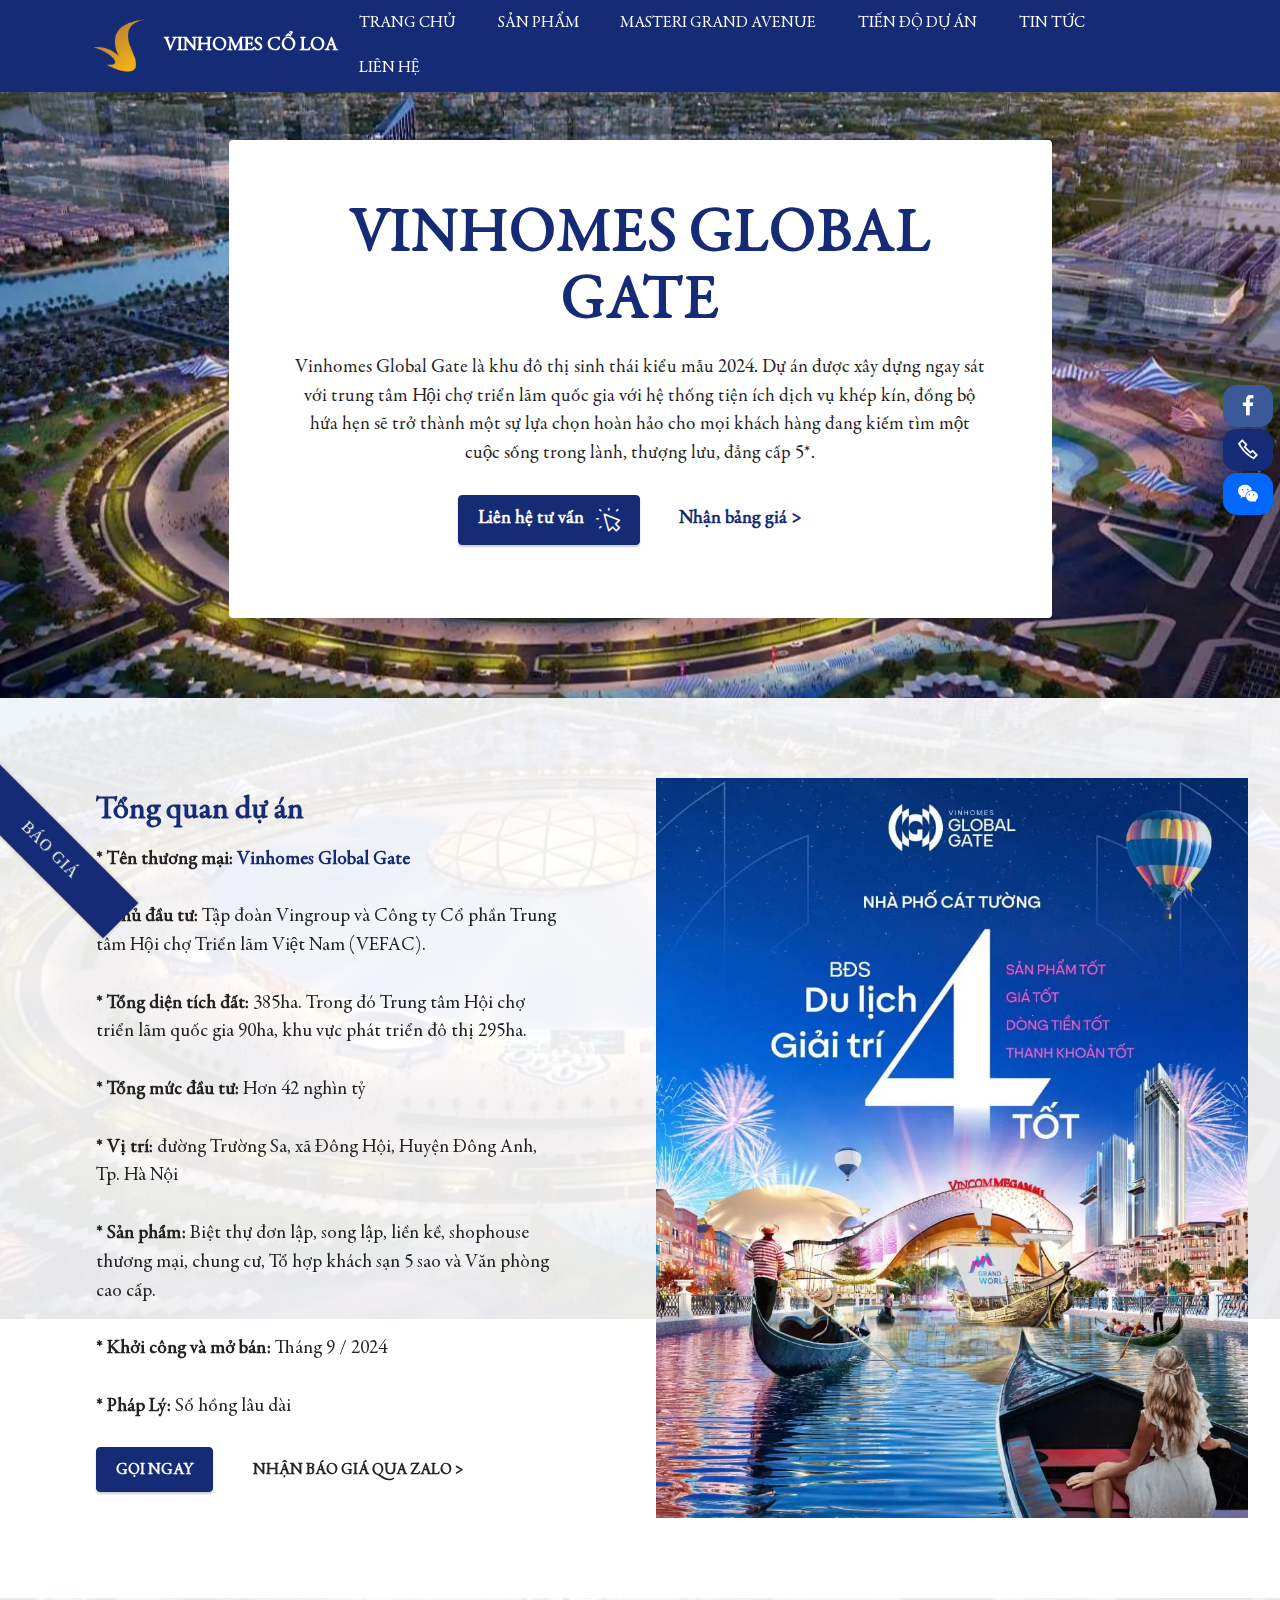
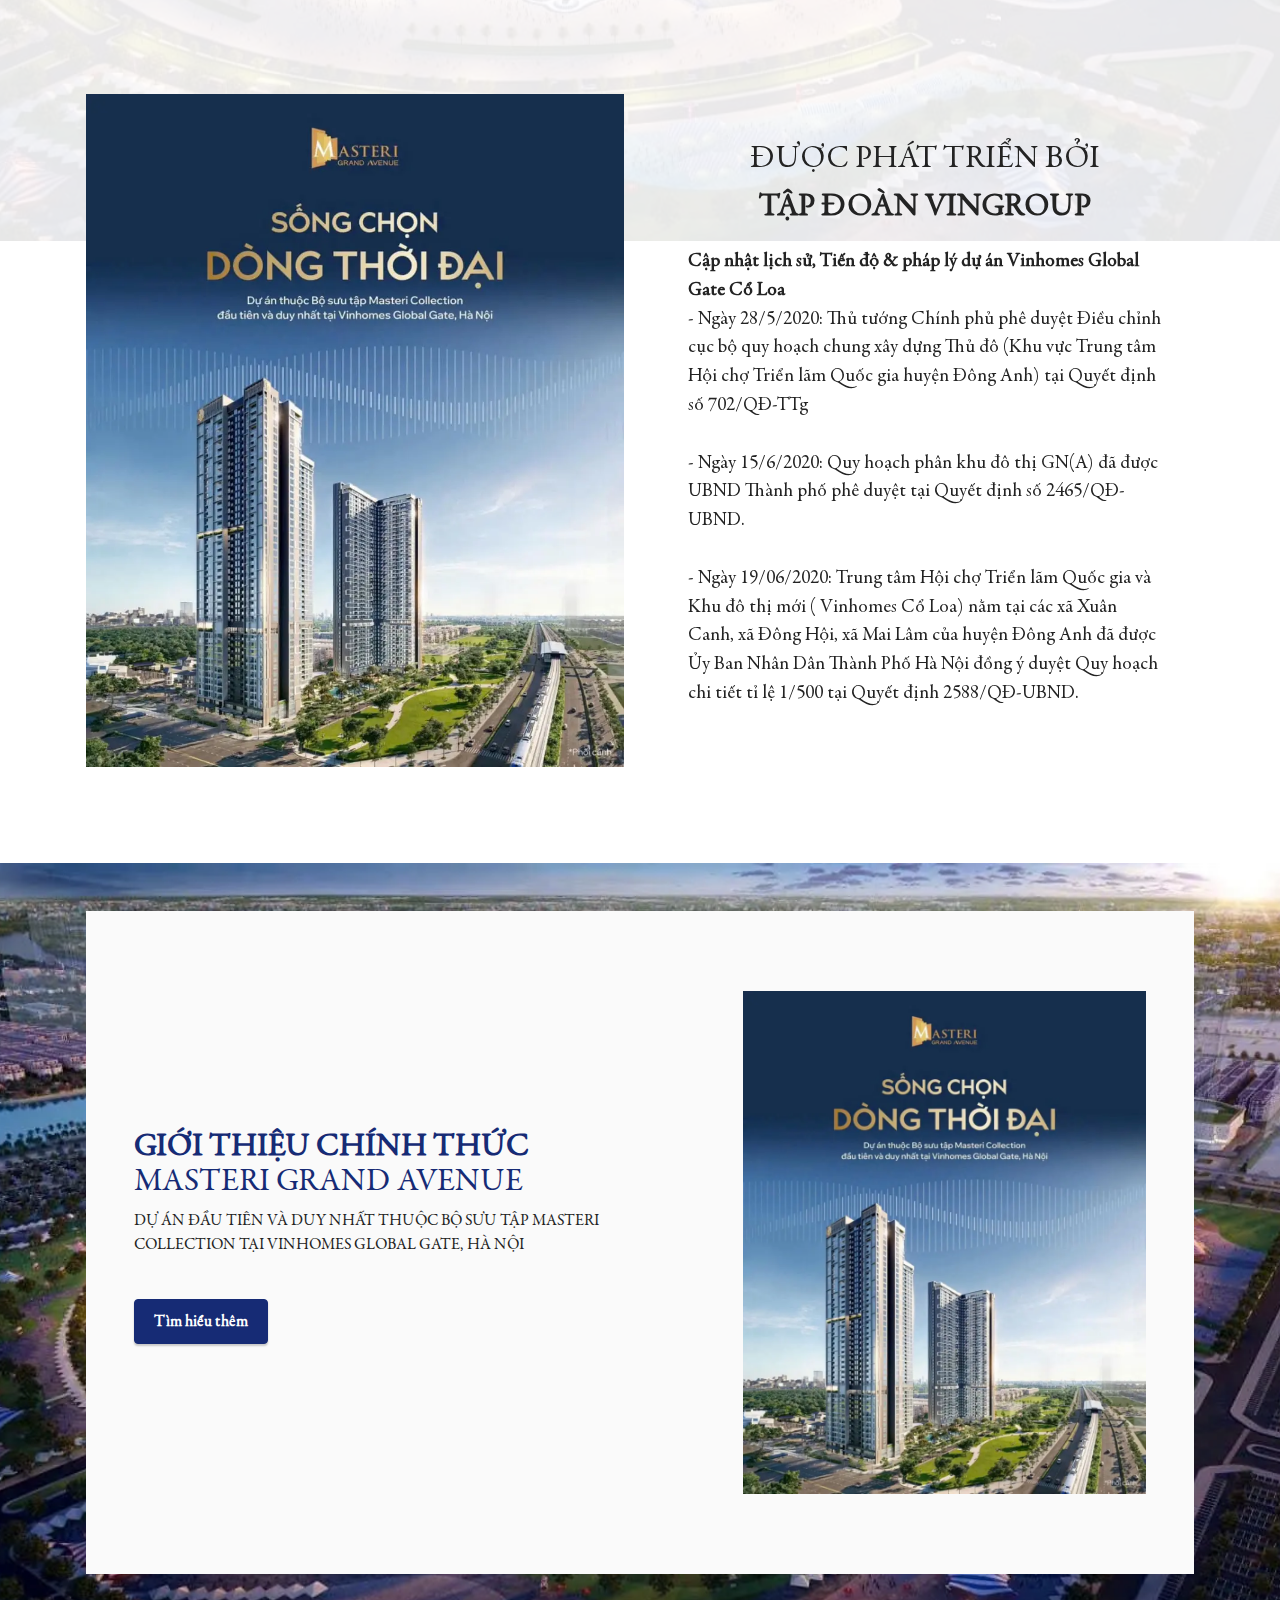
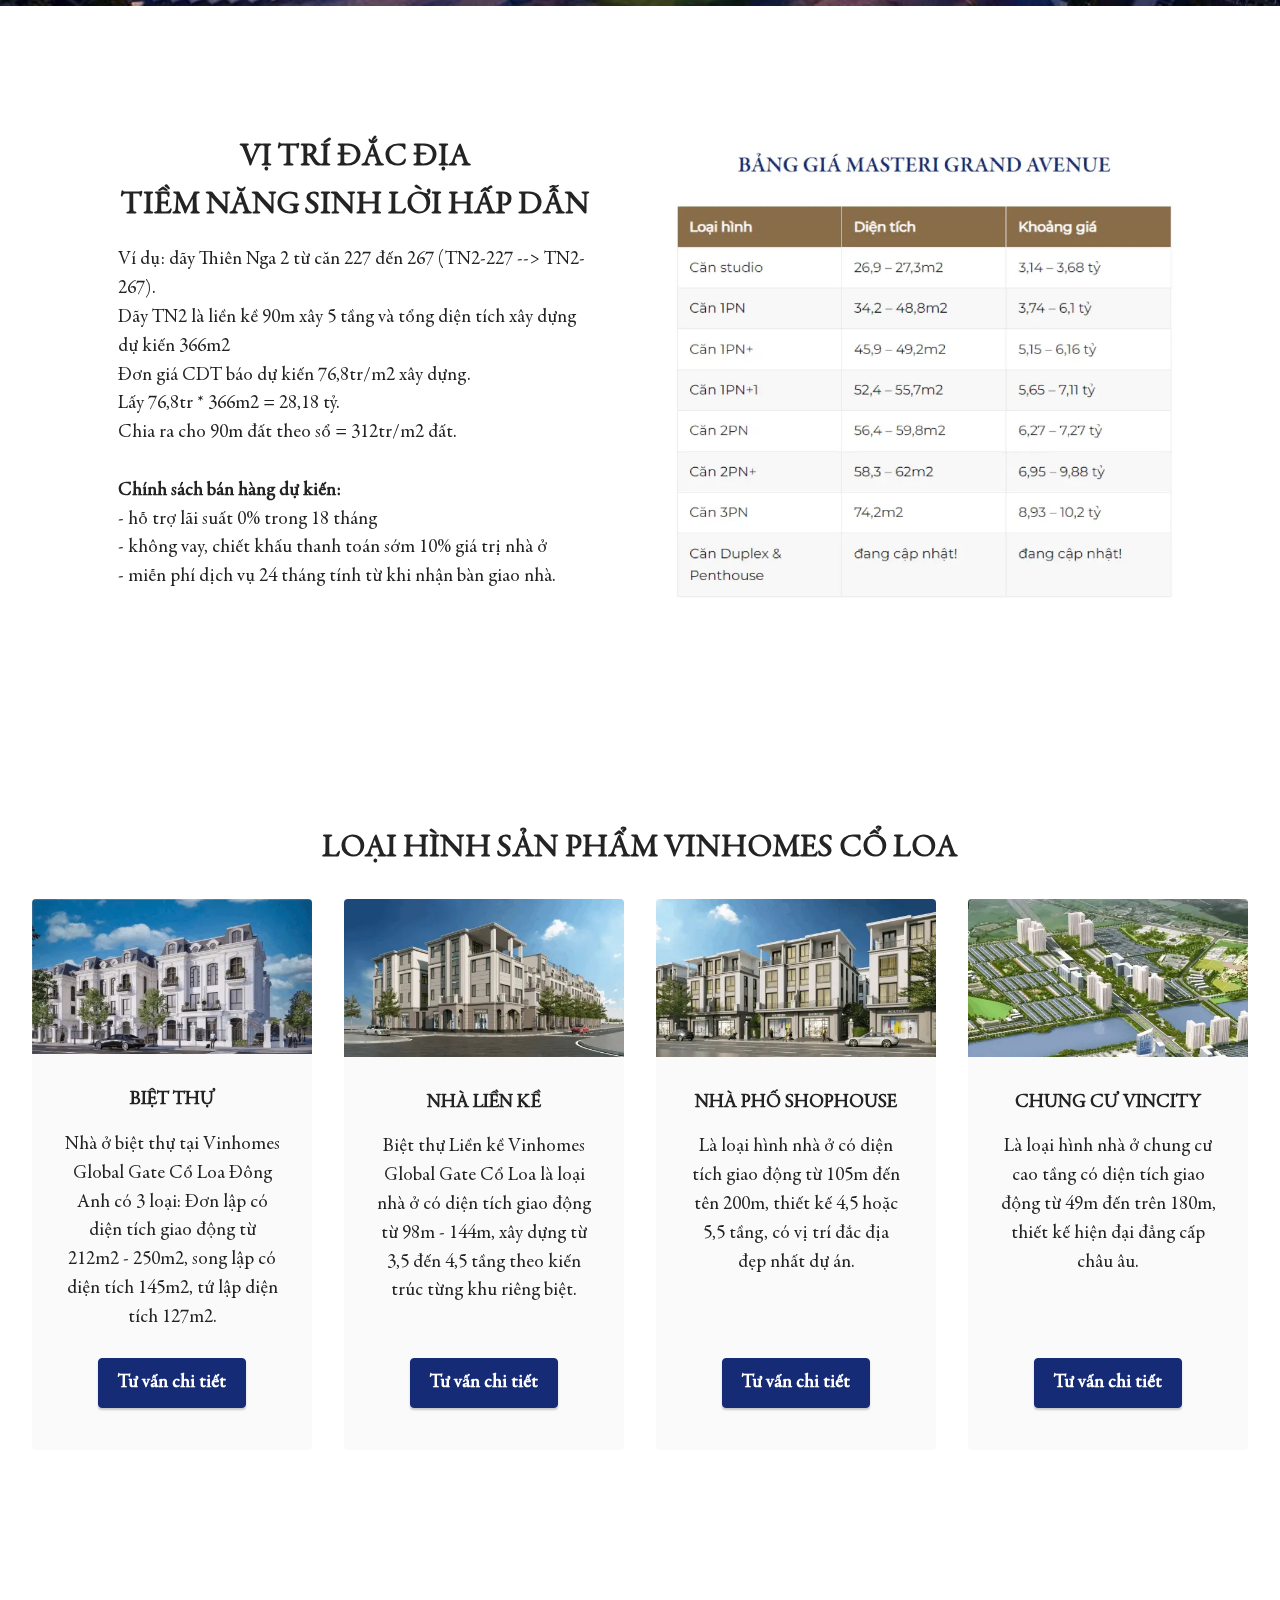
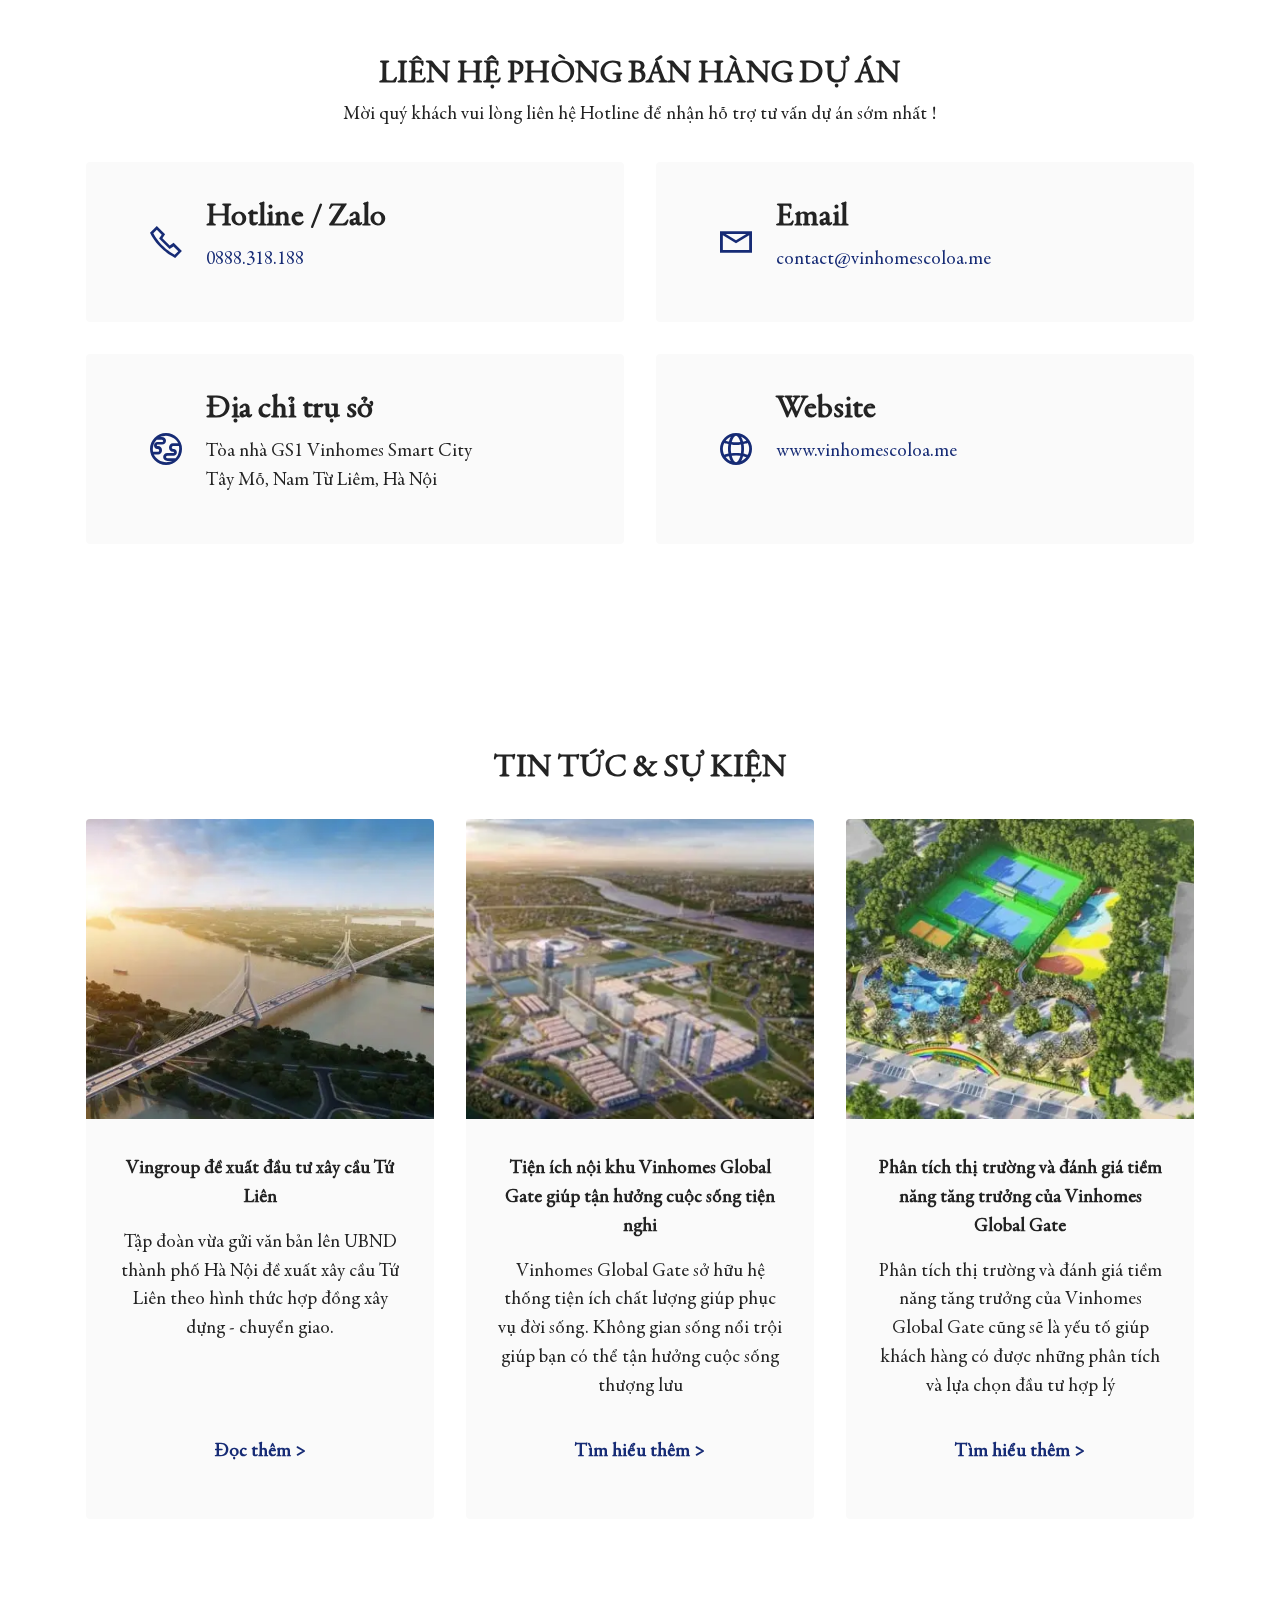
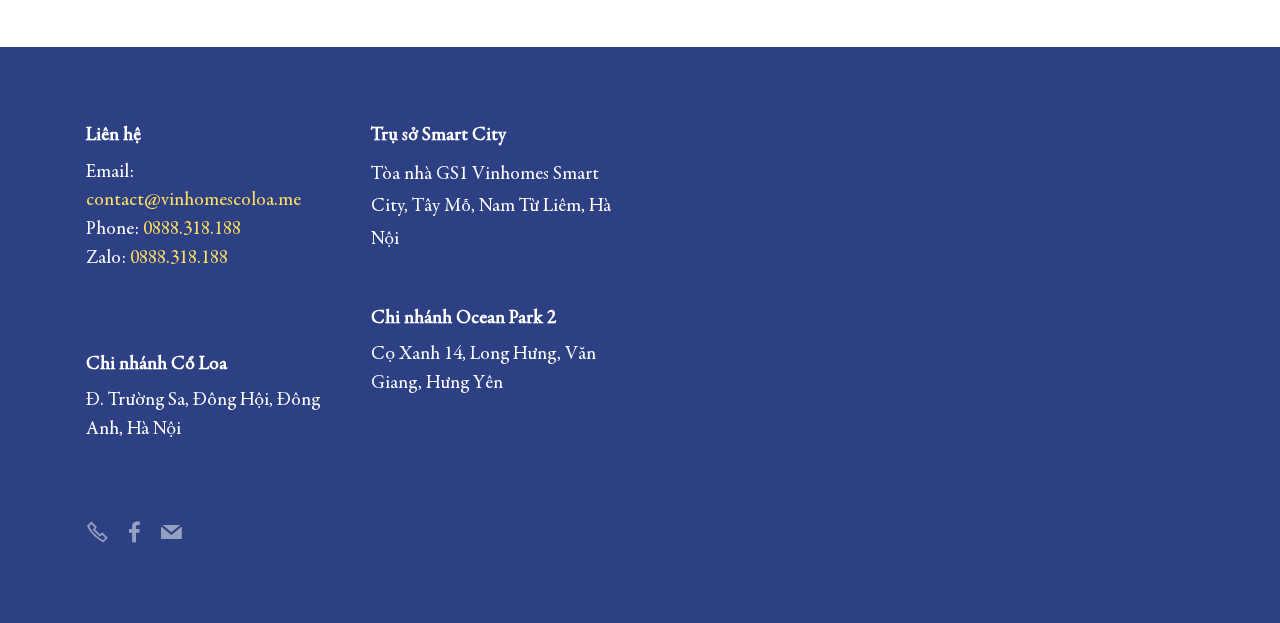
<file: index.html>
<!DOCTYPE html>
<html  >
<head>
  <!-- Site made with Mobirise Website Builder v5.9.18, https://mobirise.com -->
  <meta charset="UTF-8">
  <meta http-equiv="X-UA-Compatible" content="IE=edge">
  <meta name="generator" content="Mobirise v5.9.18, mobirise.com">
  <meta name="viewport" content="width=device-width, initial-scale=1, minimum-scale=1">
  <link rel="shortcut icon" href="assets/images/logo-vinhomes-128x128.png" type="image/x-icon">
  <meta name="description" content="Vinhomes Cổ Loa chính thức có tên thương mại là Vinhomes Global Gate - một KĐT sinh thái đẳng cấp mang thương hiệu Vingroup tại huyện Đông Anh, Hà Nội. Cập nhật Tiến độ mở bán, bảng giá, chính sách tại 0888.315.188">
  
  
  <title>Vinhomes Cổ Loa Đông Anh | Vinhomes Global Gate Cổ Loa Đông Anh</title>
  <link rel="stylesheet" href="assets/web/assets/mobirise-icons-bold/mobirise-icons-bold.css">
  <link rel="stylesheet" href="assets/web/assets/mobirise-icons2/mobirise2.css">
  <link rel="stylesheet" href="assets/bootstrap/css/bootstrap.min.css">
  <link rel="stylesheet" href="assets/bootstrap/css/bootstrap-grid.min.css">
  <link rel="stylesheet" href="assets/bootstrap/css/bootstrap-reboot.min.css">
  <link rel="stylesheet" href="assets/parallax/jarallax.css">
  <link rel="stylesheet" href="assets/dropdown/css/style.css">
  <link rel="stylesheet" href="assets/socicon/css/styles.css">
  <link rel="stylesheet" href="assets/theme/css/style.css">
  <link href="assets/fonts/style.css" rel="stylesheet">
  <link rel="preload" as="style" href="assets/mobirise/css/mbr-additional.css?v=mQwUPe"><link rel="stylesheet" href="assets/mobirise/css/mbr-additional.css?v=mQwUPe" type="text/css">

  
  
  
</head>
<body>
  
  <section data-bs-version="5.1" class="menu menu1 cid-urZJHfUalf" once="menu" id="menu1-0">
    

    <nav class="navbar navbar-dropdown navbar-fixed-top navbar-expand-lg">
        <div class="container">
            <div class="navbar-brand">
                <span class="navbar-logo">
                    <a href="index.html#top">
                        <img src="assets/images/logo-vinhomes-96x96.webp" alt="Vinhomes Cổ Loa Đông Anh" style="height: 4.1rem;">
                    </a>
                </span>
                <span class="navbar-caption-wrap"><a class="navbar-caption text-danger text-primary display-7" href="index.html#top">VINHOMES CỔ LOA</a></span>
            </div>
            <button class="navbar-toggler" type="button" data-toggle="collapse" data-bs-toggle="collapse" data-target="#navbarSupportedContent" data-bs-target="#navbarSupportedContent" aria-controls="navbarNavAltMarkup" aria-expanded="false" aria-label="Toggle navigation">
                <div class="hamburger">
                    <span></span>
                    <span></span>
                    <span></span>
                    <span></span>
                </div>
            </button>
            <div class="collapse navbar-collapse" id="navbarSupportedContent">
                <ul class="navbar-nav nav-dropdown nav-right" data-app-modern-menu="true"><li class="nav-item"><a class="nav-link link text-danger text-primary display-4" href="index.html#top">TRANG CHỦ</a></li>
                    
                    <li class="nav-item"><a class="nav-link link text-danger text-primary display-4" href="index.html#header14-3">SẢN PHẨM</a>
                    </li><li class="nav-item"><a class="nav-link link text-danger text-primary display-4" href="Masteri-Grand-Avenue.html#header2-r">MASTERI GRAND AVENUE</a></li><li class="nav-item"><a class="nav-link link text-danger text-primary display-4" href="index.html#image2-5">TIẾN ĐỘ DỰ ÁN</a></li><li class="nav-item"><a class="nav-link link text-danger text-primary display-4" href="index.html#content3-8">TIN TỨC</a></li><li class="nav-item"><a class="nav-link link text-danger text-primary display-4" href="index.html#contacts2-7">LIÊN HỆ</a></li></ul>
                
                
            </div>
        </div>
    </nav>
</section>

<section data-bs-version="5.1" class="header12 cid-urZO6vj61q mbr-parallax-background" id="header12-2">

    

    
    
    <div class="container">
        <div class="row justify-content-center">
            <div class="card col-12 col-md-12 col-lg-9">
                <div class="card-wrapper">
                    <div class="card-box align-center">
                        <h1 class="card-title mbr-fonts-style mb-3 display-1"><strong>VINHOMES GLOBAL GATE</strong></h1>
                        <p class="mbr-text mbr-fonts-style display-7">Vinhomes Global Gate là khu đô thị sinh thái kiểu mẫu 2024. Dự án được xây dựng ngay sát với trung tâm Hội chợ triển lãm quốc gia với hệ thống tiện ích dịch vụ khép kín, đồng bộ hứa hẹn sẽ trở thành một sự lựa chọn hoàn hảo cho mọi khách hàng đang kiếm tìm một cuộc sống trong lành, thượng lưu, đẳng cấp 5*.</p>
                        <div class="mbr-section-btn mt-3"><a class="btn btn-primary display-7" href="tel:0888315188"><span class="mbrib-cursor-click mbr-iconfont mbr-iconfont-btn"></span>Liên hệ tư vấn&nbsp;</a> <a class="btn btn-primary-outline display-7" href="https://zalo.me/0888315188" target="_blank">Nhận bảng giá &gt;</a></div>
                    </div>
                </div>
            </div>
        </div>
    </div>
</section>

<section data-bs-version="5.1" class="header14 cid-urZOTN01ry mbr-fullscreen mbr-parallax-background" id="header14-3">

    

    
    <div class="mbr-overlay" style="opacity: 0.9; background-color: rgb(255, 255, 255);"></div>

    <div class="container-fluid">
        <div class="row justify-content-center align-items-center">
            <div class="col-12 col-md-6 image-wrapper">
                <img src="assets/images/1729044768-vinhomes-coloa-896x1120.webp" alt="Vinhomes Global Gate">
            </div>
            <div class="col-12 col-md">
                <div class="text-wrapper">
                    <h1 class="mbr-section-title mbr-fonts-style mb-3 display-2"><strong>Tổng quan dự án</strong></h1>
                    <p class="mbr-text mbr-fonts-style display-7"><strong>* Tên thương mại:</strong> <strong><a href="https://www.facebook.com/profile.php?id=100007634023154" class="text-primary"><b>Vinhomes Global Gate</b></a>
</strong><br>
<br><strong>* Chủ đầu tư:</strong> Tập đoàn Vingroup và Công ty Cổ phần Trung tâm Hội chợ Triển lãm Việt Nam (VEFAC). 
<br>
<br><strong>* Tổng diện tích đất:</strong> 385ha. Trong đó Trung tâm Hội chợ triển lãm quốc gia 90ha, khu vực phát triển đô thị 295ha.
<br>
<br><strong>* Tổng mức đầu tư:</strong> Hơn 42 nghìn tỷ
<br>
<br><strong>* Vị trí:</strong> đường Trường Sa, xã Đông Hội, Huyện Đông Anh, Tp. Hà Nội
<br>
<br><strong>* Sản phẩm:</strong> Biệt thự đơn lập, song lập, liền kề, shophouse thương mại, chung cư, Tổ hợp khách sạn 5 sao và Văn phòng cao cấp.
<br>
<br><strong>* Khởi công và mở bán:</strong> Tháng 9 / 2024
<br>
<br><strong>* Pháp Lý:</strong> Sổ hồng lâu dài</p>
                    <div class="mbr-section-btn mt-3"><a class="btn btn-secondary display-4" href="tel:0888315188">GỌI NGAY</a>
                        <a class="btn btn-black-outline display-4" href="https://zalo.me/0888315188" target="_blank">NHẬN BÁO GIÁ QUA ZALO &gt;</a></div>
                </div>
            </div>
        </div>
    </div>
</section>

<section data-bs-version="5.1" class="image1 cid-urZQzd00Qx mbr-parallax-background" id="image1-4">
    

    
    <div class="mbr-overlay" style="opacity: 0.9; background-color: rgb(255, 255, 255);">
    </div>

    <div class="container">
        <div class="row align-items-center">
            <div class="col-12 col-lg-6">
                <div class="image-wrapper">
                    <img src="assets/images/masteri-grand-avenue-1-896x1120.webp" alt="Mobirise Website Builder">
                    
                </div>
            </div>
            <div class="col-12 col-lg">
                <div class="text-wrapper">
                    <h3 class="mbr-section-title mbr-fonts-style mb-3 display-5">ĐƯỢC PHÁT TRIỂN BỞI<br><strong>TẬP ĐOÀN VINGROUP</strong></h3>
                    <p class="mbr-text mbr-fonts-style display-7"><strong>Cập nhật lịch sử, Tiến độ &amp; pháp lý dự án Vinhomes Global Gate Cổ Loa
</strong><br>- Ngày 28/5/2020: Thủ tướng Chính phủ phê duyệt Điều chỉnh cục bộ quy hoạch chung xây dựng Thủ đô (Khu vực Trung tâm Hội chợ Triển lãm Quốc gia huyện Đông Anh) tại Quyết định số 702/QĐ-TTg<br> 
<br>- Ngày 15/6/2020: Quy hoạch phân khu đô thị GN(A) đã được UBND Thành phố phê duyệt tại Quyết định số 2465/QĐ-UBND.<br>
<br>- Ngày 19/06/2020: Trung tâm Hội chợ Triển lãm Quốc gia và Khu đô thị mới ( Vinhomes Cổ Loa) nằm tại các xã Xuân Canh, xã Đông Hội, xã Mai Lâm của huyện Đông Anh đã được Ủy Ban Nhân Dân Thành Phố Hà Nội đồng ý duyệt Quy hoạch chi tiết tỉ lệ 1/500 tại Quyết định 2588/QĐ-UBND.</p>
                </div>
            </div>
        </div>
    </div>
</section>

<section data-bs-version="5.1" class="features16 cid-uscjn3eeL4" id="features16-12">

    

    
    
    <div class="container">
        <div class="content-wrapper">
            <div class="row align-items-center">
                <div class="col-12 col-lg">
                    <div class="text-wrapper">
                        <h6 class="card-title mbr-fonts-style display-2"><strong>GIỚI THIỆU CHÍNH THỨC</strong><br><strong> <a href="Masteri-Grand-Avenue.html#header2-r" class="text-primary">MASTERI GRAND AVENUE</a></strong></h6>
                        <p class="mbr-text mbr-fonts-style mb-4 display-4">
                            DỰ ÁN ĐẦU TIÊN VÀ DUY NHẤT THUỘC BỘ SƯU TẬP MASTERI COLLECTION TẠI VINHOMES GLOBAL GATE, HÀ NỘI</p>
                        <div class="mbr-section-btn mt-3"><a class="btn btn-primary display-4" href="Masteri-Grand-Avenue.html">Tìm hiểu thêm</a></div>
                    </div>
                </div>
                <div class="col-12 col-lg-5">
                    <div class="image-wrapper">
                        <a href="Masteri-Grand-Avenue.html#header2-r"><img src="assets/images/masteri-grand-avenue-1-896x1120.webp" alt="Masteri Grand Avenue"></a>
                    </div>
                </div>
            </div>
        </div>
    </div>
</section>

<section data-bs-version="5.1" class="image2 cid-urZRxBb1qW" id="image2-5">
    

    
    

    <div class="container">
        <div class="row align-items-center">
            <div class="col-12 col-lg-6">
                <div class="image-wrapper">
                    <img src="assets/images/bang-gia-masteri-grand-avenue-896x802.webp" alt="Mobirise Website Builder">
                    
                </div>
            </div>
            <div class="col-12 col-lg">
                <div class="text-wrapper">
                    <h3 class="mbr-section-title mbr-fonts-style mb-3 display-5"><strong>VỊ TRÍ ĐẮC ĐỊA</strong><br><strong>TIỀM NĂNG SINH LỜI HẤP DẪN</strong></h3>
                    <p class="mbr-text mbr-fonts-style display-7">Ví dụ: dãy Thiên Nga 2 từ căn 227 đến 267 (TN2-227 --&gt; TN2-267).<br>Dãy TN2 là liền kề 90m xây 5 tầng và tổng diện tích xây dựng dự kiến 366m2<br>Đơn giá CDT báo dự kiến 76,8tr/m2 xây dựng.<br>Lấy 76,8tr * 366m2 = 28,18 tỷ.<br>Chia ra cho 90m đất theo sổ = 312tr/m2 đất.<br><br><strong>Chính sách bán hàng dự kiến:</strong><br>- hỗ trợ lãi suất 0% trong 18 tháng<br>- không vay, chiết khấu thanh toán sớm 10% giá trị nhà ở<br>- miễn phí dịch vụ 24 tháng tính từ khi nhận bàn giao nhà.<br></p>
                </div>
            </div>
        </div>
    </div>
</section>

<section data-bs-version="5.1" class="gallery3 cid-urZUfgMMvC" id="gallery3-6">
    
    
    <div class="container-fluid">
        <div class="mbr-section-head">
            <h4 class="mbr-section-title mbr-fonts-style align-center mb-0 display-2"><strong>LOẠI HÌNH SẢN PHẨM VINHOMES CỔ LOA</strong></h4>
            
        </div>
        <div class="row mt-4">
            <div class="item features-image сol-12 col-md-6 col-lg-3">
                <div class="item-wrapper">
                    <div class="item-img">
                        <img src="assets/images/asset-4vinhome-co-loa-dong-anh-466x258.webp" alt="Mobirise Website Builder">
                    </div>
                    <div class="item-content">
                        <h5 class="item-title mbr-fonts-style display-7"><strong>BIỆT THỰ</strong></h5>
                        
                        <p class="mbr-text mbr-fonts-style mt-3 display-7">Nhà ở biệt thự tại Vinhomes Global Gate Cổ Loa Đông Anh có 3 loại: Đơn lập có diện tích giao động từ 212m2 - 250m2, song lập có diện tích 145m2, tứ lập diện tích 127m2.<br></p>
                    </div>
                    <div class="mbr-section-btn item-footer mt-2"><a href="https://zalo.me/0888315188" class="btn btn-primary item-btn display-7" target="_blank">Tư vấn chi tiết</a></div>
                </div>
            </div>
            <div class="item features-image сol-12 col-md-6 col-lg-3">
                <div class="item-wrapper">
                    <div class="item-img">
                        <img src="assets/images/asset-6vinhome-co-loa-dong-anh-466x262.webp" alt="Mobirise Website Builder">
                    </div>
                    <div class="item-content">
                        <h5 class="item-title mbr-fonts-style display-7"><strong>NHÀ LIỀN KỀ</strong></h5>
                        
                        <p class="mbr-text mbr-fonts-style mt-3 display-7">Biệt thự Liền kề Vinhomes Global Gate Cổ Loa là loại nhà ở có diện tích giao động từ 98m - 144m, xây dựng từ 3,5 đến 4,5 tầng theo kiến trúc từng khu riêng biệt.<br></p>
                    </div>
                    <div class="mbr-section-btn item-footer mt-2"><a href="https://zalo.me/0888315188" class="btn btn-primary item-btn display-7" target="_blank">Tư vấn chi tiết</a></div>
                </div>
            </div>
            <div class="item features-image сol-12 col-md-6 col-lg-3">
                <div class="item-wrapper">
                    <div class="item-img">
                        <img src="assets/images/asset-5vinhome-co-loa-dong-anh-466x262.webp" alt="Mobirise Website Builder">
                    </div>
                    <div class="item-content">
                        <h5 class="item-title mbr-fonts-style display-7"><strong>NHÀ PHỐ SHOPHOUSE</strong></h5>
                        
                        <p class="mbr-text mbr-fonts-style mt-3 display-7">Là loại hình nhà ở có diện tích giao động từ 105m đến tên 200m, thiết kế 4,5 hoặc 5,5 tầng, có vị trí đắc địa đẹp nhất dự án.<br></p>
                    </div>
                    <div class="mbr-section-btn item-footer mt-2"><a href="https://zalo.me/0888315188" class="btn btn-primary item-btn display-7" target="_blank">Tư vấn chi tiết</a></div>
                </div>
            </div>
            <div class="item features-image сol-12 col-md-6 col-lg-3">
                <div class="item-wrapper">
                    <div class="item-img">
                        <img src="assets/images/asset-7vinhome-co-loa-dong-anh-466x262.webp" alt="Mobirise Website Builder" title="">
                    </div>
                    <div class="item-content">
                        <h5 class="item-title mbr-fonts-style display-7"><strong>CHUNG CƯ VINCITY</strong></h5>
                        
                        <p class="mbr-text mbr-fonts-style mt-3 display-7">Là loại hình nhà ở chung cư cao tầng có diện tích giao động từ 49m đến trên 180m, thiết kế hiện đại đẳng cấp châu âu.<br></p>
                    </div>
                    <div class="mbr-section-btn item-footer mt-2"><a href="https://zalo.me/0888315188" class="btn btn-primary item-btn display-7" target="_blank">Tư vấn chi tiết</a></div>
                </div>
            </div>
        </div>
    </div>
</section>

<section data-bs-version="5.1" class="contacts2 cid-urZVUaUWBj" id="contacts2-7">
    <!---->
    

    
    
    <div class="container">
        <div class="mbr-section-head">
            <h3 class="mbr-section-title mbr-fonts-style align-center mb-0 display-2"><strong>LIÊN HỆ PHÒNG BÁN HÀNG DỰ ÁN</strong></h3>
            <h4 class="mbr-section-subtitle mbr-fonts-style align-center mb-0 mt-2 display-7">Mời quý khách vui lòng liên hệ Hotline để nhận hỗ trợ tư vấn dự án sớm nhất !</h4>
        </div>
        <div class="row justify-content-center mt-4">
            <div class="card col-12 col-md-6">
                <div class="card-wrapper">
                    <div class="image-wrapper">
                        <span class="mbr-iconfont mobi-mbri-phone mobi-mbri"></span>
                    </div>
                    <div class="text-wrapper">
                        <h6 class="card-title mbr-fonts-style mb-1 display-5"><strong>Hotline / Zalo</strong></h6>
                        <p class="mbr-text mbr-fonts-style display-7"><a href="tel:0888315188" class="text-primary">0888.318.188</a></p>
                    </div>
                </div>
            </div>
            <div class="card col-12 col-md-6">
                <div class="card-wrapper">
                    <div class="image-wrapper">
                        <span class="mbr-iconfont mobi-mbri-letter mobi-mbri"></span>
                    </div>
                    <div class="text-wrapper">
                        <h6 class="card-title mbr-fonts-style mb-1 display-5">
                            <strong>Email</strong>
                        </h6>
                        <p class="mbr-text mbr-fonts-style display-7">
                            <a href="mailto:contact@vinhomescoloa.me" class="text-primary">contact@vinhomescoloa.me</a></p>
                    </div>
                </div>
            </div>
            <div class="card col-12 col-md-6">
                <div class="card-wrapper">
                    <div class="image-wrapper">
                        <span class="mbr-iconfont mobi-mbri-globe mobi-mbri"></span>
                    </div>
                    <div class="text-wrapper">
                        <h6 class="card-title mbr-fonts-style mb-1 display-5"><strong>Địa chỉ trụ sở</strong></h6>
                        <p class="mbr-text mbr-fonts-style display-7">
                            Tòa nhà&nbsp;GS1 Vinhomes Smart City<br>Tây Mỗ, Nam Từ Liêm, Hà Nội</p>
                    </div>
                </div>
            </div>
            <div class="card col-12 col-md-6">
                <div class="card-wrapper">
                    <div class="image-wrapper">
                        <span class="mbr-iconfont mobi-mbri-globe-2 mobi-mbri"></span>
                    </div>
                    <div class="text-wrapper">
                        <h6 class="card-title mbr-fonts-style mb-1 display-5">
                            <strong>Website</strong>
                        </h6>
                        <p class="mbr-text mbr-fonts-style display-7"><a href="https://www.vinhomescoloa.me" class="text-primary">www.vinhomescoloa.me</a></p>
                    </div>
                </div>
            </div>
        </div>
    </div>
</section>

<section data-bs-version="5.1" class="content3 cid-urZWX3p5HI" id="content3-8">
    
    
    <div class="container">
        <div class="mbr-section-head">
            <h4 class="mbr-section-title mbr-fonts-style align-center mb-0 display-2"><strong>TIN TỨC &amp; SỰ KIỆN</strong></h4>
            
        </div>
        <div class="row mt-4">
            <div class="item features-image сol-12 col-md-6 col-lg-4">
                <div class="item-wrapper">
                    <div class="item-img">
                        <img src="assets/images/original-f4862d7a-bf60-4530-ab-5690-8483-1729181277-680x383.webp" alt="Vinhomes Global Gate" title="">
                    </div>
                    <div class="item-content">
                        
                        <h6 class="item-subtitle mbr-fonts-style mt-1 display-7"><strong>Vingroup đề xuất đầu tư xây cầu Tứ Liên</strong></h6>
                        <p class="mbr-text mbr-fonts-style mt-3 display-7">Tập đoàn vừa gửi văn bản lên UBND thành phố Hà Nội đề xuất xây cầu Tứ Liên theo hình thức hợp đồng xây dựng - chuyển giao.</p>
                    </div>
                    <div class="mbr-section-btn item-footer mt-2"><a href="vingroup-de-xuat-dau-tu-xay-cau-tu-lien.html#content4-h" class="btn item-btn btn-primary-outline display-7">Đọc thêm &gt;</a></div>
                </div>
            </div>
            <div class="item features-image сol-12 col-md-6 col-lg-4">
                <div class="item-wrapper">
                    <div class="item-img">
                        <img src="assets/images/vinhomes-global-gate-27-575x323.webp" alt="Vinhomes Global Gate" title="">
                    </div>
                    <div class="item-content">
                        
                        <h6 class="item-subtitle mbr-fonts-style mt-1 display-7"><strong>Tiện ích nội khu Vinhomes Global Gate giúp tận hưởng cuộc sống tiện nghi</strong></h6>
                        <p class="mbr-text mbr-fonts-style mt-3 display-7">Vinhomes Global Gate sở hữu hệ thống tiện ích chất lượng giúp phục vụ đời sống. Không gian sống nổi trội giúp bạn có thể tận hưởng cuộc sống thượng lưu <br>
                        </p>
                    </div>
                    <div class="mbr-section-btn item-footer mt-2"><a href="https://zalo.me/0888315188" class="btn item-btn btn-primary-outline display-7" target="_blank">Tìm hiểu thêm &gt;</a></div>
                </div>
            </div>
            <div class="item features-image сol-12 col-md-6 col-lg-4">
                <div class="item-wrapper">
                    <div class="item-img">
                        <img src="assets/images/phan-tich-thi-truong-va-danh-gia-tiem-nang-tang-truong-cua-vinhomes-global-gate-1-575x324.webp" alt="Vinhomes Global Gate" title="">
                    </div>
                    <div class="item-content">
                        
                        <h6 class="item-subtitle mbr-fonts-style mt-1 display-7"><strong>Phân tích thị trường và đánh giá tiềm năng tăng trưởng của Vinhomes Global Gate</strong></h6>
                        <p class="mbr-text mbr-fonts-style mt-3 display-7">Phân tích thị trường và đánh giá tiềm năng tăng trưởng của Vinhomes Global Gate cũng sẽ là yếu tố giúp khách hàng có được những phân tích và lựa chọn đầu tư hợp lý</p>
                    </div>
                    <div class="mbr-section-btn item-footer mt-2"><a href="https://zalo.me/0888315188" class="btn item-btn btn-primary-outline display-7" target="_blank">Tìm hiểu thêm &gt;</a></div>
                </div>
            </div>

        </div>
    </div>
</section>

<section data-bs-version="5.1" class="footer6 cid-urZYeQ3nKp mbr-parallax-background" once="footers" id="footer6-9">

    

    <div class="mbr-overlay" style="opacity: 0.9; background-color: rgb(22, 43, 117);"></div>

    <div class="container">
        <div class="row content mbr-white">
            <div class="col-12 col-md-3 mbr-fonts-style display-7">
                <h5 class="mbr-section-subtitle mbr-fonts-style mb-2 display-7"><strong>Liên hệ</strong></h5>
                <p class="mbr-text mbr-fonts-style display-7">Email: <a href="mailto:contact@vinhomescoloa.me" class="text-warning">contact@vinhomescoloa.me</a>
<br>Phone: <a href="tel:0888318188" class="text-warning">0888.318.188</a>
<br>Zalo: <a href="https://zalo.me/0888315188" class="text-warning" target="_blank">0888.318.188</a></p> <br>
                <h5 class="mbr-section-subtitle mbr-fonts-style mb-2 mt-4 display-7"><strong>Chi nhánh Cổ Loa</strong></h5>
                <p class="mbr-text mbr-fonts-style mb-4 display-7">Đ. Trường Sa, Đông Hội, Đông Anh, Hà Nội<br></p>
            </div>
            <div class="col-12 col-md-3 mbr-fonts-style display-7">
                <h5 class="mbr-section-subtitle mbr-fonts-style mb-2 display-7"><strong>Trụ sở Smart City</strong></h5>
                <ul class="list mbr-fonts-style mb-4 display-7">
                    <li class="mbr-text item-wrap">Tòa nhà GS1 Vinhomes Smart City, Tây Mỗ, Nam Từ Liêm, Hà Nội</li>
                </ul>
                <h5 class="mbr-section-subtitle mbr-fonts-style mb-2 mt-5 display-7"><strong>Chi nhánh Ocean Park 2</strong></h5>
                <p class="mbr-text mbr-fonts-style mb-4 display-7">Cọ Xanh 14, Long Hưng, Văn Giang, Hưng Yên</p>
            </div>
            <div class="col-12 col-md-6">
                <div class="google-map"><iframe frameborder="0" style="border:0" src="https://www.google.com/maps/embed?pb=!1m14!1m8!1m3!1d11736.626066680017!2d105.7373963!3d21.0054074!3m2!1i1024!2i768!4f13.1!3m3!1m2!1s0x313453d236c98291%3A0x98a38e9786cb1d08!2zSOG7k25nIERp4buFbSBWaW5ob21lcw!5e1!3m2!1sen!2s!4v1729675629421!5m2!1sen!2s" allowfullscreen=""></iframe></div>
            </div>
            <div class="col-md-6">
                <div class="social-list align-left">
                    <div class="soc-item">
                        <a href="tel:0888318188">
                            <span class="mbr-iconfont mbr-iconfont-social mobi-mbri-phone mobi-mbri"></span>
                        </a>
                    </div>
                    <div class="soc-item">
                        <a href="https://www.facebook.com/profile.php?id=100007634023154" target="_blank">
                            <span class="mbr-iconfont mbr-iconfont-social socicon-facebook socicon"></span>
                        </a>
                    </div>
                    <div class="soc-item">
                        <a href="mailto:contact@vinhomescoloa.me">
                            <span class="mbr-iconfont mbr-iconfont-social socicon-mail socicon"></span>
                        </a>
                    </div>
                    
                    
                    
                </div>
            </div>
        </div>
        
    </div>
</section>

<section data-bs-version="5.1" class="_customHTML cid-us15DgpEpX" id="social-c">
 
  
     
  
  
<div>
  <div class="corner-ribbon effetover top-zen"><ov><strong><a href="https://zalo.me/0888315188" class="text-danger" target="_blank">BÁO GIÁ</a></strong></ov></div>
</div>              
      

<div class="icon-bar">
  <a class="facebook" href="https://www.facebook.com/profile.php?id=100007634023154"><z class="mbr-iconfont socicon-facebook socicon"></z></a> 
   
   
  
   
   
  <a href="tel:0888315188" class="custom1"><z><span class="mbr-iconfont mobi-mbri-phone mobi-mbri" style="font-size: 20px; color: rgb(255, 255, 255); fill: rgb(255, 255, 255);"></span></z></a>
  <a href="https://zalo.me/0888315188" class="custom2" target="_blank"><z><span class="mbr-iconfont socicon-wechat socicon" style="font-size: 20px; color: rgb(255, 255, 255); fill: rgb(255, 255, 255);"></span></z></a>
 </div>  

  <div style="padding:1rem; background: linear-gradient( #807e7f, #f1f1f1, #807e7f);" class="hidden">
   <div class="align-center">
              <h10> <br><br><br><br><br><br>Floating Social Menu and Ribbons<br>
<br>Version 0.2.3<br>
        Click the "gear" icon to change the layout of the flags bar. This text/logo will be removed on preview/publish.<br><br><br><div class="imgtest"></div><br><br></h10>
    </div></div>
</section><section hidden="true" class="display-7" style="padding: 0;align-items: center;justify-content: center;flex-wrap: wrap;    align-content: center;display: flex;position: relative;height: 4rem;"><a href="https://mobiri.se/1262827" style="flex: 1 1;height: 4rem;position: absolute;width: 100%;z-index: 1;"><img alt="" style="height: 4rem;" src="[data-uri]"></a><p style="margin: 0;text-align: center;" class="display-7">&#8204;</p><a style="z-index:1" href="https://mobirise.com/builder/no-code-website-builder.html">No Code Website Builder</a></section><script src="assets/bootstrap/js/bootstrap.bundle.min.js"></script>  <script src="assets/parallax/jarallax.js"></script>  <script src="assets/smoothscroll/smooth-scroll.js"></script>  <script src="assets/ytplayer/index.js"></script>  <script src="assets/dropdown/js/navbar-dropdown.js"></script>  <script src="assets/theme/js/script.js"></script>  
  
  
</body>
</html>
</file>
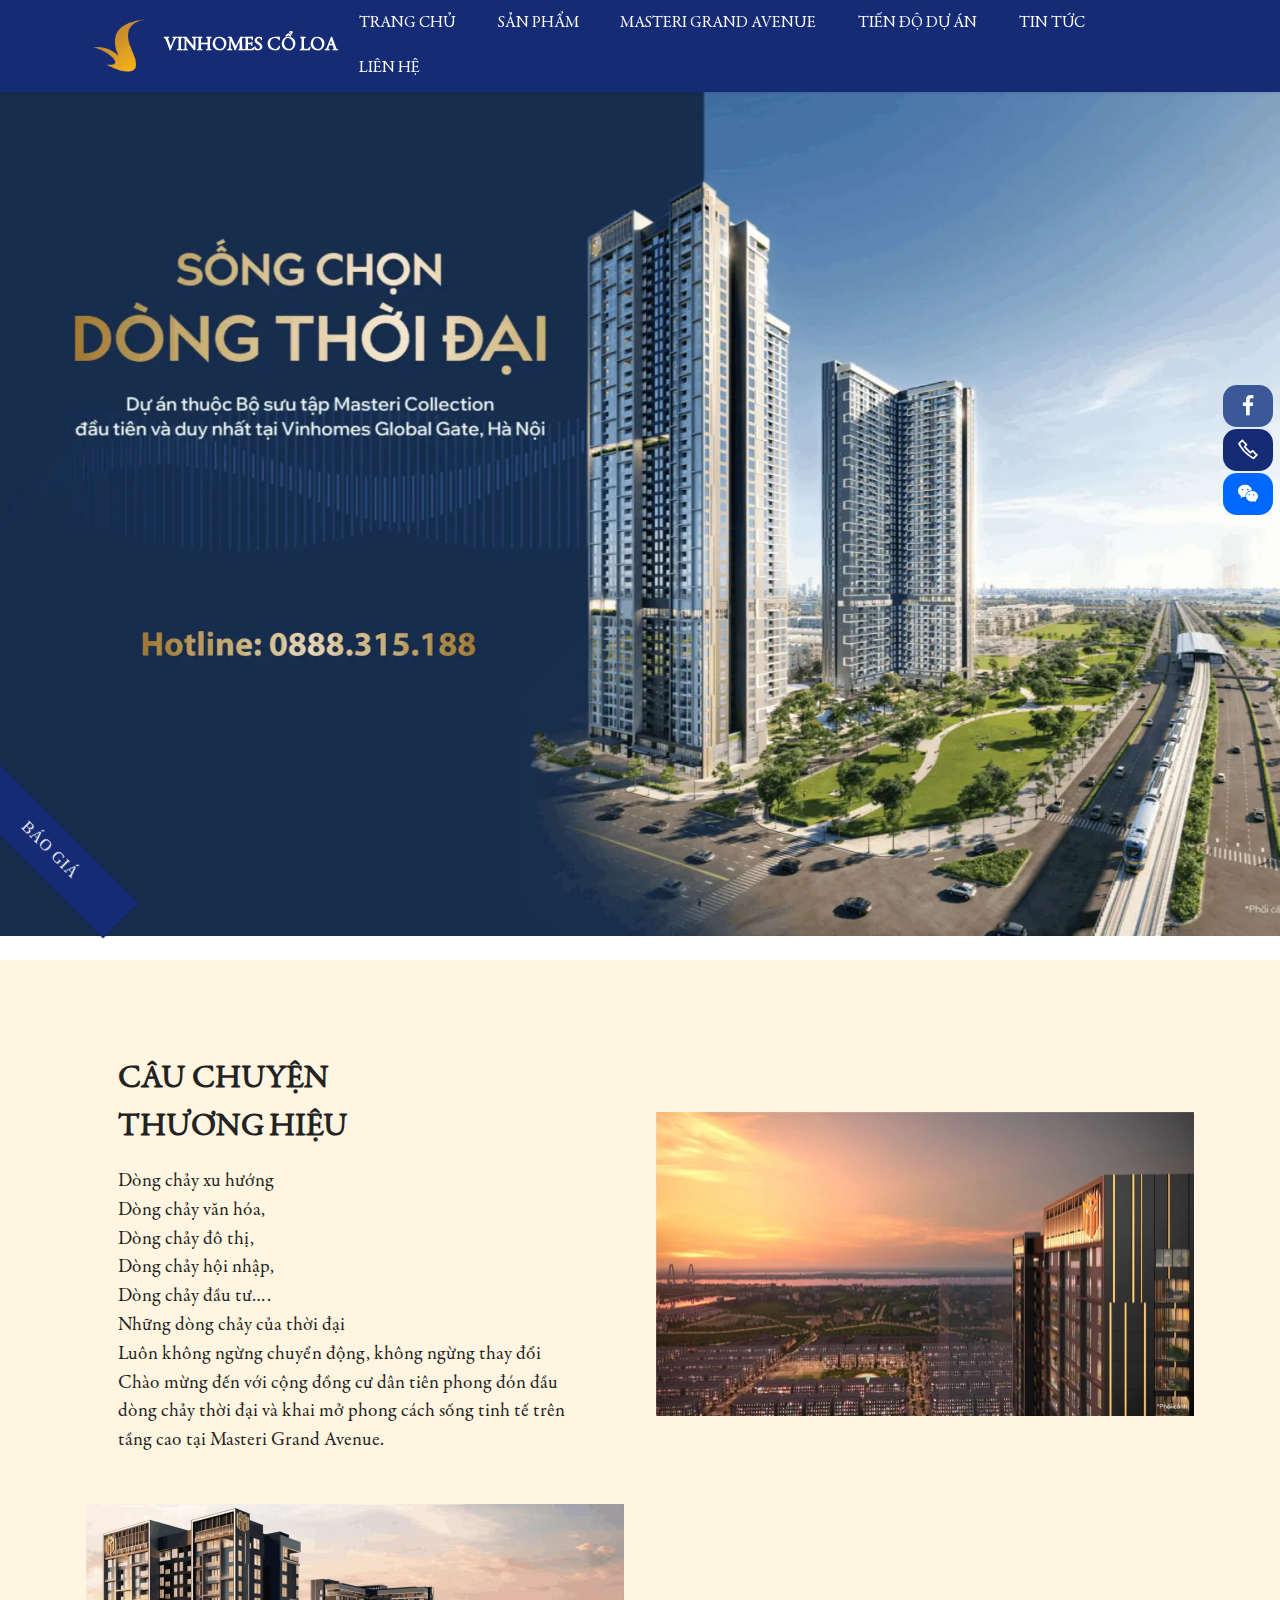
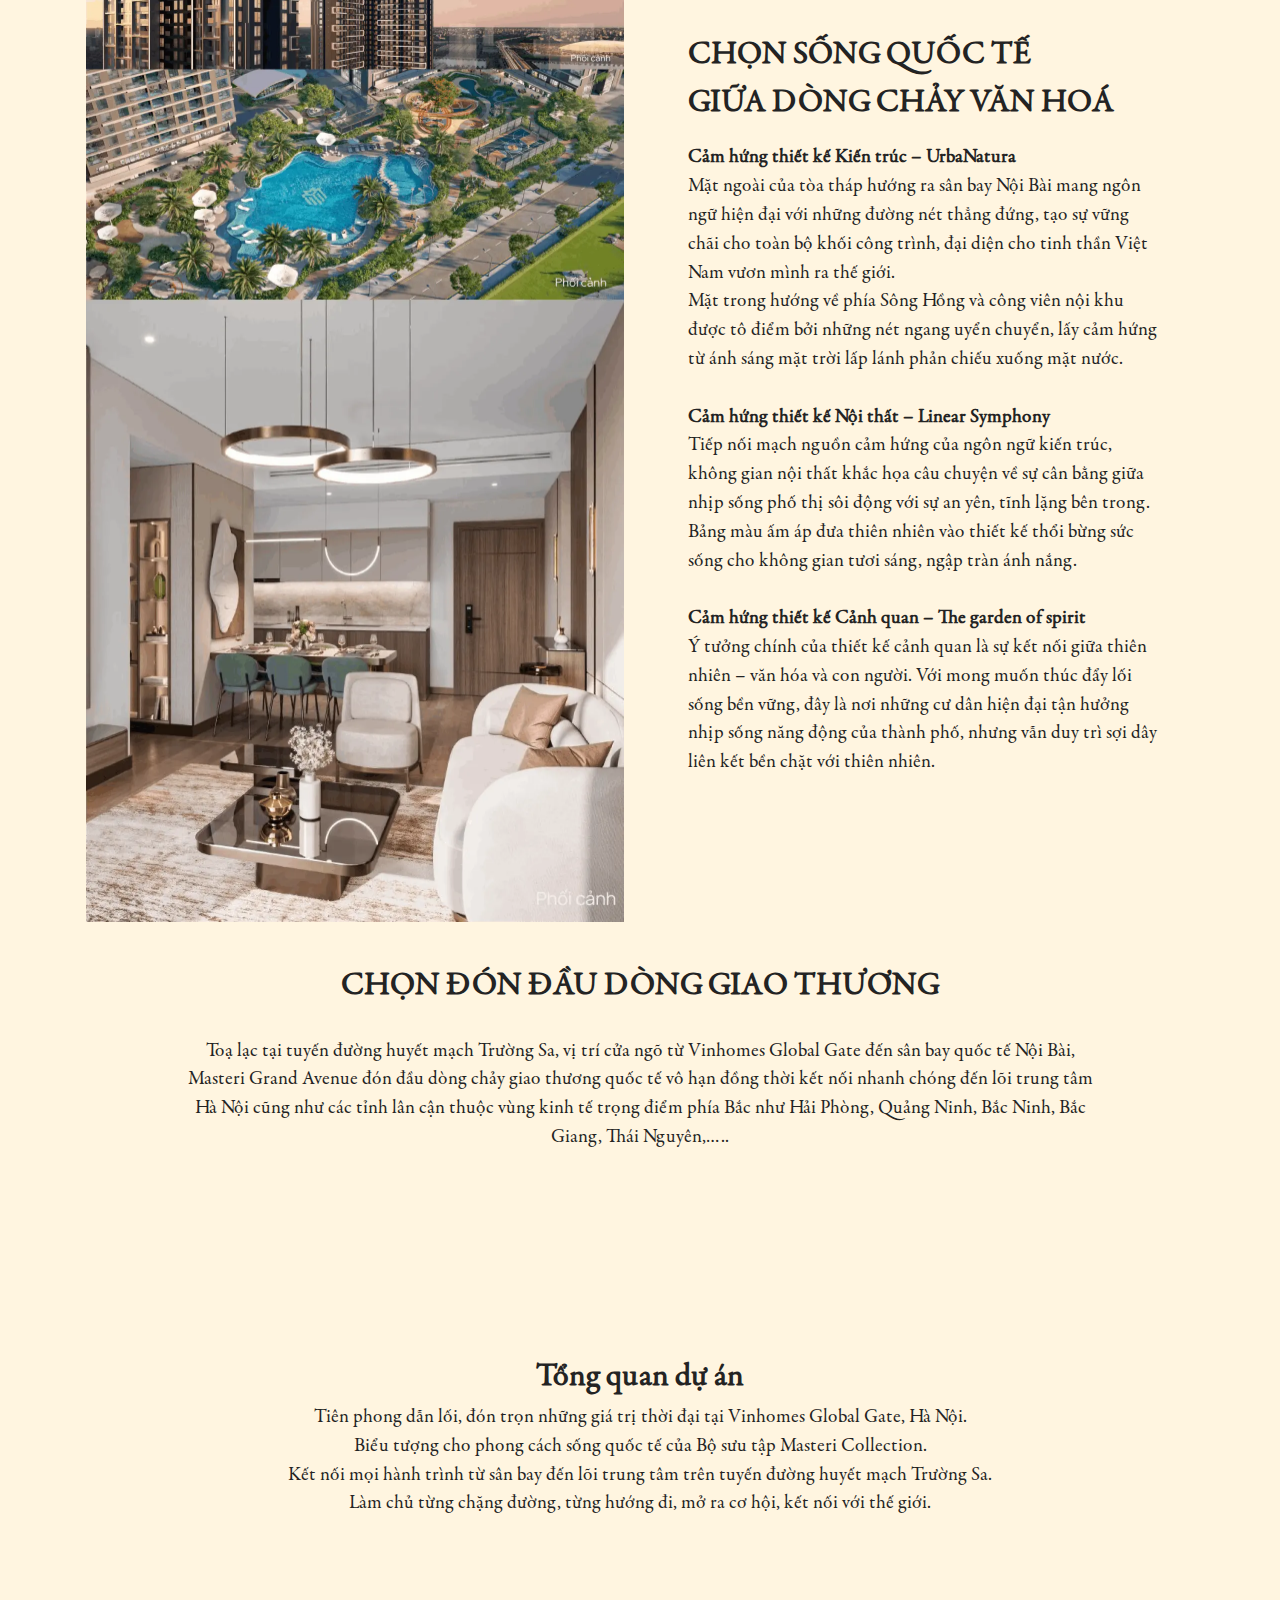
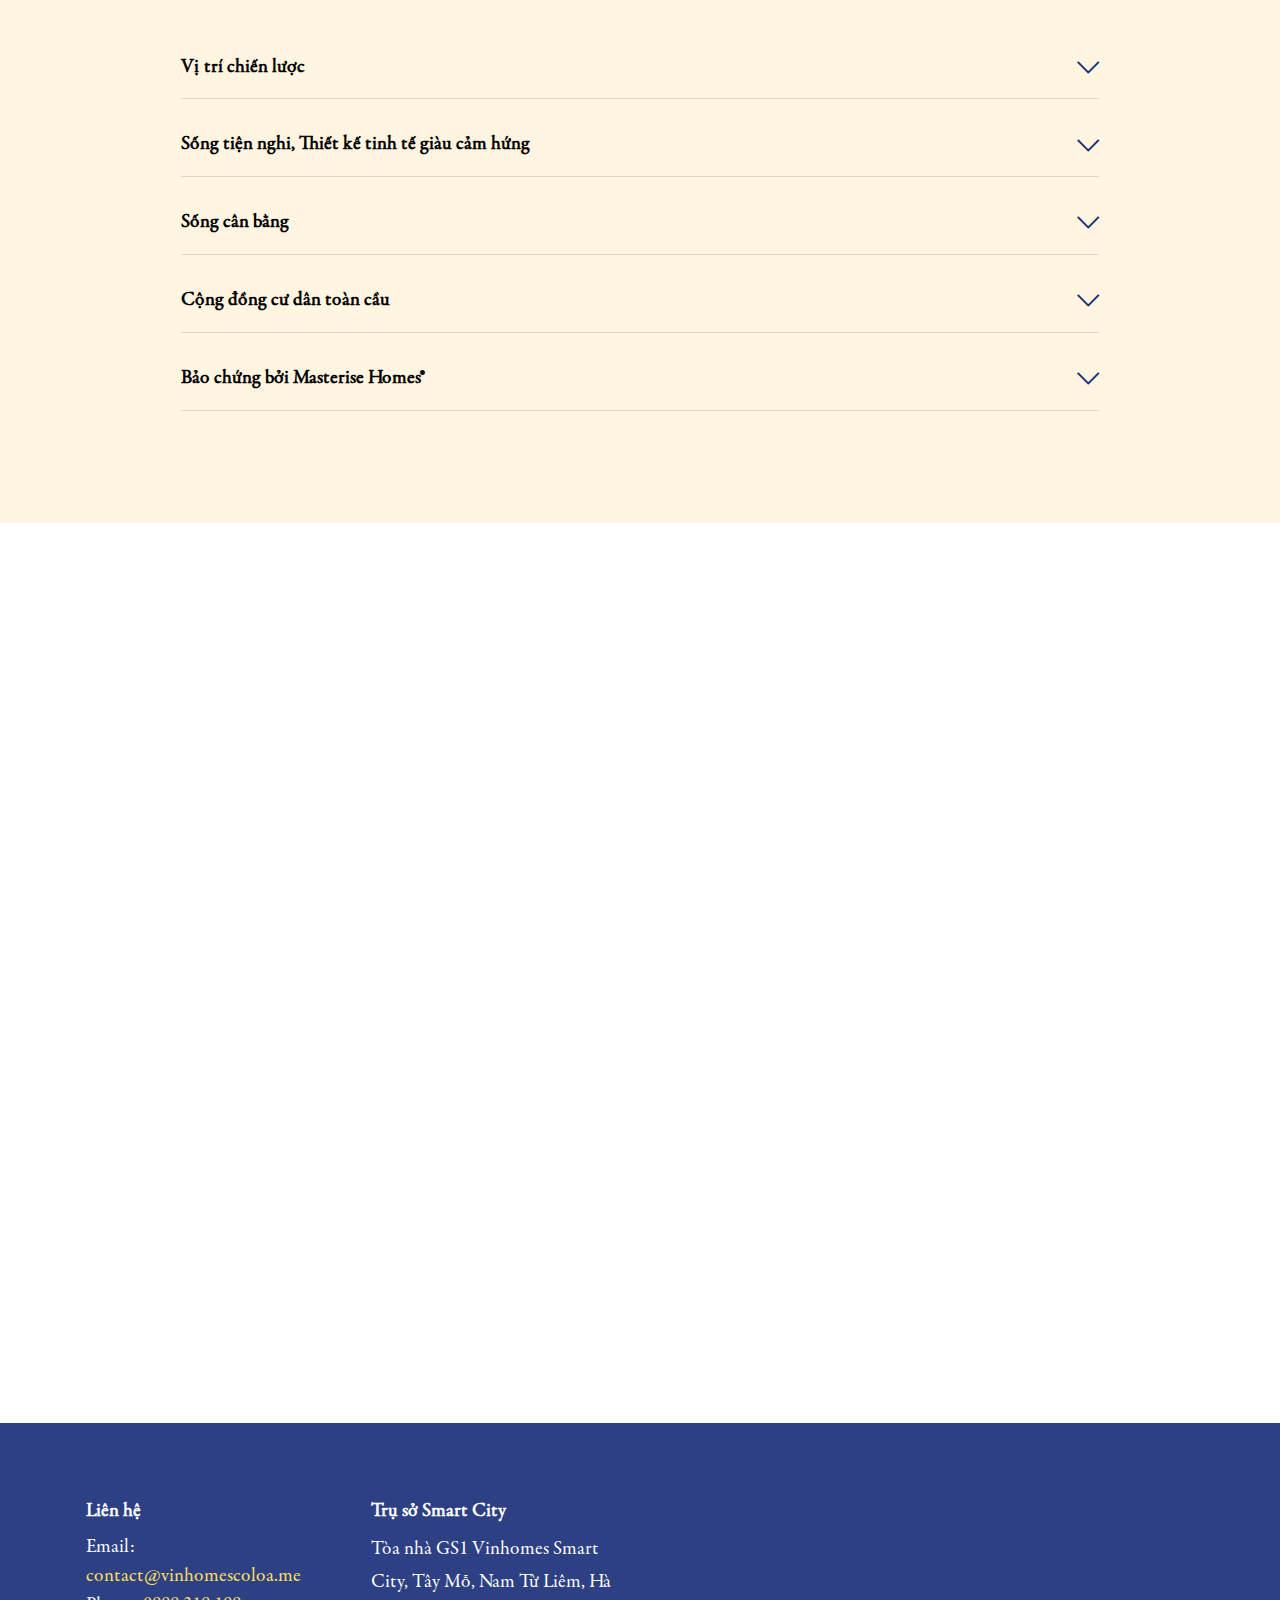
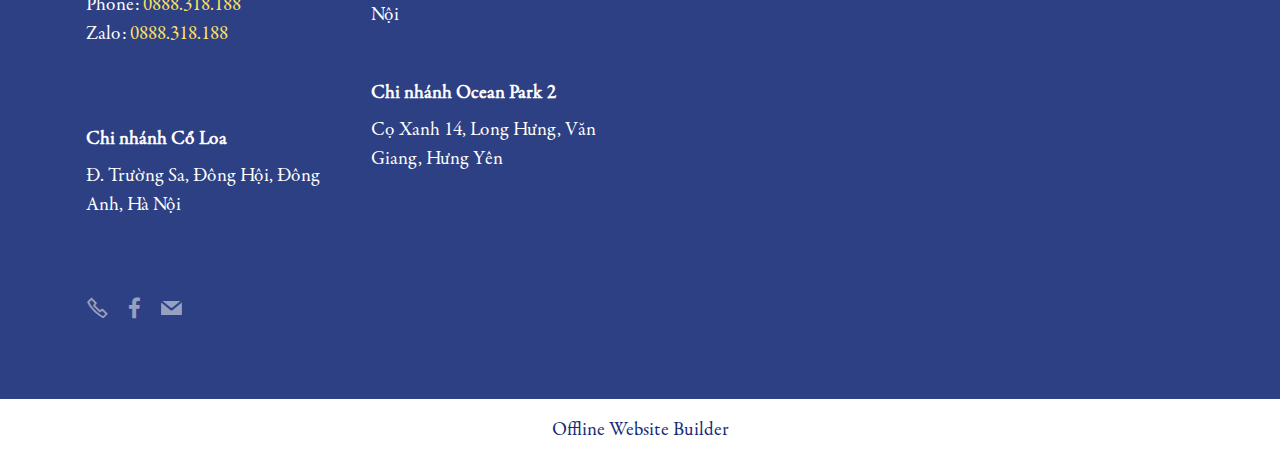
<file: Masteri-Grand-Avenue.html>
<!DOCTYPE html>
<html  >
<head>
  <!-- Site made with Mobirise Website Builder v5.9.18, https://mobirise.com -->
  <meta charset="UTF-8">
  <meta http-equiv="X-UA-Compatible" content="IE=edge">
  <meta name="generator" content="Mobirise v5.9.18, mobirise.com">
  <meta name="viewport" content="width=device-width, initial-scale=1, minimum-scale=1">
  <link rel="shortcut icon" href="assets/images/logo-vinhomes-128x128.png" type="image/x-icon">
  <meta name="description" content="Dự án đầu tiên và duy nhất thuộc Bộ sưu tập Masteri Collection tại Global Gate, Hà Nội">
  
  
  <title>MASTERI GRAND AVENUE | Vinhomes Global Gate Cổ Loa Đông Anh</title>
  <link rel="stylesheet" href="assets/web/assets/mobirise-icons2/mobirise2.css">
  <link rel="stylesheet" href="assets/web/assets/mobirise-icons/mobirise-icons.css">
  <link rel="stylesheet" href="assets/bootstrap/css/bootstrap.min.css">
  <link rel="stylesheet" href="assets/bootstrap/css/bootstrap-grid.min.css">
  <link rel="stylesheet" href="assets/bootstrap/css/bootstrap-reboot.min.css">
  <link rel="stylesheet" href="assets/parallax/jarallax.css">
  <link rel="stylesheet" href="assets/dropdown/css/style.css">
  <link rel="stylesheet" href="assets/socicon/css/styles.css">
  <link rel="stylesheet" href="assets/theme/css/style.css">
  <link href="assets/fonts/style.css" rel="stylesheet">
  <link rel="preload" as="style" href="assets/mobirise/css/mbr-additional.css?v=4w5FHE"><link rel="stylesheet" href="assets/mobirise/css/mbr-additional.css?v=4w5FHE" type="text/css">

  
  
  
</head>
<body>
  
  <section data-bs-version="5.1" class="menu menu1 cid-urZJHfUalf" once="menu" id="menu1-n">
    

    <nav class="navbar navbar-dropdown navbar-fixed-top navbar-expand-lg">
        <div class="container">
            <div class="navbar-brand">
                <span class="navbar-logo">
                    <a href="index.html#top">
                        <img src="assets/images/logo-vinhomes-96x96.webp" alt="Vinhomes Cổ Loa Đông Anh" style="height: 4.1rem;">
                    </a>
                </span>
                <span class="navbar-caption-wrap"><a class="navbar-caption text-danger text-primary display-7" href="index.html#top">VINHOMES CỔ LOA</a></span>
            </div>
            <button class="navbar-toggler" type="button" data-toggle="collapse" data-bs-toggle="collapse" data-target="#navbarSupportedContent" data-bs-target="#navbarSupportedContent" aria-controls="navbarNavAltMarkup" aria-expanded="false" aria-label="Toggle navigation">
                <div class="hamburger">
                    <span></span>
                    <span></span>
                    <span></span>
                    <span></span>
                </div>
            </button>
            <div class="collapse navbar-collapse" id="navbarSupportedContent">
                <ul class="navbar-nav nav-dropdown nav-right" data-app-modern-menu="true"><li class="nav-item"><a class="nav-link link text-danger text-primary display-4" href="index.html#top">TRANG CHỦ</a></li>
                    
                    <li class="nav-item"><a class="nav-link link text-danger text-primary display-4" href="index.html#header14-3">SẢN PHẨM</a>
                    </li><li class="nav-item"><a class="nav-link link text-danger text-primary display-4" href="Masteri-Grand-Avenue.html#header2-r">MASTERI GRAND AVENUE</a></li><li class="nav-item"><a class="nav-link link text-danger text-primary display-4" href="index.html#image2-5">TIẾN ĐỘ DỰ ÁN</a></li><li class="nav-item"><a class="nav-link link text-danger text-primary display-4" href="index.html#content3-8">TIN TỨC</a></li><li class="nav-item"><a class="nav-link link text-danger text-primary display-4" href="index.html#contacts2-7">LIÊN HỆ</a></li></ul>
                
                
            </div>
        </div>
    </nav>
</section>

<section data-bs-version="5.1" class="header2 cid-usb9emDD5B mbr-fullscreen mbr-parallax-background" id="header2-r">

    

    
    

    <div class="container">
        <div class="row justify-content-center">
            <div class="col-12 col-lg-4">
                
                
                
                
            </div>
        </div>
    </div>
</section>

<section data-bs-version="5.1" class="image2 cid-usb9O8q7Mk" id="image2-s">
    

    
    

    <div class="container">
        <div class="row align-items-center">
            <div class="col-12 col-lg-6">
                <div class="image-wrapper">
                    <img src="assets/images/mth-mst-co-loa-view-15-c03-1076x609.webp" alt="Mobirise Website Builder">
                    
                </div>
            </div>
            <div class="col-12 col-lg">
                <div class="text-wrapper">
                    <h3 class="mbr-section-title mbr-fonts-style mb-3 display-5"><strong>CÂU CHUYỆN
</strong><div><strong>THƯƠNG HIỆU</strong></div></h3>
                    <p class="mbr-text mbr-fonts-style display-7">Dòng chảy xu hướng
<br>Dòng chảy văn hóa,
<br>Dòng chảy đô thị,
<br>Dòng chảy hội nhập,
<br>Dòng chảy đầu tư….
<br>Những dòng chảy của thời đại
<br>Luôn không ngừng chuyển động, không ngừng thay đổi
<br>Chào mừng đến với cộng đồng cư dân tiên phong đón đầu dòng chảy thời đại và khai mở phong cách sống tinh tế trên tầng cao tại Masteri Grand Avenue.</p>
                </div>
            </div>
        </div>
    </div>
</section>

<section data-bs-version="5.1" class="image1 cid-usbar7q9Oh" id="image1-t">
    

    
    

    <div class="container">
        <div class="row align-items-center">
            <div class="col-12 col-lg-6">
                <div class="image-wrapper">
                    <img src="assets/images/asset-4vinhome-co-loa-dong-anh-1076x2037.webp" alt="Cảm hứng thiết kế Nội thất –  Linear Symphony">
                    
                </div>
            </div>
            <div class="col-12 col-lg">
                <div class="text-wrapper">
                    <h3 class="mbr-section-title mbr-fonts-style mb-3 display-5"><strong>CHỌN SỐNG QUỐC TẾ
</strong><div><strong>GIỮA DÒNG CHẢY VĂN HOÁ</strong></div></h3>
                    <p class="mbr-text mbr-fonts-style display-7"><strong>
                        Cảm hứng thiết kế Kiến trúc – UrbaNatura</strong><br>Mặt ngoài của tòa tháp hướng ra sân bay Nội Bài mang ngôn ngữ hiện đại với những đường nét thẳng đứng, tạo sự vững chãi cho toàn bộ khối công trình, đại diện cho tinh thần Việt Nam vươn mình ra thế giới.
<br>Mặt trong hướng về phía Sông Hồng và công viên nội khu được tô điểm bởi những nét ngang uyển chuyển, lấy cảm hứng từ ánh sáng mặt trời lấp lánh phản chiếu xuống mặt nước.<br><br><strong>Cảm hứng thiết kế Nội thất – Linear Symphony</strong><br>Tiếp nối mạch nguồn cảm hứng của ngôn ngữ kiến trúc, không gian nội thất khắc họa câu chuyện về sự cân bằng giữa nhịp sống phố thị sôi động với sự an yên, tĩnh lặng bên trong. Bảng màu ấm áp đưa thiên nhiên vào thiết kế thổi bừng sức sống cho không gian tươi sáng, ngập tràn ánh nắng.<br><br><strong>Cảm hứng thiết kế Cảnh quan – The garden of spirit<br></strong>Ý tưởng chính của thiết kế cảnh quan là sự kết nối giữa thiên nhiên – văn hóa và con người. Với mong muốn thúc đẩy lối sống bền vững, đây là nơi những cư dân hiện đại tận hưởng nhịp sống năng động của thành phố, nhưng vẫn duy trì sợi dây liên kết bền chặt với thiên nhiên.<br></p>
                </div>
            </div>
        </div>
    </div>
</section>

<section data-bs-version="5.1" class="content4 cid-usbdo3sPd8" id="content4-y">
    

    
    
    <div class="container">
        <div class="row justify-content-center">
            <div class="title col-md-12 col-lg-10">
                <h3 class="mbr-section-title mbr-fonts-style align-center mb-4 display-2"><strong>CHỌN ĐÓN ĐẦU DÒNG GIAO THƯƠNG</strong></h3>
                <h4 class="mbr-section-subtitle align-center mbr-fonts-style mb-4 display-7">Toạ lạc tại tuyến đường huyết mạch Trường Sa, vị trí cửa ngõ từ Vinhomes Global Gate đến sân bay quốc tế Nội Bài, Masteri Grand Avenue đón đầu dòng chảy giao thương quốc tế vô hạn đồng thời kết nối nhanh chóng đến lõi trung tâm Hà Nội cũng như các tỉnh lân cận thuộc vùng kinh tế trọng điểm phía Bắc như Hải Phòng, Quảng Ninh, Bắc Ninh, Bắc Giang, Thái Nguyên,…..</h4>
                
            </div>
        </div>
    </div>
</section>

<section data-bs-version="5.1" class="content17 cid-usbdJco2qa" id="content17-z">

    

    
    
    
    <div class="container">
        
            <div class="row justify-content-center">
                <div class="col-12 col-md-10">
                    <div class="section-head align-center mb-4">
                        <h3 class="mbr-section-title mb-0 mbr-fonts-style display-2"><strong>Tổng quan dự án</strong></h3>
                        <h4 class="mbr-section-subtitle mt-2 mb-0 mbr-fonts-style display-7">Tiên phong dẫn lối, đón trọn những giá trị thời đại tại Vinhomes Global Gate, Hà Nội.
<div>Biểu tượng cho phong cách sống quốc tế của Bộ sưu tập Masteri Collection. 
</div><div>Kết nối mọi hành trình từ sân bay đến lõi trung tâm trên tuyến đường huyết mạch Trường Sa.
</div><div>Làm chủ từng chặng đường, từng hướng đi, mở ra cơ hội, kết nối với thế giới.</div><br><br><div><br></div></h4>
                    </div>
                    
                    <div id="bootstrap-toggle" class="toggle-panel accordionStyles tab-content">
                        <div class="card mb-3">
                            <div class="card-header" role="tab" id="headingOne">
                                <a role="button" class="collapsed panel-title text-black" data-toggle="collapse" data-bs-toggle="collapse" data-core="" href="#collapse1_5" aria-expanded="false" aria-controls="collapse1">
                                    <h6 class="panel-title-edit mbr-fonts-style mb-0 display-7"><strong>Vị trí chiến lược</strong></h6>
                                    <span class="sign mbr-iconfont mbri-arrow-down"></span>
                                </a>
                            </div>
                            <div id="collapse1_5" class="panel-collapse noScroll collapse" role="tabpanel" aria-labelledby="headingOne">
                                <div class="panel-body">
                                    <p class="mbr-fonts-style panel-text display-7">Tâm điểm kết nối sân bay Nội Bài, lõi trung tâm Thủ đô và các tỉnh Đông Bắc.&nbsp;<br></p>
                                </div>
                            </div>
                        </div>
                        <div class="card mb-3">
                            <div class="card-header" role="tab" id="headingTwo">
                                <a role="button" class="collapsed panel-title text-black" data-toggle="collapse" data-bs-toggle="collapse" data-core="" href="#collapse2_5" aria-expanded="false" aria-controls="collapse2">
                                    <h6 class="panel-title-edit mbr-fonts-style mb-0 display-7"><strong>Sống tiện nghi, Thiết kế tinh tế giàu cảm hứng</strong></h6>
                                    <span class="sign mbr-iconfont mbri-arrow-down"></span>
                                </a>

                            </div>
                            <div id="collapse2_5" class="panel-collapse noScroll collapse" role="tabpanel" aria-labelledby="headingTwo">
                                <div class="panel-body">
                                    <p class="mbr-fonts-style panel-text display-7">Thừa hưởng toàn bộ hệ giá trị của thành phố giao thương quốc tế Global Gate. Nơi đây là sự giao thoa giữa giá trị truyền thống và ngôn ngữ hiện đại.&nbsp;<br></p>
                                </div>
                            </div>
                        </div>
                        <div class="card mb-3">
                            <div class="card-header" role="tab" id="headingThree">
                                <a role="button" class="collapsed panel-title text-black" data-toggle="collapse" data-bs-toggle="collapse" data-core="" href="#collapse3_5" aria-expanded="false" aria-controls="collapse3">
                                    <h6 class="panel-title-edit mbr-fonts-style mb-0 display-7"><strong>Sống cân bằng</strong></h6>
                                    <span class="sign mbr-iconfont mbri-arrow-down"></span>
                                </a>
                            </div>
                            <div id="collapse3_5" class="panel-collapse noScroll collapse" role="tabpanel" aria-labelledby="headingThree">
                                <div class="panel-body">
                                    <p class="mbr-fonts-style panel-text display-7">Trải nghiệm một phong cách sống Urban-living cân bằng và hài hòa với hệ tiện ích nội khu phong phú.&nbsp;<br></p>
                                </div>
                            </div>
                        </div>
                        <div class="card mb-3">
                            <div class="card-header" role="tab" id="headingThree">
                                <a role="button" class="collapsed panel-title text-black" data-toggle="collapse" data-bs-toggle="collapse" data-core="" href="#collapse4_5" aria-expanded="false" aria-controls="collapse4">
                                    <h6 class="panel-title-edit mbr-fonts-style mb-0 display-7"><strong>Cộng đồng cư dân toàn cầu</strong></h6>
                                    <span class="sign mbr-iconfont mbri-arrow-down"></span>
                                </a>
                            </div>
                            <div id="collapse4_5" class="panel-collapse noScroll collapse" role="tabpanel" aria-labelledby="headingThree">
                                <div class="panel-body">
                                    <p class="mbr-fonts-style panel-text display-7">Trở thành một phần của cộng đồng cư dân quốc tế Masterise Homes® những người bản lĩnh cùng đam mê và chí hướng.&nbsp;<br></p>
                                </div>
                            </div>
                        </div>
                        <div class="card mb-3">
                            <div class="card-header" role="tab" id="headingThree">
                                <a role="button" class="collapsed panel-title text-black" data-toggle="collapse" data-bs-toggle="collapse" data-core="" href="#collapse5_5" aria-expanded="false" aria-controls="collapse5">
                                   <h6 class="panel-title-edit mbr-fonts-style mb-0 display-7"><strong>Bảo chứng bởi Masterise Homes®</strong></h6>
                                        <span class="mbr-iconfont mobi-mbri-arrow-down mobi-mbri"></span>
                                </a>
                            </div>
                            <div id="collapse5_5" class="panel-collapse noScroll collapse" role="tabpanel" aria-labelledby="headingThree">
                                <div class="panel-body">
                                    <p class="mbr-fonts-style panel-text display-7">Chất lượng được chứng minh qua các dự án của nhà phát triển bất động sản quốc tế Masterise Homes®.&nbsp;<br></p>
                                </div>
                            </div>
                        </div>
                        
                    </div>
                </div>
            </div>
        </div>
</section>

<section data-bs-version="5.1" class="header3 cid-usbeeJcwUV mbr-fullscreen mbr-parallax-background" id="header3-10">

    

    
    

    <div class="align-center container">
        <div class="row justify-content-end">
            <div class="col-12 col-lg-6">
                
                
                
                
            </div>
        </div>
    </div>
</section>

<section data-bs-version="5.1" class="footer6 cid-urZYeQ3nKp mbr-parallax-background" once="footers" id="footer6-o">

    

    <div class="mbr-overlay" style="opacity: 0.9; background-color: rgb(22, 43, 117);"></div>

    <div class="container">
        <div class="row content mbr-white">
            <div class="col-12 col-md-3 mbr-fonts-style display-7">
                <h5 class="mbr-section-subtitle mbr-fonts-style mb-2 display-7"><strong>Liên hệ</strong></h5>
                <p class="mbr-text mbr-fonts-style display-7">Email: <a href="mailto:contact@vinhomescoloa.me" class="text-warning">contact@vinhomescoloa.me</a>
<br>Phone: <a href="tel:0888318188" class="text-warning">0888.318.188</a>
<br>Zalo: <a href="https://zalo.me/0888315188" class="text-warning" target="_blank">0888.318.188</a></p> <br>
                <h5 class="mbr-section-subtitle mbr-fonts-style mb-2 mt-4 display-7"><strong>Chi nhánh Cổ Loa</strong></h5>
                <p class="mbr-text mbr-fonts-style mb-4 display-7">Đ. Trường Sa, Đông Hội, Đông Anh, Hà Nội<br></p>
            </div>
            <div class="col-12 col-md-3 mbr-fonts-style display-7">
                <h5 class="mbr-section-subtitle mbr-fonts-style mb-2 display-7"><strong>Trụ sở Smart City</strong></h5>
                <ul class="list mbr-fonts-style mb-4 display-7">
                    <li class="mbr-text item-wrap">Tòa nhà GS1 Vinhomes Smart City, Tây Mỗ, Nam Từ Liêm, Hà Nội</li>
                </ul>
                <h5 class="mbr-section-subtitle mbr-fonts-style mb-2 mt-5 display-7"><strong>Chi nhánh Ocean Park 2</strong></h5>
                <p class="mbr-text mbr-fonts-style mb-4 display-7">Cọ Xanh 14, Long Hưng, Văn Giang, Hưng Yên</p>
            </div>
            <div class="col-12 col-md-6">
                <div class="google-map"><iframe frameborder="0" style="border:0" src="https://www.google.com/maps/embed?pb=!1m14!1m8!1m3!1d11736.626066680017!2d105.7373963!3d21.0054074!3m2!1i1024!2i768!4f13.1!3m3!1m2!1s0x313453d236c98291%3A0x98a38e9786cb1d08!2zSOG7k25nIERp4buFbSBWaW5ob21lcw!5e1!3m2!1sen!2s!4v1729675629421!5m2!1sen!2s" allowfullscreen=""></iframe></div>
            </div>
            <div class="col-md-6">
                <div class="social-list align-left">
                    <div class="soc-item">
                        <a href="tel:0888318188">
                            <span class="mbr-iconfont mbr-iconfont-social mobi-mbri-phone mobi-mbri"></span>
                        </a>
                    </div>
                    <div class="soc-item">
                        <a href="https://www.facebook.com/profile.php?id=100007634023154" target="_blank">
                            <span class="mbr-iconfont mbr-iconfont-social socicon-facebook socicon"></span>
                        </a>
                    </div>
                    <div class="soc-item">
                        <a href="mailto:contact@vinhomescoloa.me">
                            <span class="mbr-iconfont mbr-iconfont-social socicon-mail socicon"></span>
                        </a>
                    </div>
                    
                    
                    
                </div>
            </div>
        </div>
        
    </div>
</section>

<section data-bs-version="5.1" class="_customHTML cid-uscqXDTtlO" id="social-13">
 
  
     
  
  
<div>
  <div class="corner-ribbon effetover top-zen"><ov><strong><a href="https://zalo.me/0888315188" class="text-danger" target="_blank">BÁO GIÁ</a></strong></ov></div>
</div>              
      

<div class="icon-bar">
  <a class="facebook" href="https://www.facebook.com/profile.php?id=100007634023154"><z class="mbr-iconfont socicon-facebook socicon"></z></a> 
   
   
  
   
   
  <a href="tel:0888315188" class="custom1"><z><span class="mbr-iconfont mobi-mbri-phone mobi-mbri" style="font-size: 20px; color: rgb(255, 255, 255); fill: rgb(255, 255, 255);"></span></z></a>
  <a href="https://zalo.me/0888315188" class="custom2" target="_blank"><z><span class="mbr-iconfont socicon-wechat socicon" style="font-size: 20px; color: rgb(255, 255, 255); fill: rgb(255, 255, 255);"></span></z></a>
 </div>  

  <div style="padding:1rem; background: linear-gradient( #807e7f, #f1f1f1, #807e7f);" class="hidden">
   <div class="align-center">
              <h10> <br><br><br><br><br><br>Floating Social Menu and Ribbons<br>
<br>Version 0.2.3<br>
        Click the "gear" icon to change the layout of the flags bar. This text/logo will be removed on preview/publish.<br><br><br><div class="imgtest"></div><br><br></h10>
    </div></div>
</section><section class="display-7" style="padding: 0;align-items: center;justify-content: center;flex-wrap: wrap;    align-content: center;display: flex;position: relative;height: 4rem;"><a href="https://mobiri.se/1262827" style="flex: 1 1;height: 4rem;position: absolute;width: 100%;z-index: 1;"><img alt="" style="height: 4rem;" src="[data-uri]"></a><p style="margin: 0;text-align: center;" class="display-7">&#8204;</p><a style="z-index:1" href="https://mobirise.com/offline-website-builder.html">Offline Website Builder</a></section><script src="assets/bootstrap/js/bootstrap.bundle.min.js"></script>  <script src="assets/parallax/jarallax.js"></script>  <script src="assets/smoothscroll/smooth-scroll.js"></script>  <script src="assets/ytplayer/index.js"></script>  <script src="assets/dropdown/js/navbar-dropdown.js"></script>  <script src="assets/mbr-switch-arrow/mbr-switch-arrow.js"></script>  <script src="assets/theme/js/script.js"></script>  
  
  
</body>
</html>
</file>
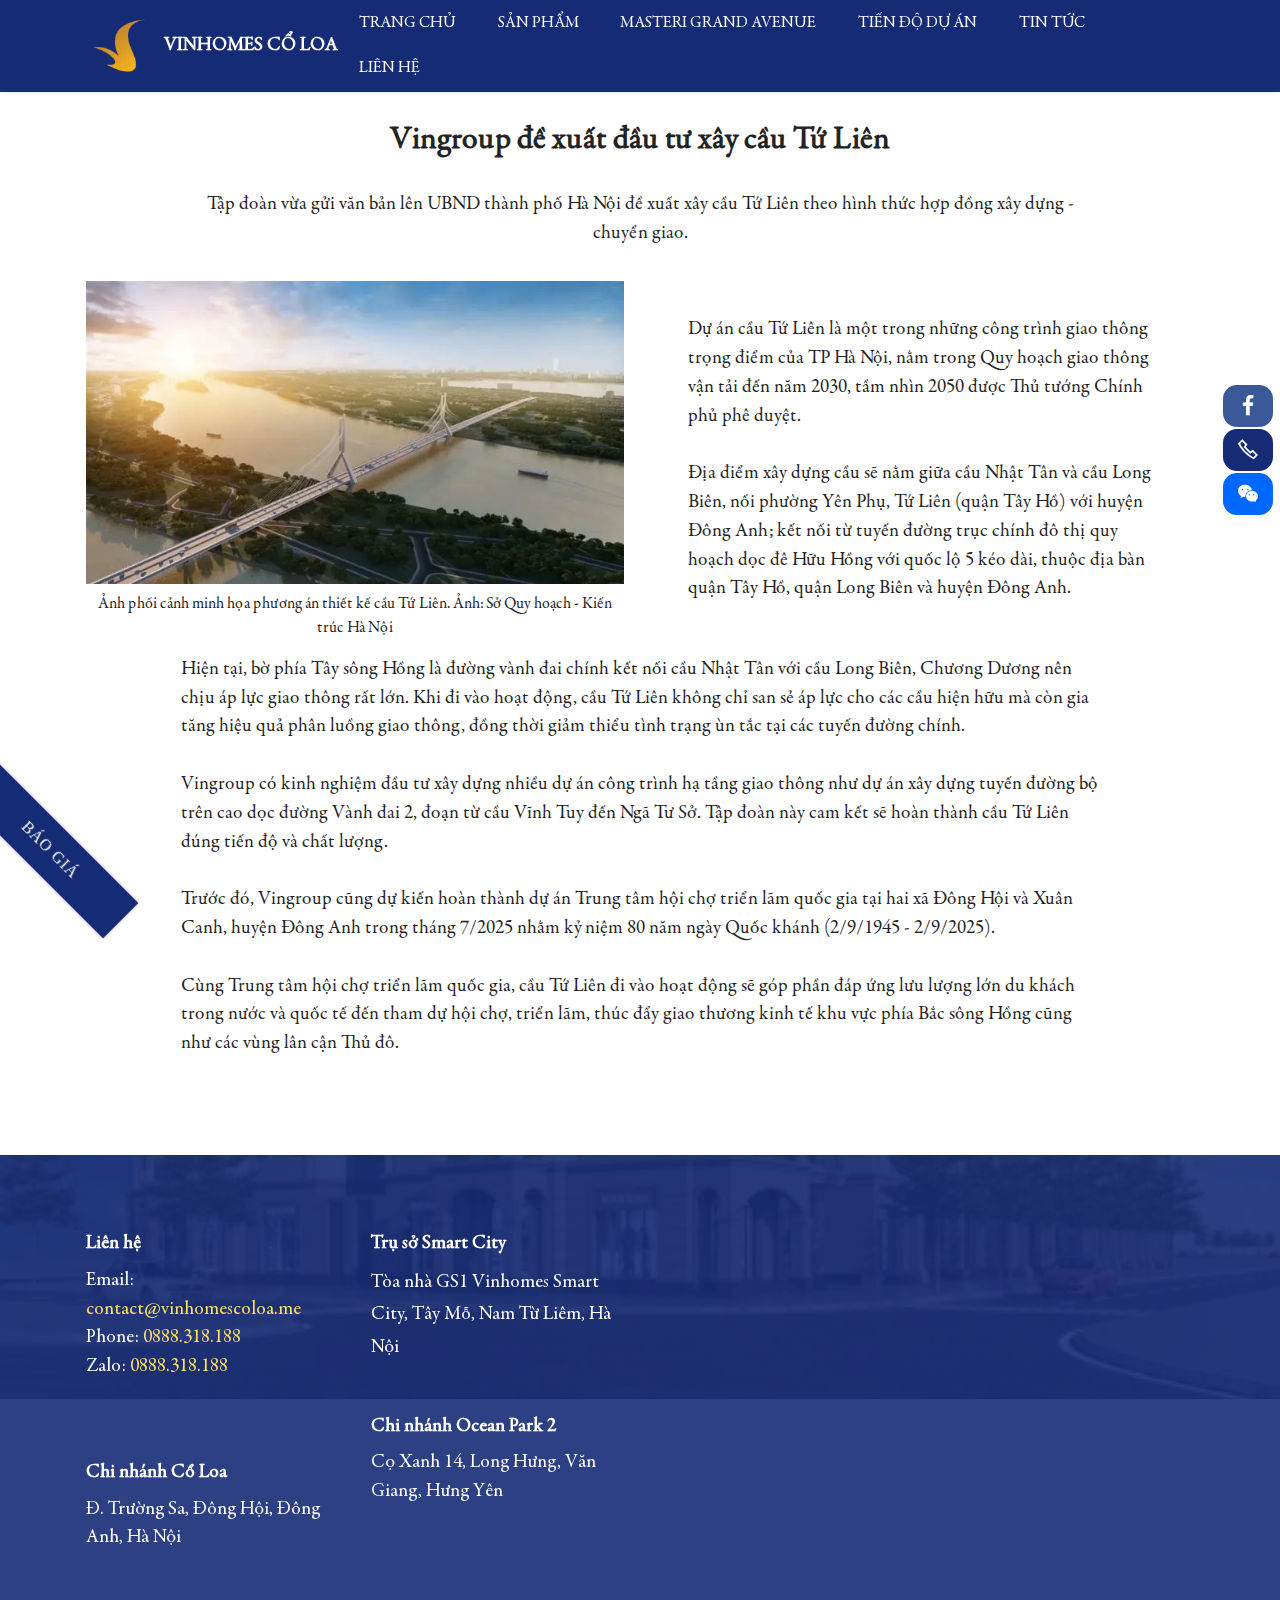
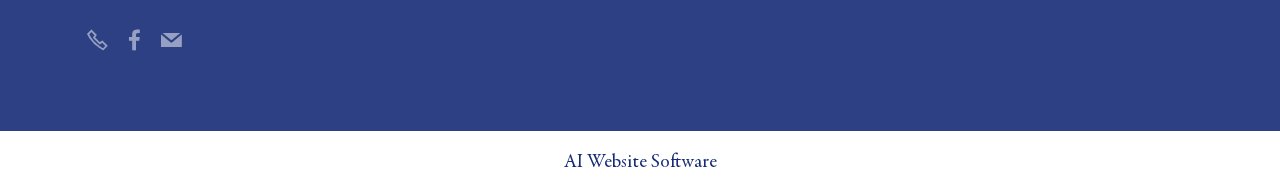
<file: vingroup-de-xuat-dau-tu-xay-cau-tu-lien.html>
<!DOCTYPE html>
<html  >
<head>
  <!-- Site made with Mobirise Website Builder v5.9.18, https://mobirise.com -->
  <meta charset="UTF-8">
  <meta http-equiv="X-UA-Compatible" content="IE=edge">
  <meta name="generator" content="Mobirise v5.9.18, mobirise.com">
  <meta name="viewport" content="width=device-width, initial-scale=1, minimum-scale=1">
  <link rel="shortcut icon" href="assets/images/logo-vinhomes-128x128.png" type="image/x-icon">
  <meta name="description" content="Vinhomes Cổ Loa chính thức có tên thương mại là Vinhomes Global Gate - một KĐT sinh thái đẳng cấp mang thương hiệu Vingroup tại huyện Đông Anh, Hà Nội. Cập nhật Tiến độ mở bán, bảng giá, chính sách tại 0888.315.188">
  
  
  <title>Vingroup đề xuất đầu tư xây cầu Tứ Liên | Vinhomes Global Gate Cổ Loa Đông Anh</title>
  <link rel="stylesheet" href="assets/web/assets/mobirise-icons2/mobirise2.css">
  <link rel="stylesheet" href="assets/bootstrap/css/bootstrap.min.css">
  <link rel="stylesheet" href="assets/bootstrap/css/bootstrap-grid.min.css">
  <link rel="stylesheet" href="assets/bootstrap/css/bootstrap-reboot.min.css">
  <link rel="stylesheet" href="assets/parallax/jarallax.css">
  <link rel="stylesheet" href="assets/dropdown/css/style.css">
  <link rel="stylesheet" href="assets/socicon/css/styles.css">
  <link rel="stylesheet" href="assets/theme/css/style.css">
  <link href="assets/fonts/style.css" rel="stylesheet">
  <link rel="preload" as="style" href="assets/mobirise/css/mbr-additional.css?v=rJaEM1"><link rel="stylesheet" href="assets/mobirise/css/mbr-additional.css?v=rJaEM1" type="text/css">

  
  
  
</head>
<body>
  
  <section data-bs-version="5.1" class="menu menu1 cid-urZJHfUalf" once="menu" id="menu1-d">
    

    <nav class="navbar navbar-dropdown navbar-fixed-top navbar-expand-lg">
        <div class="container">
            <div class="navbar-brand">
                <span class="navbar-logo">
                    <a href="index.html#top">
                        <img src="assets/images/logo-vinhomes-96x96.webp" alt="Vinhomes Cổ Loa Đông Anh" style="height: 4.1rem;">
                    </a>
                </span>
                <span class="navbar-caption-wrap"><a class="navbar-caption text-danger text-primary display-7" href="index.html#top">VINHOMES CỔ LOA</a></span>
            </div>
            <button class="navbar-toggler" type="button" data-toggle="collapse" data-bs-toggle="collapse" data-target="#navbarSupportedContent" data-bs-target="#navbarSupportedContent" aria-controls="navbarNavAltMarkup" aria-expanded="false" aria-label="Toggle navigation">
                <div class="hamburger">
                    <span></span>
                    <span></span>
                    <span></span>
                    <span></span>
                </div>
            </button>
            <div class="collapse navbar-collapse" id="navbarSupportedContent">
                <ul class="navbar-nav nav-dropdown nav-right" data-app-modern-menu="true"><li class="nav-item"><a class="nav-link link text-danger text-primary display-4" href="index.html#top">TRANG CHỦ</a></li>
                    
                    <li class="nav-item"><a class="nav-link link text-danger text-primary display-4" href="index.html#header14-3">SẢN PHẨM</a>
                    </li><li class="nav-item"><a class="nav-link link text-danger text-primary display-4" href="Masteri-Grand-Avenue.html#header2-r">MASTERI GRAND AVENUE</a></li><li class="nav-item"><a class="nav-link link text-danger text-primary display-4" href="index.html#image2-5">TIẾN ĐỘ DỰ ÁN</a></li><li class="nav-item"><a class="nav-link link text-danger text-primary display-4" href="index.html#content3-8">TIN TỨC</a></li><li class="nav-item"><a class="nav-link link text-danger text-primary display-4" href="index.html#contacts2-7">LIÊN HỆ</a></li></ul>
                
                
            </div>
        </div>
    </nav>
</section>

<section data-bs-version="5.1" class="content4 cid-us6kvPzcA3" id="content4-h">
    

    
    
    <div class="container">
        <div class="row justify-content-center">
            <div class="title col-md-12 col-lg-10">
                <h3 class="mbr-section-title mbr-fonts-style align-center mb-4 display-2"><strong>Vingroup đề xuất đầu tư xây cầu Tứ Liên</strong></h3>
                <h4 class="mbr-section-subtitle align-center mbr-fonts-style mb-4 display-7">Tập đoàn vừa gửi văn bản lên UBND thành phố Hà Nội đề xuất xây cầu Tứ Liên theo hình thức hợp đồng xây dựng - chuyển giao.</h4>
                
            </div>
        </div>
    </div>
</section>

<section data-bs-version="5.1" class="image1 cid-us6kMID4OM" id="image1-i">
    

    
    

    <div class="container">
        <div class="row align-items-center">
            <div class="col-12 col-lg-6">
                <div class="image-wrapper">
                    <img src="assets/images/original-f4862d7a-bf60-4530-ab-5690-8483-1729181277-680x383.webp" alt="Mobirise Website Builder">
                    <p class="mbr-description mbr-fonts-style pt-2 align-center display-4">
                    Ảnh phối cảnh minh họa phương án thiết kế cầu Tứ Liên. Ảnh: Sở Quy hoạch - Kiến trúc Hà Nội</p>
                </div>
            </div>
            <div class="col-12 col-lg">
                <div class="text-wrapper">
                    
                    <p class="mbr-text mbr-fonts-style display-7">Dự án cầu Tứ Liên là một trong những công trình giao thông trọng điểm của TP Hà Nội, nằm trong Quy hoạch giao thông vận tải đến năm 2030, tầm nhìn 2050 được Thủ tướng Chính phủ phê duyệt.
<br>
<br>Địa điểm xây dựng cầu sẽ nằm giữa cầu Nhật Tân và cầu Long Biên, nối phường Yên Phụ, Tứ Liên (quận Tây Hồ) với huyện Đông Anh; kết nối từ tuyến đường trục chính đô thị quy hoạch dọc đê Hữu Hồng với quốc lộ 5 kéo dài, thuộc địa bàn quận Tây Hồ, quận Long Biên và huyện Đông Anh.</p>
                </div>
            </div>
        </div>
    </div>
</section>

<section data-bs-version="5.1" class="content5 cid-us6l0tfayw" id="content5-j">
    
    <div class="container">
        <div class="row justify-content-center">
            <div class="col-md-12 col-lg-10">
                
                
                <p class="mbr-text mbr-fonts-style display-7">
                    Hiện tại, bờ phía Tây sông Hồng là đường vành đai chính kết nối cầu Nhật Tân với cầu Long Biên, Chương Dương nên chịu áp lực giao thông rất lớn. Khi đi vào hoạt động, cầu Tứ Liên không chỉ san sẻ áp lực cho các cầu hiện hữu mà còn gia tăng hiệu quả phân luồng giao thông, đồng thời giảm thiểu tình trạng ùn tắc tại các tuyến đường chính.<br><br>Vingroup có kinh nghiệm đầu tư xây dựng nhiều dự án công trình hạ tầng giao thông như dự án xây dựng tuyến đường bộ trên cao dọc đường Vành đai 2, đoạn từ cầu Vĩnh Tuy đến Ngã Tư Sở. Tập đoàn này cam kết sẽ hoàn thành cầu Tứ Liên đúng tiến độ và chất lượng.
<br>
<br>Trước đó, Vingroup cũng dự kiến hoàn thành dự án Trung tâm hội chợ triển lãm quốc gia tại hai xã Đông Hội và Xuân Canh, huyện Đông Anh trong tháng 7/2025 nhằm kỷ niệm 80 năm ngày Quốc khánh (2/9/1945 - 2/9/2025).
<br>
<br>Cùng Trung tâm hội chợ triển lãm quốc gia, cầu Tứ Liên đi vào hoạt động sẽ góp phần đáp ứng lưu lượng lớn du khách trong nước và quốc tế đến tham dự hội chợ, triển lãm, thúc đẩy giao thương kinh tế khu vực phía Bắc sông Hồng cũng như các vùng lân cận Thủ đô.<br></p>
            </div>
        </div>
    </div>
</section>

<section data-bs-version="5.1" class="footer6 cid-urZYeQ3nKp mbr-parallax-background" once="footers" id="footer6-e">

    

    <div class="mbr-overlay" style="opacity: 0.9; background-color: rgb(22, 43, 117);"></div>

    <div class="container">
        <div class="row content mbr-white">
            <div class="col-12 col-md-3 mbr-fonts-style display-7">
                <h5 class="mbr-section-subtitle mbr-fonts-style mb-2 display-7"><strong>Liên hệ</strong></h5>
                <p class="mbr-text mbr-fonts-style display-7">Email: <a href="mailto:contact@vinhomescoloa.me" class="text-warning">contact@vinhomescoloa.me</a>
<br>Phone: <a href="tel:0888318188" class="text-warning">0888.318.188</a>
<br>Zalo: <a href="https://zalo.me/0888315188" class="text-warning" target="_blank">0888.318.188</a></p> <br>
                <h5 class="mbr-section-subtitle mbr-fonts-style mb-2 mt-4 display-7"><strong>Chi nhánh Cổ Loa</strong></h5>
                <p class="mbr-text mbr-fonts-style mb-4 display-7">Đ. Trường Sa, Đông Hội, Đông Anh, Hà Nội<br></p>
            </div>
            <div class="col-12 col-md-3 mbr-fonts-style display-7">
                <h5 class="mbr-section-subtitle mbr-fonts-style mb-2 display-7"><strong>Trụ sở Smart City</strong></h5>
                <ul class="list mbr-fonts-style mb-4 display-7">
                    <li class="mbr-text item-wrap">Tòa nhà GS1 Vinhomes Smart City, Tây Mỗ, Nam Từ Liêm, Hà Nội</li>
                </ul>
                <h5 class="mbr-section-subtitle mbr-fonts-style mb-2 mt-5 display-7"><strong>Chi nhánh Ocean Park 2</strong></h5>
                <p class="mbr-text mbr-fonts-style mb-4 display-7">Cọ Xanh 14, Long Hưng, Văn Giang, Hưng Yên</p>
            </div>
            <div class="col-12 col-md-6">
                <div class="google-map"><iframe frameborder="0" style="border:0" src="https://www.google.com/maps/embed?pb=!1m14!1m8!1m3!1d11736.626066680017!2d105.7373963!3d21.0054074!3m2!1i1024!2i768!4f13.1!3m3!1m2!1s0x313453d236c98291%3A0x98a38e9786cb1d08!2zSOG7k25nIERp4buFbSBWaW5ob21lcw!5e1!3m2!1sen!2s!4v1729675629421!5m2!1sen!2s" allowfullscreen=""></iframe></div>
            </div>
            <div class="col-md-6">
                <div class="social-list align-left">
                    <div class="soc-item">
                        <a href="tel:0888318188">
                            <span class="mbr-iconfont mbr-iconfont-social mobi-mbri-phone mobi-mbri"></span>
                        </a>
                    </div>
                    <div class="soc-item">
                        <a href="https://www.facebook.com/profile.php?id=100007634023154" target="_blank">
                            <span class="mbr-iconfont mbr-iconfont-social socicon-facebook socicon"></span>
                        </a>
                    </div>
                    <div class="soc-item">
                        <a href="mailto:contact@vinhomescoloa.me">
                            <span class="mbr-iconfont mbr-iconfont-social socicon-mail socicon"></span>
                        </a>
                    </div>
                    
                    
                    
                </div>
            </div>
        </div>
        
    </div>
</section>

<section data-bs-version="5.1" class="_customHTML cid-usb7ezJ9IO" id="social-m">
 
  
     
  
  
<div>
  <div class="corner-ribbon effetover top-zen"><ov><strong><a href="https://zalo.me/0888315188" class="text-danger" target="_blank">BÁO GIÁ</a></strong></ov></div>
</div>              
      

<div class="icon-bar">
  <a class="facebook" href="https://www.facebook.com/profile.php?id=100007634023154"><z class="mbr-iconfont socicon-facebook socicon"></z></a> 
   
   
  
   
   
  <a href="tel:0888315188" class="custom1"><z><span class="mbr-iconfont mobi-mbri-phone mobi-mbri" style="font-size: 20px; color: rgb(255, 255, 255); fill: rgb(255, 255, 255);"></span></z></a>
  <a href="https://zalo.me/0888315188" class="custom2" target="_blank"><z><span class="mbr-iconfont socicon-wechat socicon" style="font-size: 20px; color: rgb(255, 255, 255); fill: rgb(255, 255, 255);"></span></z></a>
 </div>  

  <div style="padding:1rem; background: linear-gradient( #807e7f, #f1f1f1, #807e7f);" class="hidden">
   <div class="align-center">
              <h10> <br><br><br><br><br><br>Floating Social Menu and Ribbons<br>
<br>Version 0.2.3<br>
        Click the "gear" icon to change the layout of the flags bar. This text/logo will be removed on preview/publish.<br><br><br><div class="imgtest"></div><br><br></h10>
    </div></div>
</section><section class="display-7" style="padding: 0;align-items: center;justify-content: center;flex-wrap: wrap;    align-content: center;display: flex;position: relative;height: 4rem;"><a href="https://mobiri.se/1262827" style="flex: 1 1;height: 4rem;position: absolute;width: 100%;z-index: 1;"><img alt="" style="height: 4rem;" src="[data-uri]"></a><p style="margin: 0;text-align: center;" class="display-7">&#8204;</p><a style="z-index:1" href="https://mobirise.com/builder/ai-website-builder.html">AI Website Software</a></section><script src="assets/bootstrap/js/bootstrap.bundle.min.js"></script>  <script src="assets/parallax/jarallax.js"></script>  <script src="assets/smoothscroll/smooth-scroll.js"></script>  <script src="assets/ytplayer/index.js"></script>  <script src="assets/dropdown/js/navbar-dropdown.js"></script>  <script src="assets/theme/js/script.js"></script>  
  
  
</body>
</html>
</file>
<file: assets/web/assets/mobirise-icons-bold/mobirise-icons-bold.css>
@font-face {
  font-family: 'mobirise-icons-bold';
  font-display: swap;
  src:  url('mobirise-icons-bold.eot?m1l4yr');
  src:  url('mobirise-icons-bold.eot?m1l4yr#iefix') format('embedded-opentype'),
    url('mobirise-icons-bold.ttf?m1l4yr') format('truetype'),
    url('mobirise-icons-bold.woff?m1l4yr') format('woff'),
    url('mobirise-icons-bold.svg?m1l4yr#mobirise-icons-bold') format('svg');
  font-weight: normal;
  font-style: normal;
}

[class^="mbrib-"], [class*="mbrib-"] {
  /* use !important to prevent issues with browser extensions that change fonts */
  font-family: 'mobirise-icons-bold' !important;
  speak: none;
  font-style: normal;
  font-weight: normal;
  font-variant: normal;
  text-transform: none;
  line-height: 1;

  /* Better Font Rendering =========== */
  -webkit-font-smoothing: antialiased;
  -moz-osx-font-smoothing: grayscale;
}

.mbrib-add-submenu:before {
  content: "\e900";
}
.mbrib-alert:before {
  content: "\e901";
}
.mbrib-align-center:before {
  content: "\e902";
}
.mbrib-align-justify:before {
  content: "\e903";
}
.mbrib-align-left:before {
  content: "\e904";
}
.mbrib-align-right:before {
  content: "\e905";
}
.mbrib-android:before {
  content: "\e906";
}
.mbrib-apple:before {
  content: "\e907";
}
.mbrib-arrow-down:before {
  content: "\e908";
}
.mbrib-arrow-next:before {
  content: "\e909";
}
.mbrib-arrow-prev:before {
  content: "\e90a";
}
.mbrib-arrow-up:before {
  content: "\e90b";
}
.mbrib-bold:before {
  content: "\e90c";
}
.mbrib-bookmark:before {
  content: "\e90d";
}
.mbrib-bootstrap:before {
  content: "\e90e";
}
.mbrib-briefcase:before {
  content: "\e90f";
}
.mbrib-browse:before {
  content: "\e910";
}
.mbrib-bulleted-list:before {
  content: "\e911";
}
.mbrib-calendar:before {
  content: "\e912";
}
.mbrib-camera:before {
  content: "\e913";
}
.mbrib-cart-add:before {
  content: "\e914";
}
.mbrib-cart-full:before {
  content: "\e915";
}
.mbrib-cash:before {
  content: "\e916";
}
.mbrib-change-style:before {
  content: "\e917";
}
.mbrib-chat:before {
  content: "\e918";
}
.mbrib-clock:before {
  content: "\e919";
}
.mbrib-close:before {
  content: "\e91a";
}
.mbrib-cloud:before {
  content: "\e91b";
}
.mbrib-code:before {
  content: "\e91c";
}
.mbrib-contact-form:before {
  content: "\e91d";
}
.mbrib-credit-card:before {
  content: "\e91e";
}
.mbrib-cursor-click:before {
  content: "\e91f";
}
.mbrib-cust-feedback:before {
  content: "\e920";
}
.mbrib-database:before {
  content: "\e921";
}
.mbrib-delivery:before {
  content: "\e922";
}
.mbrib-desktop:before {
  content: "\e923";
}
.mbrib-devices:before {
  content: "\e924";
}
.mbrib-down:before {
  content: "\e925";
}
.mbrib-download:before {
  content: "\e926";
}
.mbrib-drag-n-drop:before {
  content: "\e927";
}
.mbrib-drag-n-drop2:before {
  content: "\e928";
}
.mbrib-edit:before {
  content: "\e929";
}
.mbrib-edit2:before {
  content: "\e92a";
}
.mbrib-error:before {
  content: "\e92b";
}
.mbrib-extension:before {
  content: "\e92c";
}
.mbrib-features:before {
  content: "\e92d";
}
.mbrib-file:before {
  content: "\e92e";
}
.mbrib-flag:before {
  content: "\e92f";
}
.mbrib-folder:before {
  content: "\e930";
}
.mbrib-gift:before {
  content: "\e931";
}
.mbrib-github:before {
  content: "\e932";
}
.mbrib-globe-2:before {
  content: "\e933";
}
.mbrib-globe:before {
  content: "\e934";
}
.mbrib-growing-chart:before {
  content: "\e935";
}
.mbrib-hearth:before {
  content: "\e936";
}
.mbrib-help:before {
  content: "\e937";
}
.mbrib-home:before {
  content: "\e938";
}
.mbrib-hot-cup:before {
  content: "\e939";
}
.mbrib-idea:before {
  content: "\e93a";
}
.mbrib-image-gallery:before {
  content: "\e93b";
}
.mbrib-image-slider:before {
  content: "\e93c";
}
.mbrib-info:before {
  content: "\e93d";
}
.mbrib-italic:before {
  content: "\e93e";
}
.mbrib-key:before {
  content: "\e93f";
}
.mbrib-laptop:before {
  content: "\e940";
}
.mbrib-layers:before {
  content: "\e941";
}
.mbrib-left-right:before {
  content: "\e942";
}
.mbrib-left:before {
  content: "\e943";
}
.mbrib-letter:before {
  content: "\e944";
}
.mbrib-like:before {
  content: "\e945";
}
.mbrib-link:before {
  content: "\e946";
}
.mbrib-lock:before {
  content: "\e947";
}
.mbrib-login:before {
  content: "\e948";
}
.mbrib-logout:before {
  content: "\e949";
}
.mbrib-magic-stick:before {
  content: "\e94a";
}
.mbrib-map-pin:before {
  content: "\e94b";
}
.mbrib-menu:before {
  content: "\e94c";
}
.mbrib-mobile:before {
  content: "\e94d";
}
.mbrib-mobile2:before {
  content: "\e94e";
}
.mbrib-mobirise:before {
  content: "\e94f";
}
.mbrib-more-horizontal:before {
  content: "\e950";
}
.mbrib-more-vertical:before {
  content: "\e951";
}
.mbrib-music:before {
  content: "\e952";
}
.mbrib-new-file:before {
  content: "\e953";
}
.mbrib-numbered-list:before {
  content: "\e954";
}
.mbrib-opened-folder:before {
  content: "\e955";
}
.mbrib-pages:before {
  content: "\e956";
}
.mbrib-paper-plane:before {
  content: "\e957";
}
.mbrib-paperclip:before {
  content: "\e958";
}
.mbrib-photo:before {
  content: "\e959";
}
.mbrib-photos:before {
  content: "\e95a";
}
.mbrib-pin:before {
  content: "\e95b";
}
.mbrib-play:before {
  content: "\e95c";
}
.mbrib-plus:before {
  content: "\e95d";
}
.mbrib-preview:before {
  content: "\e95e";
}
.mbrib-print:before {
  content: "\e95f";
}
.mbrib-protect:before {
  content: "\e960";
}
.mbrib-question:before {
  content: "\e961";
}
.mbrib-quote-left:before {
  content: "\e962";
}
.mbrib-quote-right:before {
  content: "\e963";
}
.mbrib-redo:before {
  content: "\e964";
}
.mbrib-refresh:before {
  content: "\e965";
}
.mbrib-responsive:before {
  content: "\e966";
}
.mbrib-right:before {
  content: "\e967";
}
.mbrib-rocket:before {
  content: "\e968";
}
.mbrib-sad-face:before {
  content: "\e969";
}
.mbrib-sale:before {
  content: "\e96a";
}
.mbrib-save:before {
  content: "\e96b";
}
.mbrib-search:before {
  content: "\e96c";
}
.mbrib-setting:before {
  content: "\e96d";
}
.mbrib-setting2:before {
  content: "\e96e";
}
.mbrib-setting3:before {
  content: "\e96f";
}
.mbrib-share:before {
  content: "\e970";
}
.mbrib-shopping-bag:before {
  content: "\e971";
}
.mbrib-shopping-basket:before {
  content: "\e972";
}
.mbrib-shopping-cart:before {
  content: "\e973";
}
.mbrib-sites:before {
  content: "\e974";
}
.mbrib-smile-face:before {
  content: "\e975";
}
.mbrib-speed:before {
  content: "\e976";
}
.mbrib-star:before {
  content: "\e977";
}
.mbrib-success:before {
  content: "\e978";
}
.mbrib-sun:before {
  content: "\e979";
}
.mbrib-sun2:before {
  content: "\e97a";
}
.mbrib-tablet-vertical:before {
  content: "\e97b";
}
.mbrib-tablet:before {
  content: "\e97c";
}
.mbrib-target:before {
  content: "\e97d";
}
.mbrib-timer:before {
  content: "\e97e";
}
.mbrib-to-ftp:before {
  content: "\e97f";
}
.mbrib-to-local-drive:before {
  content: "\e980";
}
.mbrib-touch-swipe:before {
  content: "\e981";
}
.mbrib-touch:before {
  content: "\e982";
}
.mbrib-trash:before {
  content: "\e983";
}
.mbrib-underline:before {
  content: "\e984";
}
.mbrib-undo:before {
  content: "\e985";
}
.mbrib-unlink:before {
  content: "\e986";
}
.mbrib-unlock:before {
  content: "\e987";
}
.mbrib-up-down:before {
  content: "\e988";
}
.mbrib-up:before {
  content: "\e989";
}
.mbrib-update:before {
  content: "\e98a";
}
.mbrib-upload:before {
  content: "\e98b";
}
.mbrib-user:before {
  content: "\e98c";
}
.mbrib-user2:before {
  content: "\e98d";
}
.mbrib-users:before {
  content: "\e98e";
}
.mbrib-video-play:before {
  content: "\e98f";
}
.mbrib-video:before {
  content: "\e990";
}
.mbrib-watch:before {
  content: "\e991";
}
.mbrib-website-theme:before {
  content: "\e992";
}
.mbrib-wifi:before {
  content: "\e993";
}
.mbrib-windows:before {
  content: "\e994";
}
.mbrib-zoom-out:before {
  content: "\e995";
}
</file>
<file: assets/web/assets/mobirise-icons2/mobirise2.css>
@font-face {
  font-family: 'Moririse2';
  font-display: swap;
  src:  url('mobirise2.eot?f2bix4');
  src:  url('mobirise2.eot?f2bix4#iefix') format('embedded-opentype'),
    url('mobirise2.ttf?f2bix4') format('truetype'),
    url('mobirise2.woff?f2bix4') format('woff'),
    url('mobirise2.svg?f2bix4#mobirise2') format('svg');
  font-weight: normal;
  font-style: normal;
}

[class^="mobi-"], [class*=" mobi-"] {
  /* use !important to prevent issues with browser extensions that change fonts */
  font-family: 'Moririse2' !important;
  speak: none;
  font-style: normal;
  font-weight: normal;
  font-variant: normal;
  text-transform: none;
  line-height: 1;

  /* Better Font Rendering =========== */
  -webkit-font-smoothing: antialiased;
  -moz-osx-font-smoothing: grayscale;
}

.mobi-mbri-add-submenu:before {
  content: "\e900";
}
.mobi-mbri-alert:before {
  content: "\e901";
}
.mobi-mbri-align-center:before {
  content: "\e902";
}
.mobi-mbri-align-justify:before {
  content: "\e903";
}
.mobi-mbri-align-left:before {
  content: "\e904";
}
.mobi-mbri-align-right:before {
  content: "\e905";
}
.mobi-mbri-android:before {
  content: "\e906";
}
.mobi-mbri-apple:before {
  content: "\e907";
}
.mobi-mbri-arrow-down:before {
  content: "\e908";
}
.mobi-mbri-arrow-next:before {
  content: "\e909";
}
.mobi-mbri-arrow-prev:before {
  content: "\e90a";
}
.mobi-mbri-arrow-up:before {
  content: "\e90b";
}
.mobi-mbri-bold:before {
  content: "\e90c";
}
.mobi-mbri-bookmark:before {
  content: "\e90d";
}
.mobi-mbri-bootstrap:before {
  content: "\e90e";
}
.mobi-mbri-briefcase:before {
  content: "\e90f";
}
.mobi-mbri-browse:before {
  content: "\e910";
}
.mobi-mbri-bulleted-list:before {
  content: "\e911";
}
.mobi-mbri-calendar:before {
  content: "\e912";
}
.mobi-mbri-camera:before {
  content: "\e913";
}
.mobi-mbri-cart-add:before {
  content: "\e914";
}
.mobi-mbri-cart-full:before {
  content: "\e915";
}
.mobi-mbri-cash:before {
  content: "\e916";
}
.mobi-mbri-change-style:before {
  content: "\e917";
}
.mobi-mbri-chat:before {
  content: "\e918";
}
.mobi-mbri-clock:before {
  content: "\e919";
}
.mobi-mbri-close:before {
  content: "\e91a";
}
.mobi-mbri-cloud:before {
  content: "\e91b";
}
.mobi-mbri-code:before {
  content: "\e91c";
}
.mobi-mbri-contact-form:before {
  content: "\e91d";
}
.mobi-mbri-credit-card:before {
  content: "\e91e";
}
.mobi-mbri-cursor-click:before {
  content: "\e91f";
}
.mobi-mbri-cust-feedback:before {
  content: "\e920";
}
.mobi-mbri-database:before {
  content: "\e921";
}
.mobi-mbri-delivery:before {
  content: "\e922";
}
.mobi-mbri-desktop:before {
  content: "\e923";
}
.mobi-mbri-devices:before {
  content: "\e924";
}
.mobi-mbri-down:before {
  content: "\e925";
}
.mobi-mbri-download-2:before {
  content: "\e926";
}
.mobi-mbri-download:before {
  content: "\e927";
}
.mobi-mbri-drag-n-drop-2:before {
  content: "\e928";
}
.mobi-mbri-drag-n-drop:before {
  content: "\e929";
}
.mobi-mbri-edit-2:before {
  content: "\e92a";
}
.mobi-mbri-edit:before {
  content: "\e92b";
}
.mobi-mbri-error:before {
  content: "\e92c";
}
.mobi-mbri-extension:before {
  content: "\e92d";
}
.mobi-mbri-features:before {
  content: "\e92e";
}
.mobi-mbri-file:before {
  content: "\e92f";
}
.mobi-mbri-flag:before {
  content: "\e930";
}
.mobi-mbri-folder:before {
  content: "\e931";
}
.mobi-mbri-gift:before {
  content: "\e932";
}
.mobi-mbri-github:before {
  content: "\e933";
}
.mobi-mbri-globe-2:before {
  content: "\e934";
}
.mobi-mbri-globe:before {
  content: "\e935";
}
.mobi-mbri-growing-chart:before {
  content: "\e936";
}
.mobi-mbri-hearth:before {
  content: "\e937";
}
.mobi-mbri-help:before {
  content: "\e938";
}
.mobi-mbri-home:before {
  content: "\e939";
}
.mobi-mbri-hot-cup:before {
  content: "\e93a";
}
.mobi-mbri-idea:before {
  content: "\e93b";
}
.mobi-mbri-image-gallery:before {
  content: "\e93c";
}
.mobi-mbri-image-slider:before {
  content: "\e93d";
}
.mobi-mbri-info:before {
  content: "\e93e";
}
.mobi-mbri-italic:before {
  content: "\e93f";
}
.mobi-mbri-key:before {
  content: "\e940";
}
.mobi-mbri-laptop:before {
  content: "\e941";
}
.mobi-mbri-layers:before {
  content: "\e942";
}
.mobi-mbri-left-right:before {
  content: "\e943";
}
.mobi-mbri-left:before {
  content: "\e944";
}
.mobi-mbri-letter:before {
  content: "\e945";
}
.mobi-mbri-like:before {
  content: "\e946";
}
.mobi-mbri-link:before {
  content: "\e947";
}
.mobi-mbri-lock:before {
  content: "\e948";
}
.mobi-mbri-login:before {
  content: "\e949";
}
.mobi-mbri-logout:before {
  content: "\e94a";
}
.mobi-mbri-magic-stick:before {
  content: "\e94b";
}
.mobi-mbri-map-pin:before {
  content: "\e94c";
}
.mobi-mbri-menu:before {
  content: "\e94d";
}
.mobi-mbri-mobile-2:before {
  content: "\e94e";
}
.mobi-mbri-mobile-horizontal:before {
  content: "\e94f";
}
.mobi-mbri-mobile:before {
  content: "\e950";
}
.mobi-mbri-mobirise:before {
  content: "\e951";
}
.mobi-mbri-more-horizontal:before {
  content: "\e952";
}
.mobi-mbri-more-vertical:before {
  content: "\e953";
}
.mobi-mbri-music:before {
  content: "\e954";
}
.mobi-mbri-new-file:before {
  content: "\e955";
}
.mobi-mbri-numbered-list:before {
  content: "\e956";
}
.mobi-mbri-opened-folder:before {
  content: "\e957";
}
.mobi-mbri-pages:before {
  content: "\e958";
}
.mobi-mbri-paper-plane:before {
  content: "\e959";
}
.mobi-mbri-paperclip:before {
  content: "\e95a";
}
.mobi-mbri-phone:before {
  content: "\e95b";
}
.mobi-mbri-photo:before {
  content: "\e95c";
}
.mobi-mbri-photos:before {
  content: "\e95d";
}
.mobi-mbri-pin:before {
  content: "\e95e";
}
.mobi-mbri-play:before {
  content: "\e95f";
}
.mobi-mbri-plus:before {
  content: "\e960";
}
.mobi-mbri-preview:before {
  content: "\e961";
}
.mobi-mbri-print:before {
  content: "\e962";
}
.mobi-mbri-protect:before {
  content: "\e963";
}
.mobi-mbri-question:before {
  content: "\e964";
}
.mobi-mbri-quote-left:before {
  content: "\e965";
}
.mobi-mbri-quote-right:before {
  content: "\e966";
}
.mobi-mbri-redo:before {
  content: "\e967";
}
.mobi-mbri-refresh:before {
  content: "\e968";
}
.mobi-mbri-responsive-2:before {
  content: "\e969";
}
.mobi-mbri-responsive:before {
  content: "\e96a";
}
.mobi-mbri-right:before {
  content: "\e96b";
}
.mobi-mbri-rocket:before {
  content: "\e96c";
}
.mobi-mbri-sad-face:before {
  content: "\e96d";
}
.mobi-mbri-sale:before {
  content: "\e96e";
}
.mobi-mbri-save:before {
  content: "\e96f";
}
.mobi-mbri-search:before {
  content: "\e970";
}
.mobi-mbri-setting-2:before {
  content: "\e971";
}
.mobi-mbri-setting-3:before {
  content: "\e972";
}
.mobi-mbri-setting:before {
  content: "\e973";
}
.mobi-mbri-share:before {
  content: "\e974";
}
.mobi-mbri-shopping-bag:before {
  content: "\e975";
}
.mobi-mbri-shopping-basket:before {
  content: "\e976";
}
.mobi-mbri-shopping-cart:before {
  content: "\e977";
}
.mobi-mbri-sites:before {
  content: "\e978";
}
.mobi-mbri-smile-face:before {
  content: "\e979";
}
.mobi-mbri-speed:before {
  content: "\e97a";
}
.mobi-mbri-star:before {
  content: "\e97b";
}
.mobi-mbri-success:before {
  content: "\e97c";
}
.mobi-mbri-sun:before {
  content: "\e97d";
}
.mobi-mbri-sun2:before {
  content: "\e97e";
}
.mobi-mbri-tablet-vertical:before {
  content: "\e97f";
}
.mobi-mbri-tablet:before {
  content: "\e980";
}
.mobi-mbri-target:before {
  content: "\e981";
}
.mobi-mbri-timer:before {
  content: "\e982";
}
.mobi-mbri-to-ftp:before {
  content: "\e983";
}
.mobi-mbri-to-local-drive:before {
  content: "\e984";
}
.mobi-mbri-touch-swipe:before {
  content: "\e985";
}
.mobi-mbri-touch:before {
  content: "\e986";
}
.mobi-mbri-trash:before {
  content: "\e987";
}
.mobi-mbri-underline:before {
  content: "\e988";
}
.mobi-mbri-undo:before {
  content: "\e989";
}
.mobi-mbri-unlink:before {
  content: "\e98a";
}
.mobi-mbri-unlock:before {
  content: "\e98b";
}
.mobi-mbri-up-down:before {
  content: "\e98c";
}
.mobi-mbri-up:before {
  content: "\e98d";
}
.mobi-mbri-update:before {
  content: "\e98e";
}
.mobi-mbri-upload-2:before {
  content: "\e98f";
}
.mobi-mbri-upload:before {
  content: "\e990";
}
.mobi-mbri-user-2:before {
  content: "\e991";
}
.mobi-mbri-user:before {
  content: "\e992";
}
.mobi-mbri-users:before {
  content: "\e993";
}
.mobi-mbri-video-play:before {
  content: "\e994";
}
.mobi-mbri-video:before {
  content: "\e995";
}
.mobi-mbri-watch:before {
  content: "\e996";
}
.mobi-mbri-website-theme-2:before {
  content: "\e997";
}
.mobi-mbri-website-theme:before {
  content: "\e998";
}
.mobi-mbri-wifi:before {
  content: "\e999";
}
.mobi-mbri-windows:before {
  content: "\e99a";
}
.mobi-mbri-zoom-in:before {
  content: "\e99b";
}
.mobi-mbri-zoom-out:before {
  content: "\e99c";
}
</file>
<file: assets/parallax/jarallax.css>
.jarallax {
    position: relative;
    z-index: 0;
}
.jarallax > .jarallax-img {
    position: absolute;
    object-fit: cover;
    /* support for plugin https://github.com/bfred-it/object-fit-images */
    font-family: 'object-fit: cover;';
    top: 0;
    left: 0;
    width: 100%;
    height: 100%;
    z-index: -1;
}
</file>
<file: assets/dropdown/css/style.css>
.navbar-dropdown {
  left: 0;
  padding: 0;
  position: absolute;
  right: 0;
  top: 0;
  transition: all 0.45s ease;
  z-index: 1030;
  background: #282828; }
  .navbar-dropdown .navbar-logo {
    margin-right: 0.8rem;
    transition: margin 0.3s ease-in-out;
    vertical-align: middle; }
    .navbar-dropdown .navbar-logo img {
      height: 3.125rem;
      transition: all 0.3s ease-in-out; }
    .navbar-dropdown .navbar-logo.mbr-iconfont {
      font-size: 3.125rem;
      line-height: 3.125rem; }
  .navbar-dropdown .navbar-caption {
    font-weight: 700;
    white-space: normal;
    vertical-align: -4px;
    line-height: 3.125rem !important; }
    .navbar-dropdown .navbar-caption, .navbar-dropdown .navbar-caption:hover {
      color: inherit;
      text-decoration: none; }
  .navbar-dropdown .mbr-iconfont + .navbar-caption {
    vertical-align: -1px; }
  .navbar-dropdown.navbar-fixed-top {
    position: fixed; }
  .navbar-dropdown .navbar-brand span {
    vertical-align: -4px; }
  .navbar-dropdown.bg-color.transparent {
    background: none; }
  .navbar-dropdown.navbar-short .navbar-brand {
    padding: 0.625rem 0; }
    .navbar-dropdown.navbar-short .navbar-brand span {
      vertical-align: -1px; }
  .navbar-dropdown.navbar-short .navbar-caption {
    line-height: 2.375rem !important;
    vertical-align: -2px; }
  .navbar-dropdown.navbar-short .navbar-logo {
    margin-right: 0.5rem; }
    .navbar-dropdown.navbar-short .navbar-logo img {
      height: 2.375rem; }
    .navbar-dropdown.navbar-short .navbar-logo.mbr-iconfont {
      font-size: 2.375rem;
      line-height: 2.375rem; }
  .navbar-dropdown.navbar-short .mbr-table-cell {
    height: 3.625rem; }
  .navbar-dropdown .navbar-close {
    left: 0.6875rem;
    position: fixed;
    top: 0.75rem;
    z-index: 1000; }
  .navbar-dropdown .hamburger-icon {
    content: "";
    display: inline-block;
    vertical-align: middle;
    width: 16px;
    -webkit-box-shadow: 0 -6px 0 1px #282828,0 0 0 1px #282828,0 6px 0 1px #282828;
    -moz-box-shadow: 0 -6px 0 1px #282828,0 0 0 1px #282828,0 6px 0 1px #282828;
    box-shadow: 0 -6px 0 1px #282828,0 0 0 1px #282828,0 6px 0 1px #282828; }

.dropdown-menu .dropdown-toggle[data-toggle="dropdown-submenu"]::after {
  border-bottom: 0.35em solid transparent;
  border-left: 0.35em solid;
  border-right: 0;
  border-top: 0.35em solid transparent;
  margin-left: 0.3rem; }

.dropdown-menu .dropdown-item:focus {
  outline: 0; }

.nav-dropdown {
  font-size: 0.75rem;
  font-weight: 500;
  height: auto !important; }
  .nav-dropdown .nav-btn {
    padding-left: 1rem; }
  .nav-dropdown .link {
    margin: .667em 1.667em;
    font-weight: 500;
    padding: 0;
    transition: color .2s ease-in-out; }
    .nav-dropdown .link.dropdown-toggle {
      margin-right: 2.583em; }
      .nav-dropdown .link.dropdown-toggle::after {
        margin-left: .25rem;
        border-top: 0.35em solid;
        border-right: 0.35em solid transparent;
        border-left: 0.35em solid transparent;
        border-bottom: 0; }
      .nav-dropdown .link.dropdown-toggle[aria-expanded="true"] {
        margin: 0;
        padding: 0.667em 3.263em  0.667em 1.667em; }
  .nav-dropdown .link::after,
  .nav-dropdown .dropdown-item::after {
    color: inherit; }
  .nav-dropdown .btn {
    font-size: 0.75rem;
    font-weight: 700;
    letter-spacing: 0;
    margin-bottom: 0;
    padding-left: 1.25rem;
    padding-right: 1.25rem; }
  .nav-dropdown .dropdown-menu {
    border-radius: 0;
    border: 0;
    left: 0;
    margin: 0;
    padding-bottom: 1.25rem;
    padding-top: 1.25rem;
    position: relative; }
  .nav-dropdown .dropdown-submenu {
    margin-left: 0.125rem;
    top: 0; }
  .nav-dropdown .dropdown-item {
    font-weight: 500;
    line-height: 2;
    padding: 0.3846em 4.615em 0.3846em 1.5385em;
    position: relative;
    transition: color .2s ease-in-out, background-color .2s ease-in-out; }
    .nav-dropdown .dropdown-item::after {
      margin-top: -0.3077em;
      position: absolute;
      right: 1.1538em;
      top: 50%; }
    .nav-dropdown .dropdown-item:focus, .nav-dropdown .dropdown-item:hover {
      background: none; }

@media (max-width: 767px) {
  .nav-dropdown.navbar-toggleable-sm {
    bottom: 0;
    display: none;
    left: 0;
    overflow-x: hidden;
    position: fixed;
    top: 0;
    transform: translateX(-100%);
    -ms-transform: translateX(-100%);
    -webkit-transform: translateX(-100%);
    width: 18.75rem;
    z-index: 999; } }
.nav-dropdown.navbar-toggleable-xl {
  bottom: 0;
  display: none;
  left: 0;
  overflow-x: hidden;
  position: fixed;
  top: 0;
  transform: translateX(-100%);
  -ms-transform: translateX(-100%);
  -webkit-transform: translateX(-100%);
  width: 18.75rem;
  z-index: 999; }

.nav-dropdown-sm {
  display: block !important;
  overflow-x: hidden;
  overflow: auto;
  padding-top: 3.875rem; }
  .nav-dropdown-sm::after {
    content: "";
    display: block;
    height: 3rem;
    width: 100%; }
  .nav-dropdown-sm.collapse.in ~ .navbar-close {
    display: block !important; }
  .nav-dropdown-sm.collapsing, .nav-dropdown-sm.collapse.in {
    transform: translateX(0);
    -ms-transform: translateX(0);
    -webkit-transform: translateX(0);
    transition: all 0.25s ease-out;
    -webkit-transition: all 0.25s ease-out;
    background: #282828; }
  .nav-dropdown-sm.collapsing[aria-expanded="false"] {
    transform: translateX(-100%);
    -ms-transform: translateX(-100%);
    -webkit-transform: translateX(-100%); }
  .nav-dropdown-sm .nav-item {
    display: block;
    margin-left: 0 !important;
    padding-left: 0; }
  .nav-dropdown-sm .link,
  .nav-dropdown-sm .dropdown-item {
    border-top: 1px dotted rgba(255, 255, 255, 0.1);
    font-size: 0.8125rem;
    line-height: 1.6;
    margin: 0 !important;
    padding: 0.875rem 2.4rem 0.875rem 1.5625rem !important;
    position: relative;
    white-space: normal; }
    .nav-dropdown-sm .link:focus, .nav-dropdown-sm .link:hover,
    .nav-dropdown-sm .dropdown-item:focus,
    .nav-dropdown-sm .dropdown-item:hover {
      background: rgba(0, 0, 0, 0.2) !important;
      color: #c0a375; }
  .nav-dropdown-sm .nav-btn {
    position: relative;
    padding: 1.5625rem 1.5625rem 0 1.5625rem; }
    .nav-dropdown-sm .nav-btn::before {
      border-top: 1px dotted rgba(255, 255, 255, 0.1);
      content: "";
      left: 0;
      position: absolute;
      top: 0;
      width: 100%; }
    .nav-dropdown-sm .nav-btn + .nav-btn {
      padding-top: 0.625rem; }
      .nav-dropdown-sm .nav-btn + .nav-btn::before {
        display: none; }
  .nav-dropdown-sm .btn {
    padding: 0.625rem 0; }
  .nav-dropdown-sm .dropdown-toggle[data-toggle="dropdown-submenu"]::after {
    margin-left: .25rem;
    border-top: 0.35em solid;
    border-right: 0.35em solid transparent;
    border-left: 0.35em solid transparent;
    border-bottom: 0; }
  .nav-dropdown-sm .dropdown-toggle[data-toggle="dropdown-submenu"][aria-expanded="true"]::after {
    border-top: 0;
    border-right: 0.35em solid transparent;
    border-left: 0.35em solid transparent;
    border-bottom: 0.35em solid; }
  .nav-dropdown-sm .dropdown-menu {
    margin: 0;
    padding: 0;
    position: relative;
    top: 0;
    left: 0;
    width: 100%;
    border: 0;
    float: none;
    border-radius: 0;
    background: none; }
  .nav-dropdown-sm .dropdown-submenu {
    left: 100%;
    margin-left: 0.125rem;
    margin-top: -1.25rem;
    top: 0; }

.navbar-toggleable-sm .nav-dropdown .dropdown-menu {
  position: absolute; }

.navbar-toggleable-sm .nav-dropdown .dropdown-submenu {
  left: 100%;
  margin-left: 0.125rem;
  margin-top: -1.25rem;
  top: 0; }

.navbar-toggleable-sm.opened .nav-dropdown .dropdown-menu {
  position: relative; }

.navbar-toggleable-sm.opened .nav-dropdown .dropdown-submenu {
  left: 0;
  margin-left: 00rem;
  margin-top: 0rem;
  top: 0; }

.is-builder .nav-dropdown.collapsing {
  transition: none !important; }
</file>
<file: assets/socicon/css/styles.css>
@charset "UTF-8";

@font-face {
  font-family: 'Socicon';
  src:  url('../fonts/socicon.eot');
  src:  url('../fonts/socicon.eot?#iefix') format('embedded-opentype'),
    url('../fonts/socicon.woff2') format('woff2'),
    url('../fonts/socicon.ttf') format('truetype'),
    url('../fonts/socicon.woff') format('woff'),
    url('../fonts/socicon.svg#socicon') format('svg');
  font-weight: normal;
  font-style: normal;
  font-display: swap;
}

[data-icon]:before {
  font-family: "socicon" !important;
  content: attr(data-icon);
  font-style: normal !important;
  font-weight: normal !important;
  font-variant: normal !important;
  text-transform: none !important;
  speak: none;
  line-height: 1;
  -webkit-font-smoothing: antialiased;
  -moz-osx-font-smoothing: grayscale;
}

[class^="socicon-"], [class*=" socicon-"] {
  /* use !important to prevent issues with browser extensions that change fonts */
  font-family: 'Socicon' !important;
  speak: none;
  font-style: normal;
  font-weight: normal;
  font-variant: normal;
  text-transform: none;
  line-height: 1;

  /* Better Font Rendering =========== */
  -webkit-font-smoothing: antialiased;
  -moz-osx-font-smoothing: grayscale;
}

.socicon-500px:before {
  content: "\e000";
}
.socicon-8tracks:before {
  content: "\e001";
}
.socicon-airbnb:before {
  content: "\e002";
}
.socicon-alliance:before {
  content: "\e003";
}
.socicon-amazon:before {
  content: "\e004";
}
.socicon-amplement:before {
  content: "\e005";
}
.socicon-android:before {
  content: "\e006";
}
.socicon-angellist:before {
  content: "\e007";
}
.socicon-apple:before {
  content: "\e008";
}
.socicon-appnet:before {
  content: "\e009";
}
.socicon-baidu:before {
  content: "\e00a";
}
.socicon-bandcamp:before {
  content: "\e00b";
}
.socicon-battlenet:before {
  content: "\e00c";
}
.socicon-mixer:before {
  content: "\e00d";
}
.socicon-bebee:before {
  content: "\e00e";
}
.socicon-bebo:before {
  content: "\e00f";
}
.socicon-behance:before {
  content: "\e010";
}
.socicon-blizzard:before {
  content: "\e011";
}
.socicon-blogger:before {
  content: "\e012";
}
.socicon-buffer:before {
  content: "\e013";
}
.socicon-chrome:before {
  content: "\e014";
}
.socicon-coderwall:before {
  content: "\e015";
}
.socicon-curse:before {
  content: "\e016";
}
.socicon-dailymotion:before {
  content: "\e017";
}
.socicon-deezer:before {
  content: "\e018";
}
.socicon-delicious:before {
  content: "\e019";
}
.socicon-deviantart:before {
  content: "\e01a";
}
.socicon-diablo:before {
  content: "\e01b";
}
.socicon-digg:before {
  content: "\e01c";
}
.socicon-discord:before {
  content: "\e01d";
}
.socicon-disqus:before {
  content: "\e01e";
}
.socicon-douban:before {
  content: "\e01f";
}
.socicon-draugiem:before {
  content: "\e020";
}
.socicon-dribbble:before {
  content: "\e021";
}
.socicon-drupal:before {
  content: "\e022";
}
.socicon-ebay:before {
  content: "\e023";
}
.socicon-ello:before {
  content: "\e024";
}
.socicon-endomodo:before {
  content: "\e025";
}
.socicon-envato:before {
  content: "\e026";
}
.socicon-etsy:before {
  content: "\e027";
}
.socicon-facebook:before {
  content: "\e028";
}
.socicon-feedburner:before {
  content: "\e029";
}
.socicon-filmweb:before {
  content: "\e02a";
}
.socicon-firefox:before {
  content: "\e02b";
}
.socicon-flattr:before {
  content: "\e02c";
}
.socicon-flickr:before {
  content: "\e02d";
}
.socicon-formulr:before {
  content: "\e02e";
}
.socicon-forrst:before {
  content: "\e02f";
}
.socicon-foursquare:before {
  content: "\e030";
}
.socicon-friendfeed:before {
  content: "\e031";
}
.socicon-github:before {
  content: "\e032";
}
.socicon-goodreads:before {
  content: "\e033";
}
.socicon-google:before {
  content: "\e034";
}
.socicon-googlescholar:before {
  content: "\e035";
}
.socicon-googlegroups:before {
  content: "\e036";
}
.socicon-googlephotos:before {
  content: "\e037";
}
.socicon-googleplus:before {
  content: "\e038";
}
.socicon-grooveshark:before {
  content: "\e039";
}
.socicon-hackerrank:before {
  content: "\e03a";
}
.socicon-hearthstone:before {
  content: "\e03b";
}
.socicon-hellocoton:before {
  content: "\e03c";
}
.socicon-heroes:before {
  content: "\e03d";
}
.socicon-smashcast:before {
  content: "\e03e";
}
.socicon-horde:before {
  content: "\e03f";
}
.socicon-houzz:before {
  content: "\e040";
}
.socicon-icq:before {
  content: "\e041";
}
.socicon-identica:before {
  content: "\e042";
}
.socicon-imdb:before {
  content: "\e043";
}
.socicon-instagram:before {
  content: "\e044";
}
.socicon-issuu:before {
  content: "\e045";
}
.socicon-istock:before {
  content: "\e046";
}
.socicon-itunes:before {
  content: "\e047";
}
.socicon-keybase:before {
  content: "\e048";
}
.socicon-lanyrd:before {
  content: "\e049";
}
.socicon-lastfm:before {
  content: "\e04a";
}
.socicon-line:before {
  content: "\e04b";
}
.socicon-linkedin:before {
  content: "\e04c";
}
.socicon-livejournal:before {
  content: "\e04d";
}
.socicon-lyft:before {
  content: "\e04e";
}
.socicon-macos:before {
  content: "\e04f";
}
.socicon-mail:before {
  content: "\e050";
}
.socicon-medium:before {
  content: "\e051";
}
.socicon-meetup:before {
  content: "\e052";
}
.socicon-mixcloud:before {
  content: "\e053";
}
.socicon-modelmayhem:before {
  content: "\e054";
}
.socicon-mumble:before {
  content: "\e055";
}
.socicon-myspace:before {
  content: "\e056";
}
.socicon-newsvine:before {
  content: "\e057";
}
.socicon-nintendo:before {
  content: "\e058";
}
.socicon-npm:before {
  content: "\e059";
}
.socicon-odnoklassniki:before {
  content: "\e05a";
}
.socicon-openid:before {
  content: "\e05b";
}
.socicon-opera:before {
  content: "\e05c";
}
.socicon-outlook:before {
  content: "\e05d";
}
.socicon-overwatch:before {
  content: "\e05e";
}
.socicon-patreon:before {
  content: "\e05f";
}
.socicon-paypal:before {
  content: "\e060";
}
.socicon-periscope:before {
  content: "\e061";
}
.socicon-persona:before {
  content: "\e062";
}
.socicon-pinterest:before {
  content: "\e063";
}
.socicon-play:before {
  content: "\e064";
}
.socicon-player:before {
  content: "\e065";
}
.socicon-playstation:before {
  content: "\e066";
}
.socicon-pocket:before {
  content: "\e067";
}
.socicon-qq:before {
  content: "\e068";
}
.socicon-quora:before {
  content: "\e069";
}
.socicon-raidcall:before {
  content: "\e06a";
}
.socicon-ravelry:before {
  content: "\e06b";
}
.socicon-reddit:before {
  content: "\e06c";
}
.socicon-renren:before {
  content: "\e06d";
}
.socicon-researchgate:before {
  content: "\e06e";
}
.socicon-residentadvisor:before {
  content: "\e06f";
}
.socicon-reverbnation:before {
  content: "\e070";
}
.socicon-rss:before {
  content: "\e071";
}
.socicon-sharethis:before {
  content: "\e072";
}
.socicon-skype:before {
  content: "\e073";
}
.socicon-slideshare:before {
  content: "\e074";
}
.socicon-smugmug:before {
  content: "\e075";
}
.socicon-snapchat:before {
  content: "\e076";
}
.socicon-songkick:before {
  content: "\e077";
}
.socicon-soundcloud:before {
  content: "\e078";
}
.socicon-spotify:before {
  content: "\e079";
}
.socicon-stackexchange:before {
  content: "\e07a";
}
.socicon-stackoverflow:before {
  content: "\e07b";
}
.socicon-starcraft:before {
  content: "\e07c";
}
.socicon-stayfriends:before {
  content: "\e07d";
}
.socicon-steam:before {
  content: "\e07e";
}
.socicon-storehouse:before {
  content: "\e07f";
}
.socicon-strava:before {
  content: "\e080";
}
.socicon-streamjar:before {
  content: "\e081";
}
.socicon-stumbleupon:before {
  content: "\e082";
}
.socicon-swarm:before {
  content: "\e083";
}
.socicon-teamspeak:before {
  content: "\e084";
}
.socicon-teamviewer:before {
  content: "\e085";
}
.socicon-technorati:before {
  content: "\e086";
}
.socicon-telegram:before {
  content: "\e087";
}
.socicon-tripadvisor:before {
  content: "\e088";
}
.socicon-tripit:before {
  content: "\e089";
}
.socicon-triplej:before {
  content: "\e08a";
}
.socicon-tumblr:before {
  content: "\e08b";
}
.socicon-twitch:before {
  content: "\e08c";
}
.socicon-twitter:before {
  content: "\e08d";
}
.socicon-uber:before {
  content: "\e08e";
}
.socicon-ventrilo:before {
  content: "\e08f";
}
.socicon-viadeo:before {
  content: "\e090";
}
.socicon-viber:before {
  content: "\e091";
}
.socicon-viewbug:before {
  content: "\e092";
}
.socicon-vimeo:before {
  content: "\e093";
}
.socicon-vine:before {
  content: "\e094";
}
.socicon-vkontakte:before {
  content: "\e095";
}
.socicon-warcraft:before {
  content: "\e096";
}
.socicon-wechat:before {
  content: "\e097";
}
.socicon-weibo:before {
  content: "\e098";
}
.socicon-whatsapp:before {
  content: "\e099";
}
.socicon-wikipedia:before {
  content: "\e09a";
}
.socicon-windows:before {
  content: "\e09b";
}
.socicon-wordpress:before {
  content: "\e09c";
}
.socicon-wykop:before {
  content: "\e09d";
}
.socicon-xbox:before {
  content: "\e09e";
}
.socicon-xing:before {
  content: "\e09f";
}
.socicon-yahoo:before {
  content: "\e0a0";
}
.socicon-yammer:before {
  content: "\e0a1";
}
.socicon-yandex:before {
  content: "\e0a2";
}
.socicon-yelp:before {
  content: "\e0a3";
}
.socicon-younow:before {
  content: "\e0a4";
}
.socicon-youtube:before {
  content: "\e0a5";
}
.socicon-zapier:before {
  content: "\e0a6";
}
.socicon-zerply:before {
  content: "\e0a7";
}
.socicon-zomato:before {
  content: "\e0a8";
}
.socicon-zynga:before {
  content: "\e0a9";
}
.socicon-spreadshirt:before {
  content: "\e901";
}
.socicon-gamejolt:before {
  content: "\e902";
}
.socicon-trello:before {
  content: "\e903";
}
.socicon-tunein:before {
  content: "\e904";
}
.socicon-bloglovin:before {
  content: "\e905";
}
.socicon-gamewisp:before {
  content: "\e906";
}
.socicon-messenger:before {
  content: "\e907";
}
.socicon-pandora:before {
  content: "\e908";
}
.socicon-augment:before {
  content: "\e909";
}
.socicon-bitbucket:before {
  content: "\e90a";
}
.socicon-fyuse:before {
  content: "\e90b";
}
.socicon-yt-gaming:before {
  content: "\e90c";
}
.socicon-sketchfab:before {
  content: "\e90d";
}
.socicon-mobcrush:before {
  content: "\e90e";
}
.socicon-microsoft:before {
  content: "\e90f";
}
.socicon-realtor:before {
  content: "\e910";
}
.socicon-tidal:before {
  content: "\e911";
}
.socicon-qobuz:before {
  content: "\e912";
}
.socicon-natgeo:before {
  content: "\e913";
}
.socicon-mastodon:before {
  content: "\e914";
}
.socicon-unsplash:before {
  content: "\e915";
}
.socicon-homeadvisor:before {
  content: "\e916";
}
.socicon-angieslist:before {
  content: "\e917";
}
.socicon-codepen:before {
  content: "\e918";
}
.socicon-slack:before {
  content: "\e919";
}
.socicon-openaigym:before {
  content: "\e91a";
}
.socicon-logmein:before {
  content: "\e91b";
}
.socicon-fiverr:before {
  content: "\e91c";
}
.socicon-gotomeeting:before {
  content: "\e91d";
}
.socicon-aliexpress:before {
  content: "\e91e";
}
.socicon-guru:before {
  content: "\e91f";
}
.socicon-appstore:before {
  content: "\e920";
}
.socicon-homes:before {
  content: "\e921";
}
.socicon-zoom:before {
  content: "\e922";
}
.socicon-alibaba:before {
  content: "\e923";
}
.socicon-craigslist:before {
  content: "\e924";
}
.socicon-wix:before {
  content: "\e925";
}
.socicon-redfin:before {
  content: "\e926";
}
.socicon-googlecalendar:before {
  content: "\e927";
}
.socicon-shopify:before {
  content: "\e928";
}
.socicon-freelancer:before {
  content: "\e929";
}
.socicon-seedrs:before {
  content: "\e92a";
}
.socicon-bing:before {
  content: "\e92b";
}
.socicon-doodle:before {
  content: "\e92c";
}
.socicon-bonanza:before {
  content: "\e92d";
}
.socicon-squarespace:before {
  content: "\e92e";
}
.socicon-toptal:before {
  content: "\e92f";
}
.socicon-gust:before {
  content: "\e930";
}
.socicon-ask:before {
  content: "\e931";
}
.socicon-trulia:before {
  content: "\e932";
}
.socicon-loomly:before {
  content: "\e933";
}
.socicon-ghost:before {
  content: "\e934";
}
.socicon-upwork:before {
  content: "\e935";
}
.socicon-fundable:before {
  content: "\e936";
}
.socicon-booking:before {
  content: "\e937";
}
.socicon-googlemaps:before {
  content: "\e938";
}
.socicon-zillow:before {
  content: "\e939";
}
.socicon-niconico:before {
  content: "\e93a";
}
.socicon-toneden:before {
  content: "\e93b";
}
.socicon-crunchbase:before {
  content: "\e93c";
}
.socicon-homefy:before {
  content: "\e93d";
}
.socicon-calendly:before {
  content: "\e93e";
}
.socicon-livemaster:before {
  content: "\e93f";
}
.socicon-udemy:before {
  content: "\e940";
}
.socicon-codered:before {
  content: "\e941";
}
.socicon-origin:before {
  content: "\e942";
}
.socicon-nextdoor:before {
  content: "\e943";
}
.socicon-portfolio:before {
  content: "\e944";
}
.socicon-instructables:before {
  content: "\e945";
}
.socicon-gitlab:before {
  content: "\e946";
}
.socicon-hackernews:before {
  content: "\e947";
}
.socicon-smashwords:before {
  content: "\e948";
}
.socicon-kobo:before {
  content: "\e949";
}
.socicon-bookbub:before {
  content: "\e94a";
}
.socicon-mailru:before {
  content: "\e94b";
}
.socicon-moddb:before {
  content: "\e94c";
}
.socicon-indiedb:before {
  content: "\e94d";
}
.socicon-traxsource:before {
  content: "\e94e";
}
.socicon-gamefor:before {
  content: "\e94f";
}
.socicon-pixiv:before {
  content: "\e950";
}
.socicon-myanimelist:before {
  content: "\e951";
}
.socicon-blackberry:before {
  content: "\e952";
}
.socicon-wickr:before {
  content: "\e953";
}
.socicon-spip:before {
  content: "\e954";
}
.socicon-napster:before {
  content: "\e955";
}
.socicon-beatport:before {
  content: "\e956";
}
.socicon-hackerone:before {
  content: "\e957";
}
.socicon-internet:before {
  content: "\e958";
}
.socicon-ubuntu:before {
  content: "\e959";
}
.socicon-artstation:before {
  content: "\e95a";
}
.socicon-invision:before {
  content: "\e95b";
}
.socicon-torial:before {
  content: "\e95c";
}
.socicon-collectorz:before {
  content: "\e95d";
}
.socicon-seenthis:before {
  content: "\e95e";
}
.socicon-googleplaymusic:before {
  content: "\e95f";
}
.socicon-debian:before {
  content: "\e960";
}
.socicon-filmfreeway:before {
  content: "\e961";
}
.socicon-gnome:before {
  content: "\e962";
}
.socicon-itchio:before {
  content: "\e963";
}
.socicon-jamendo:before {
  content: "\e964";
}
.socicon-mix:before {
  content: "\e965";
}
.socicon-sharepoint:before {
  content: "\e966";
}
.socicon-tinder:before {
  content: "\e967";
}
.socicon-windguru:before {
  content: "\e968";
}
.socicon-cdbaby:before {
  content: "\e969";
}
.socicon-elementaryos:before {
  content: "\e96a";
}
.socicon-stage32:before {
  content: "\e96b";
}
.socicon-tiktok:before {
  content: "\e96c";
}
.socicon-gitter:before {
  content: "\e96d";
}
.socicon-letterboxd:before {
  content: "\e96e";
}
.socicon-threema:before {
  content: "\e96f";
}
.socicon-splice:before {
  content: "\e970";
}
.socicon-metapop:before {
  content: "\e971";
}
.socicon-naver:before {
  content: "\e972";
}
.socicon-remote:before {
  content: "\e973";
}
.socicon-flipboard:before {
  content: "\e974";
}
.socicon-googlehangouts:before {
  content: "\e975";
}
.socicon-dlive:before {
  content: "\e976";
}
.socicon-vsco:before {
  content: "\e977";
}
.socicon-stitcher:before {
  content: "\e978";
}
.socicon-avvo:before {
  content: "\e979";
}
.socicon-redbubble:before {
  content: "\e97a";
}
.socicon-society6:before {
  content: "\e97b";
}
.socicon-zazzle:before {
  content: "\e97c";
}
.socicon-eitaa:before {
  content: "\e97d";
}
.socicon-soroush:before {
  content: "\e97e";
}
.socicon-bale:before {
  content: "\e97f";
}
</file>
<file: assets/theme/css/style.css>
@charset "UTF-8";
section {
  background-color: #ffffff;
}

body {
  font-style: normal;
  line-height: 1.5;
  font-weight: 400;
  color: #232323;
  position: relative;
}

button {
  background-color: transparent;
  border-color: transparent;
}

section,
.container,
.container-fluid {
  position: relative;
  word-wrap: break-word;
}

a.mbr-iconfont:hover {
  text-decoration: none;
}

.article .lead p,
.article .lead ul,
.article .lead ol,
.article .lead pre,
.article .lead blockquote {
  margin-bottom: 0;
}

a {
  font-style: normal;
  font-weight: 400;
  cursor: pointer;
}
a, a:hover {
  text-decoration: none;
}

.mbr-section-title {
  font-style: normal;
  line-height: 1.3;
}

.mbr-section-subtitle {
  line-height: 1.3;
}

.mbr-text {
  font-style: normal;
  line-height: 1.7;
}

h1,
h2,
h3,
h4,
h5,
h6,
.display-1,
.display-2,
.display-4,
.display-5,
.display-7,
span,
p,
a {
  line-height: 1;
  word-break: break-word;
  word-wrap: break-word;
  font-weight: 400;
}

b,
strong {
  font-weight: bold;
}

input:-webkit-autofill, input:-webkit-autofill:hover, input:-webkit-autofill:focus, input:-webkit-autofill:active {
  transition-delay: 9999s;
  -webkit-transition-property: background-color, color;
  transition-property: background-color, color;
}

textarea[type=hidden] {
  display: none;
}

section {
  background-position: 50% 50%;
  background-repeat: no-repeat;
  background-size: cover;
}
section .mbr-background-video,
section .mbr-background-video-preview {
  position: absolute;
  bottom: 0;
  left: 0;
  right: 0;
  top: 0;
}

.hidden {
  visibility: hidden;
}

.mbr-z-index20 {
  z-index: 20;
}

/*! Base colors */
.mbr-white {
  color: #ffffff;
}

.mbr-black {
  color: #111111;
}

.mbr-bg-white {
  background-color: #ffffff;
}

.mbr-bg-black {
  background-color: #000000;
}

/*! Text-aligns */
.align-left {
  text-align: left;
}

.align-center {
  text-align: center;
}

.align-right {
  text-align: right;
}

/*! Font-weight  */
.mbr-light {
  font-weight: 300;
}

.mbr-regular {
  font-weight: 400;
}

.mbr-semibold {
  font-weight: 500;
}

.mbr-bold {
  font-weight: 700;
}

/*! Media  */
.media-content {
  flex-basis: 100%;
}

.media-container-row {
  display: flex;
  flex-direction: row;
  flex-wrap: wrap;
  justify-content: center;
  align-content: center;
  align-items: start;
}
.media-container-row .media-size-item {
  width: 400px;
}

.media-container-column {
  display: flex;
  flex-direction: column;
  flex-wrap: wrap;
  justify-content: center;
  align-content: center;
  align-items: stretch;
}
.media-container-column > * {
  width: 100%;
}

@media (min-width: 992px) {
  .media-container-row {
    flex-wrap: nowrap;
  }
}
figure {
  margin-bottom: 0;
  overflow: hidden;
}

figure[mbr-media-size] {
  transition: width 0.1s;
}

img,
iframe {
  display: block;
  width: 100%;
}

.card {
  background-color: transparent;
  border: none;
}

.card-box {
  width: 100%;
}

.card-img {
  text-align: center;
  flex-shrink: 0;
  -webkit-flex-shrink: 0;
}

.media {
  max-width: 100%;
  margin: 0 auto;
}

.mbr-figure {
  align-self: center;
}

.media-container > div {
  max-width: 100%;
}

.mbr-figure img,
.card-img img {
  width: 100%;
}

@media (max-width: 991px) {
  .media-size-item {
    width: auto !important;
  }

  .media {
    width: auto;
  }

  .mbr-figure {
    width: 100% !important;
  }
}
/*! Buttons */
.mbr-section-btn {
  margin-left: -0.6rem;
  margin-right: -0.6rem;
  font-size: 0;
}

.btn {
  font-weight: 600;
  border-width: 1px;
  font-style: normal;
  margin: 0.6rem 0.6rem;
  white-space: normal;
  transition: all 0.2s ease-in-out;
  display: inline-flex;
  align-items: center;
  justify-content: center;
  word-break: break-word;
}

.btn-sm {
  font-weight: 600;
  letter-spacing: 0px;
  transition: all 0.3s ease-in-out;
}

.btn-md {
  font-weight: 600;
  letter-spacing: 0px;
  transition: all 0.3s ease-in-out;
}

.btn-lg {
  font-weight: 600;
  letter-spacing: 0px;
  transition: all 0.3s ease-in-out;
}

.btn-form {
  margin: 0;
}
.btn-form:hover {
  cursor: pointer;
}

nav .mbr-section-btn {
  margin-left: 0rem;
  margin-right: 0rem;
}

/*! Btn icon margin */
.btn .mbr-iconfont,
.btn.btn-sm .mbr-iconfont {
  order: 1;
  cursor: pointer;
  margin-left: 0.5rem;
  vertical-align: sub;
}

.btn.btn-md .mbr-iconfont,
.btn.btn-md .mbr-iconfont {
  margin-left: 0.8rem;
}

.mbr-regular {
  font-weight: 400;
}

.mbr-semibold {
  font-weight: 500;
}

.mbr-bold {
  font-weight: 700;
}

[type=submit] {
  -webkit-appearance: none;
}

/*! Full-screen */
.mbr-fullscreen .mbr-overlay {
  min-height: 100vh;
}

.mbr-fullscreen {
  display: flex;
  display: -moz-flex;
  display: -ms-flex;
  display: -o-flex;
  align-items: center;
  min-height: 100vh;
  padding-top: 3rem;
  padding-bottom: 3rem;
}

/*! Map */
.map {
  height: 25rem;
  position: relative;
}
.map iframe {
  width: 100%;
  height: 100%;
}

/*! Scroll to top arrow */
.mbr-arrow-up {
  bottom: 25px;
  right: 90px;
  position: fixed;
  text-align: right;
  z-index: 5000;
  color: #ffffff;
  font-size: 22px;
}

.mbr-arrow-up a {
  background: rgba(0, 0, 0, 0.2);
  border-radius: 50%;
  color: #fff;
  display: inline-block;
  height: 60px;
  width: 60px;
  border: 2px solid #fff;
  outline-style: none !important;
  position: relative;
  text-decoration: none;
  transition: all 0.3s ease-in-out;
  cursor: pointer;
  text-align: center;
}
.mbr-arrow-up a:hover {
  background-color: rgba(0, 0, 0, 0.4);
}
.mbr-arrow-up a i {
  line-height: 60px;
}

.mbr-arrow-up-icon {
  display: block;
  color: #fff;
}

.mbr-arrow-up-icon::before {
  content: "›";
  display: inline-block;
  font-family: serif;
  font-size: 22px;
  line-height: 1;
  font-style: normal;
  position: relative;
  top: 6px;
  left: -4px;
  transform: rotate(-90deg);
}

/*! Arrow Down */
.mbr-arrow {
  position: absolute;
  bottom: 45px;
  left: 50%;
  width: 60px;
  height: 60px;
  cursor: pointer;
  background-color: rgba(80, 80, 80, 0.5);
  border-radius: 50%;
  transform: translateX(-50%);
}
@media (max-width: 767px) {
  .mbr-arrow {
    display: none;
  }
}
.mbr-arrow > a {
  display: inline-block;
  text-decoration: none;
  outline-style: none;
  -webkit-animation: arrowdown 1.7s ease-in-out infinite;
          animation: arrowdown 1.7s ease-in-out infinite;
  color: #ffffff;
}
.mbr-arrow > a > i {
  position: absolute;
  top: -2px;
  left: 15px;
  font-size: 2rem;
}

#scrollToTop a i::before {
  content: "";
  position: absolute;
  display: block;
  border-bottom: 2.5px solid #fff;
  border-left: 2.5px solid #fff;
  width: 27.8%;
  height: 27.8%;
  left: 50%;
  top: 51%;
  transform: translateY(-30%) translateX(-50%) rotate(135deg);
}

@keyframes arrowdown {
  0% {
    transform: translateY(0px);
  }
  50% {
    transform: translateY(-5px);
  }
  100% {
    transform: translateY(0px);
  }
}
@-webkit-keyframes arrowdown {
  0% {
    transform: translateY(0px);
  }
  50% {
    transform: translateY(-5px);
  }
  100% {
    transform: translateY(0px);
  }
}
@media (max-width: 500px) {
  .mbr-arrow-up {
    left: 0;
    right: 0;
    text-align: center;
  }
}
/*Gradients animation*/
@keyframes gradient-animation {
  from {
    background-position: 0% 100%;
    -webkit-animation-timing-function: ease-in-out;
            animation-timing-function: ease-in-out;
  }
  to {
    background-position: 100% 0%;
    -webkit-animation-timing-function: ease-in-out;
            animation-timing-function: ease-in-out;
  }
}
@-webkit-keyframes gradient-animation {
  from {
    background-position: 0% 100%;
    -webkit-animation-timing-function: ease-in-out;
            animation-timing-function: ease-in-out;
  }
  to {
    background-position: 100% 0%;
    -webkit-animation-timing-function: ease-in-out;
            animation-timing-function: ease-in-out;
  }
}
.bg-gradient {
  background-size: 200% 200%;
  animation: gradient-animation 5s infinite alternate;
  -webkit-animation: gradient-animation 5s infinite alternate;
}

.menu .navbar-brand {
  display: -webkit-flex;
}
.menu .navbar-brand span {
  display: flex;
  display: -webkit-flex;
}
.menu .navbar-brand .navbar-caption-wrap {
  display: -webkit-flex;
}
.menu .navbar-brand .navbar-logo img {
  display: -webkit-flex;
  width: auto;
}
@media (min-width: 768px) and (max-width: 991px) {
  .menu .navbar-toggleable-sm .navbar-nav {
    display: -ms-flexbox;
  }
}
@media (max-width: 991px) {
  .menu .navbar-collapse {
    max-height: 93.5vh;
  }
  .menu .navbar-collapse.show {
    overflow: auto;
  }
}
@media (min-width: 992px) {
  .menu .navbar-nav.nav-dropdown {
    display: -webkit-flex;
  }
  .menu .navbar-toggleable-sm .navbar-collapse {
    display: -webkit-flex !important;
  }
  .menu .collapsed .navbar-collapse {
    max-height: 93.5vh;
  }
  .menu .collapsed .navbar-collapse.show {
    overflow: auto;
  }
}
@media (max-width: 767px) {
  .menu .navbar-collapse {
    max-height: 80vh;
  }
}

.nav-link .mbr-iconfont {
  margin-right: 0.5rem;
}

.navbar {
  display: -webkit-flex;
  -webkit-flex-wrap: wrap;
  -webkit-align-items: center;
  -webkit-justify-content: space-between;
}

.navbar-collapse {
  -webkit-flex-basis: 100%;
  -webkit-flex-grow: 1;
  -webkit-align-items: center;
}

.nav-dropdown .link {
  padding: 0.667em 1.667em !important;
  margin: 0 !important;
}

.nav {
  display: -webkit-flex;
  -webkit-flex-wrap: wrap;
}

.row {
  display: -webkit-flex;
  -webkit-flex-wrap: wrap;
}

.justify-content-center {
  -webkit-justify-content: center;
}

.form-inline {
  display: -webkit-flex;
}

.card-wrapper {
  -webkit-flex: 1;
}

.carousel-control {
  z-index: 10;
  display: -webkit-flex;
}

.carousel-controls {
  display: -webkit-flex;
}

.media {
  display: -webkit-flex;
}

.form-group:focus {
  outline: none;
}

.jq-selectbox__select {
  padding: 7px 0;
  position: relative;
}

.jq-selectbox__dropdown {
  overflow: hidden;
  border-radius: 10px;
  position: absolute;
  top: 100%;
  left: 0 !important;
  width: 100% !important;
}

.jq-selectbox__trigger-arrow {
  right: 0;
  transform: translateY(-50%);
}

.jq-selectbox li {
  padding: 1.07em 0.5em;
}

input[type=range] {
  padding-left: 0 !important;
  padding-right: 0 !important;
}

.modal-dialog,
.modal-content {
  height: 100%;
}

.modal-dialog .carousel-inner {
  height: calc(100vh - 1.75rem);
}
@media (max-width: 575px) {
  .modal-dialog .carousel-inner {
    height: calc(100vh - 1rem);
  }
}

.carousel-item {
  text-align: center;
}

.carousel-item img {
  margin: auto;
}

.navbar-toggler {
  align-self: flex-start;
  padding: 0.25rem 0.75rem;
  font-size: 1.25rem;
  line-height: 1;
  background: transparent;
  border: 1px solid transparent;
  border-radius: 0.25rem;
}

.navbar-toggler:focus,
.navbar-toggler:hover {
  text-decoration: none;
  box-shadow: none;
}

.navbar-toggler-icon {
  display: inline-block;
  width: 1.5em;
  height: 1.5em;
  vertical-align: middle;
  content: "";
  background: no-repeat center center;
  background-size: 100% 100%;
}

.navbar-toggler-left {
  position: absolute;
  left: 1rem;
}

.navbar-toggler-right {
  position: absolute;
  right: 1rem;
}

.card-img {
  width: auto;
}

.menu .navbar.collapsed:not(.beta-menu) {
  flex-direction: column;
}

.carousel-item.active,
.carousel-item-next,
.carousel-item-prev {
  display: flex;
}

.note-air-layout .dropup .dropdown-menu,
.note-air-layout .navbar-fixed-bottom .dropdown .dropdown-menu {
  bottom: initial !important;
}

html,
body {
  height: auto;
  min-height: 100vh;
}

.dropup .dropdown-toggle::after {
  display: none;
}

.form-asterisk {
  font-family: initial;
  position: absolute;
  top: -2px;
  font-weight: normal;
}

.form-control-label {
  position: relative;
  cursor: pointer;
  margin-bottom: 0.357em;
  padding: 0;
}

.alert {
  color: #ffffff;
  border-radius: 0;
  border: 0;
  font-size: 1.1rem;
  line-height: 1.5;
  margin-bottom: 1.875rem;
  padding: 1.25rem;
  position: relative;
  text-align: center;
}
.alert.alert-form::after {
  background-color: inherit;
  bottom: -7px;
  content: "";
  display: block;
  height: 14px;
  left: 50%;
  margin-left: -7px;
  position: absolute;
  transform: rotate(45deg);
  width: 14px;
}

.form-control {
  background-color: #ffffff;
  background-clip: border-box;
  color: #232323;
  line-height: 1rem !important;
  height: auto;
  padding: 0.6rem 1.2rem;
  transition: border-color 0.25s ease 0s;
  border: 1px solid transparent !important;
  border-radius: 4px;
  box-shadow: rgba(0, 0, 0, 0.07) 0px 1px 1px 0px, rgba(0, 0, 0, 0.07) 0px 1px 3px 0px, rgba(0, 0, 0, 0.03) 0px 0px 0px 1px;
}
.form-active .form-control:invalid {
  border-color: red;
}

form .row {
  margin-left: -0.6rem;
  margin-right: -0.6rem;
}
form .row [class*=col] {
  padding-left: 0.6rem;
  padding-right: 0.6rem;
}

form .mbr-section-btn {
  margin: 0;
  padding-left: 0.6rem;
  padding-right: 0.6rem;
}

form .btn {
  display: flex;
  padding: 0.6rem 1.2rem;
  margin: 0;
}

form .form-check-input {
  margin-top: 0.5;
}

textarea.form-control {
  line-height: 1.5rem !important;
}

.form-group {
  margin-bottom: 1.2rem;
}

.form-control,
form .btn {
  min-height: 48px;
}

.gdpr-block label span.textGDPR input[name=gdpr] {
  top: 7px;
}

.form-control:focus {
  box-shadow: none;
}

:focus {
  outline: none;
}

.mbr-overlay {
  background-color: #000;
  bottom: 0;
  left: 0;
  opacity: 0.5;
  position: absolute;
  right: 0;
  top: 0;
  z-index: 0;
  pointer-events: none;
}

blockquote {
  font-style: italic;
  padding: 3rem;
  font-size: 1.09rem;
  position: relative;
  border-left: 3px solid;
}

ul,
ol,
pre,
blockquote {
  margin-bottom: 2.3125rem;
}

.mt-4 {
  margin-top: 2rem !important;
}

.mb-4 {
  margin-bottom: 2rem !important;
}

@media (min-width: 992px) {
  .container {
    padding-left: 16px;
    padding-right: 16px;
  }

  .row {
    margin-left: -16px;
    margin-right: -16px;
  }
  .row > [class*=col] {
    padding-left: 16px;
    padding-right: 16px;
  }
}
@media (min-width: 768px) {
  .container-fluid {
    padding-left: 32px;
    padding-right: 32px;
  }
}
@media (min-width: 768px) and (max-width: 991px) {
  .mbr-container {
    padding-left: 32px;
    padding-right: 32px;
  }
}
@media (max-width: 767px) {
  .mbr-container {
    padding-left: 16px;
    padding-right: 16px;
  }
}
.card-wrapper,
.item-wrapper {
  overflow: hidden;
}

.app-video-wrapper > img {
  opacity: 1;
}

.item {
  position: relative;
}

.dropdown-menu .dropdown-menu {
  left: 100%;
}

.dropdown-item + .dropdown-menu {
  display: none;
}

.dropdown-item:hover + .dropdown-menu,
.dropdown-menu:hover {
  display: block;
}

@media (min-aspect-ratio: 16/9) {
  .mbr-video-foreground {
    height: 300% !important;
    top: -100% !important;
  }
}
@media (max-aspect-ratio: 16/9) {
  .mbr-video-foreground {
    width: 300% !important;
    left: -100% !important;
  }
}.engine {
	position: absolute;
	text-indent: -2400px;
	text-align: center;
	padding: 0;
	top: 0;
	left: -2400px;
}
</file>
<file: assets/fonts/style.css>
@font-face {
   font-family: 'GaramondPremrPro';
   font-display: swap;
   src: url('GaramondPremrPro/font.ttf');
}
</file>
<file: assets/mobirise/css/mbr-additional.css>
body {
  font-family: Jost;
}
.display-1 {
  font-family: 'GaramondPremrPro';
  font-size: 3.8rem;
  line-height: 1.1;
}
.display-1 > .mbr-iconfont {
  font-size: 4.75rem;
}
.display-2 {
  font-family: 'GaramondPremrPro';
  font-size: 2rem;
  line-height: 1.1;
}
.display-2 > .mbr-iconfont {
  font-size: 2.5rem;
}
.display-4 {
  font-family: 'GaramondPremrPro';
  font-size: 1rem;
  line-height: 1.5;
}
.display-4 > .mbr-iconfont {
  font-size: 1.25rem;
}
.display-5 {
  font-family: 'GaramondPremrPro';
  font-size: 2rem;
  line-height: 1.5;
}
.display-5 > .mbr-iconfont {
  font-size: 2.5rem;
}
.display-7 {
  font-family: 'GaramondPremrPro';
  font-size: 1.2rem;
  line-height: 1.5;
}
.display-7 > .mbr-iconfont {
  font-size: 1.5rem;
}
/* ---- Fluid typography for mobile devices ---- */
/* 1.4 - font scale ratio ( bootstrap == 1.42857 ) */
/* 100vw - current viewport width */
/* (48 - 20)  48 == 48rem == 768px, 20 == 20rem == 320px(minimal supported viewport) */
/* 0.65 - min scale variable, may vary */
@media (max-width: 992px) {
  .display-1 {
    font-size: 3.04rem;
  }
}
@media (max-width: 768px) {
  .display-1 {
    font-size: 2.66rem;
    font-size: calc( 1.98rem + (3.8 - 1.98) * ((100vw - 20rem) / (48 - 20)));
    line-height: calc( 1.1 * (1.98rem + (3.8 - 1.98) * ((100vw - 20rem) / (48 - 20))));
  }
  .display-2 {
    font-size: 1.6rem;
    font-size: calc( 1.35rem + (2 - 1.35) * ((100vw - 20rem) / (48 - 20)));
    line-height: calc( 1.3 * (1.35rem + (2 - 1.35) * ((100vw - 20rem) / (48 - 20))));
  }
  .display-4 {
    font-size: 0.8rem;
    font-size: calc( 1rem + (1 - 1) * ((100vw - 20rem) / (48 - 20)));
    line-height: calc( 1.4 * (1rem + (1 - 1) * ((100vw - 20rem) / (48 - 20))));
  }
  .display-5 {
    font-size: 1.6rem;
    font-size: calc( 1.35rem + (2 - 1.35) * ((100vw - 20rem) / (48 - 20)));
    line-height: calc( 1.4 * (1.35rem + (2 - 1.35) * ((100vw - 20rem) / (48 - 20))));
  }
  .display-7 {
    font-size: 0.96rem;
    font-size: calc( 1.07rem + (1.2 - 1.07) * ((100vw - 20rem) / (48 - 20)));
    line-height: calc( 1.4 * (1.07rem + (1.2 - 1.07) * ((100vw - 20rem) / (48 - 20))));
  }
}
/* Buttons */
.btn {
  padding: 0.6rem 1.2rem;
  border-radius: 4px;
}
.btn-sm {
  padding: 0.6rem 1.2rem;
  border-radius: 4px;
}
.btn-md {
  padding: 0.6rem 1.2rem;
  border-radius: 4px;
}
.btn-lg {
  padding: 1rem 2.6rem;
  border-radius: 4px;
}
.bg-primary {
  background-color: #162b75 !important;
}
.bg-success {
  background-color: #40b0bf !important;
}
.bg-info {
  background-color: #47b5ed !important;
}
.bg-warning {
  background-color: #ffe161 !important;
}
.bg-danger {
  background-color: #ffffff !important;
}
.btn-primary,
.btn-primary:active {
  background-color: #162b75 !important;
  border-color: #162b75 !important;
  color: #ffffff !important;
  box-shadow: 0 2px 2px 0 rgba(0, 0, 0, 0.2);
}
.btn-primary:hover,
.btn-primary:focus,
.btn-primary.focus,
.btn-primary.active {
  color: #ffffff !important;
  background-color: #08102c !important;
  border-color: #08102c !important;
  box-shadow: 0 2px 5px 0 rgba(0, 0, 0, 0.2);
}
.btn-primary.disabled,
.btn-primary:disabled {
  color: #ffffff !important;
  background-color: #08102c !important;
  border-color: #08102c !important;
}
.btn-secondary,
.btn-secondary:active {
  background-color: #162b75 !important;
  border-color: #162b75 !important;
  color: #ffffff !important;
  box-shadow: 0 2px 2px 0 rgba(0, 0, 0, 0.2);
}
.btn-secondary:hover,
.btn-secondary:focus,
.btn-secondary.focus,
.btn-secondary.active {
  color: #ffffff !important;
  background-color: #08102c !important;
  border-color: #08102c !important;
  box-shadow: 0 2px 5px 0 rgba(0, 0, 0, 0.2);
}
.btn-secondary.disabled,
.btn-secondary:disabled {
  color: #ffffff !important;
  background-color: #08102c !important;
  border-color: #08102c !important;
}
.btn-info,
.btn-info:active {
  background-color: #47b5ed !important;
  border-color: #47b5ed !important;
  color: #ffffff !important;
  box-shadow: 0 2px 2px 0 rgba(0, 0, 0, 0.2);
}
.btn-info:hover,
.btn-info:focus,
.btn-info.focus,
.btn-info.active {
  color: #ffffff !important;
  background-color: #148cca !important;
  border-color: #148cca !important;
  box-shadow: 0 2px 5px 0 rgba(0, 0, 0, 0.2);
}
.btn-info.disabled,
.btn-info:disabled {
  color: #ffffff !important;
  background-color: #148cca !important;
  border-color: #148cca !important;
}
.btn-success,
.btn-success:active {
  background-color: #40b0bf !important;
  border-color: #40b0bf !important;
  color: #ffffff !important;
  box-shadow: 0 2px 2px 0 rgba(0, 0, 0, 0.2);
}
.btn-success:hover,
.btn-success:focus,
.btn-success.focus,
.btn-success.active {
  color: #ffffff !important;
  background-color: #2a747e !important;
  border-color: #2a747e !important;
  box-shadow: 0 2px 5px 0 rgba(0, 0, 0, 0.2);
}
.btn-success.disabled,
.btn-success:disabled {
  color: #ffffff !important;
  background-color: #2a747e !important;
  border-color: #2a747e !important;
}
.btn-warning,
.btn-warning:active {
  background-color: #ffe161 !important;
  border-color: #ffe161 !important;
  color: #614f00 !important;
  box-shadow: 0 2px 2px 0 rgba(0, 0, 0, 0.2);
}
.btn-warning:hover,
.btn-warning:focus,
.btn-warning.focus,
.btn-warning.active {
  color: #0a0800 !important;
  background-color: #ffd10a !important;
  border-color: #ffd10a !important;
  box-shadow: 0 2px 5px 0 rgba(0, 0, 0, 0.2);
}
.btn-warning.disabled,
.btn-warning:disabled {
  color: #614f00 !important;
  background-color: #ffd10a !important;
  border-color: #ffd10a !important;
}
.btn-danger,
.btn-danger:active {
  background-color: #ffffff !important;
  border-color: #ffffff !important;
  color: #808080 !important;
  box-shadow: 0 2px 2px 0 rgba(0, 0, 0, 0.2);
}
.btn-danger:hover,
.btn-danger:focus,
.btn-danger.focus,
.btn-danger.active {
  color: #545454 !important;
  background-color: #d4d4d4 !important;
  border-color: #d4d4d4 !important;
  box-shadow: 0 2px 5px 0 rgba(0, 0, 0, 0.2);
}
.btn-danger.disabled,
.btn-danger:disabled {
  color: #808080 !important;
  background-color: #d4d4d4 !important;
  border-color: #d4d4d4 !important;
}
.btn-white,
.btn-white:active {
  background-color: #fafafa !important;
  border-color: #fafafa !important;
  color: #7a7a7a !important;
  box-shadow: 0 2px 2px 0 rgba(0, 0, 0, 0.2);
}
.btn-white:hover,
.btn-white:focus,
.btn-white.focus,
.btn-white.active {
  color: #4f4f4f !important;
  background-color: #cfcfcf !important;
  border-color: #cfcfcf !important;
  box-shadow: 0 2px 5px 0 rgba(0, 0, 0, 0.2);
}
.btn-white.disabled,
.btn-white:disabled {
  color: #7a7a7a !important;
  background-color: #cfcfcf !important;
  border-color: #cfcfcf !important;
}
.btn-black,
.btn-black:active {
  background-color: #232323 !important;
  border-color: #232323 !important;
  color: #ffffff !important;
  box-shadow: 0 2px 2px 0 rgba(0, 0, 0, 0.2);
}
.btn-black:hover,
.btn-black:focus,
.btn-black.focus,
.btn-black.active {
  color: #ffffff !important;
  background-color: #000000 !important;
  border-color: #000000 !important;
  box-shadow: 0 2px 5px 0 rgba(0, 0, 0, 0.2);
}
.btn-black.disabled,
.btn-black:disabled {
  color: #ffffff !important;
  background-color: #000000 !important;
  border-color: #000000 !important;
}
.btn-primary-outline,
.btn-primary-outline:active {
  background-color: transparent !important;
  border-color: transparent;
  color: #162b75;
}
.btn-primary-outline:hover,
.btn-primary-outline:focus,
.btn-primary-outline.focus,
.btn-primary-outline.active {
  color: #08102c !important;
  background-color: transparent!important;
  border-color: transparent!important;
  box-shadow: none!important;
}
.btn-primary-outline.disabled,
.btn-primary-outline:disabled {
  color: #ffffff !important;
  background-color: #162b75 !important;
  border-color: #162b75 !important;
}
.btn-secondary-outline,
.btn-secondary-outline:active {
  background-color: transparent !important;
  border-color: transparent;
  color: #162b75;
}
.btn-secondary-outline:hover,
.btn-secondary-outline:focus,
.btn-secondary-outline.focus,
.btn-secondary-outline.active {
  color: #08102c !important;
  background-color: transparent!important;
  border-color: transparent!important;
  box-shadow: none!important;
}
.btn-secondary-outline.disabled,
.btn-secondary-outline:disabled {
  color: #ffffff !important;
  background-color: #162b75 !important;
  border-color: #162b75 !important;
}
.btn-info-outline,
.btn-info-outline:active {
  background-color: transparent !important;
  border-color: transparent;
  color: #47b5ed;
}
.btn-info-outline:hover,
.btn-info-outline:focus,
.btn-info-outline.focus,
.btn-info-outline.active {
  color: #148cca !important;
  background-color: transparent!important;
  border-color: transparent!important;
  box-shadow: none!important;
}
.btn-info-outline.disabled,
.btn-info-outline:disabled {
  color: #ffffff !important;
  background-color: #47b5ed !important;
  border-color: #47b5ed !important;
}
.btn-success-outline,
.btn-success-outline:active {
  background-color: transparent !important;
  border-color: transparent;
  color: #40b0bf;
}
.btn-success-outline:hover,
.btn-success-outline:focus,
.btn-success-outline.focus,
.btn-success-outline.active {
  color: #2a747e !important;
  background-color: transparent!important;
  border-color: transparent!important;
  box-shadow: none!important;
}
.btn-success-outline.disabled,
.btn-success-outline:disabled {
  color: #ffffff !important;
  background-color: #40b0bf !important;
  border-color: #40b0bf !important;
}
.btn-warning-outline,
.btn-warning-outline:active {
  background-color: transparent !important;
  border-color: transparent;
  color: #ffe161;
}
.btn-warning-outline:hover,
.btn-warning-outline:focus,
.btn-warning-outline.focus,
.btn-warning-outline.active {
  color: #ffd10a !important;
  background-color: transparent!important;
  border-color: transparent!important;
  box-shadow: none!important;
}
.btn-warning-outline.disabled,
.btn-warning-outline:disabled {
  color: #614f00 !important;
  background-color: #ffe161 !important;
  border-color: #ffe161 !important;
}
.btn-danger-outline,
.btn-danger-outline:active {
  background-color: transparent !important;
  border-color: transparent;
  color: #ffffff;
}
.btn-danger-outline:hover,
.btn-danger-outline:focus,
.btn-danger-outline.focus,
.btn-danger-outline.active {
  color: #d4d4d4 !important;
  background-color: transparent!important;
  border-color: transparent!important;
  box-shadow: none!important;
}
.btn-danger-outline.disabled,
.btn-danger-outline:disabled {
  color: #808080 !important;
  background-color: #ffffff !important;
  border-color: #ffffff !important;
}
.btn-black-outline,
.btn-black-outline:active {
  background-color: transparent !important;
  border-color: transparent;
  color: #232323;
}
.btn-black-outline:hover,
.btn-black-outline:focus,
.btn-black-outline.focus,
.btn-black-outline.active {
  color: #000000 !important;
  background-color: transparent!important;
  border-color: transparent!important;
  box-shadow: none!important;
}
.btn-black-outline.disabled,
.btn-black-outline:disabled {
  color: #ffffff !important;
  background-color: #232323 !important;
  border-color: #232323 !important;
}
.btn-white-outline,
.btn-white-outline:active {
  background-color: transparent !important;
  border-color: transparent;
  color: #fafafa;
}
.btn-white-outline:hover,
.btn-white-outline:focus,
.btn-white-outline.focus,
.btn-white-outline.active {
  color: #cfcfcf !important;
  background-color: transparent!important;
  border-color: transparent!important;
  box-shadow: none!important;
}
.btn-white-outline.disabled,
.btn-white-outline:disabled {
  color: #7a7a7a !important;
  background-color: #fafafa !important;
  border-color: #fafafa !important;
}
.text-primary {
  color: #162b75 !important;
}
.text-secondary {
  color: #162b75 !important;
}
.text-success {
  color: #40b0bf !important;
}
.text-info {
  color: #47b5ed !important;
}
.text-warning {
  color: #ffe161 !important;
}
.text-danger {
  color: #ffffff !important;
}
.text-white {
  color: #fafafa !important;
}
.text-black {
  color: #232323 !important;
}
a.text-primary:hover,
a.text-primary:focus,
a.text-primary.active {
  color: #060b1f !important;
}
a.text-secondary:hover,
a.text-secondary:focus,
a.text-secondary.active {
  color: #060b1f !important;
}
a.text-success:hover,
a.text-success:focus,
a.text-success.active {
  color: #266a73 !important;
}
a.text-info:hover,
a.text-info:focus,
a.text-info.active {
  color: #1283bc !important;
}
a.text-warning:hover,
a.text-warning:focus,
a.text-warning.active {
  color: #facb00 !important;
}
a.text-danger:hover,
a.text-danger:focus,
a.text-danger.active {
  color: #cccccc !important;
}
a.text-white:hover,
a.text-white:focus,
a.text-white.active {
  color: #c7c7c7 !important;
}
a.text-black:hover,
a.text-black:focus,
a.text-black.active {
  color: #000000 !important;
}
a[class*="text-"]:not(.nav-link):not(.dropdown-item):not([role]):not(.navbar-caption) {
  position: relative;
  background-image: transparent;
  background-size: 10000px 2px;
  background-repeat: no-repeat;
  background-position: 0px 1.2em;
  background-position: -10000px 1.2em;
}
a[class*="text-"]:not(.nav-link):not(.dropdown-item):not([role]):not(.navbar-caption):hover {
  transition: background-position 2s ease-in-out;
  background-image: linear-gradient(currentColor 50%, currentColor 50%);
  background-position: 0px 1.2em;
}
.nav-tabs .nav-link.active {
  color: #162b75;
}
.nav-tabs .nav-link:not(.active) {
  color: #232323;
}
.alert-success {
  background-color: #70c770;
}
.alert-info {
  background-color: #47b5ed;
}
.alert-warning {
  background-color: #ffe161;
}
.alert-danger {
  background-color: #ffffff;
}
.mbr-gallery-filter li.active .btn {
  background-color: #162b75;
  border-color: #162b75;
  color: #ffffff;
}
.mbr-gallery-filter li.active .btn:focus {
  box-shadow: none;
}
a,
a:hover {
  color: #162b75;
}
.mbr-plan-header.bg-primary .mbr-plan-subtitle,
.mbr-plan-header.bg-primary .mbr-plan-price-desc {
  color: #3257d8;
}
.mbr-plan-header.bg-success .mbr-plan-subtitle,
.mbr-plan-header.bg-success .mbr-plan-price-desc {
  color: #a0d8df;
}
.mbr-plan-header.bg-info .mbr-plan-subtitle,
.mbr-plan-header.bg-info .mbr-plan-price-desc {
  color: #ffffff;
}
.mbr-plan-header.bg-warning .mbr-plan-subtitle,
.mbr-plan-header.bg-warning .mbr-plan-price-desc {
  color: #ffffff;
}
.mbr-plan-header.bg-danger .mbr-plan-subtitle,
.mbr-plan-header.bg-danger .mbr-plan-price-desc {
  color: #ffffff;
}
/* Scroll to top button*/
.scrollToTop_wraper {
  display: none;
}
.form-control {
  font-family: 'GaramondPremrPro';
  font-size: 1rem;
  line-height: 1.5;
  font-weight: 400;
}
.form-control > .mbr-iconfont {
  font-size: 1.25rem;
}
.form-control:hover,
.form-control:focus {
  box-shadow: rgba(0, 0, 0, 0.07) 0px 1px 1px 0px, rgba(0, 0, 0, 0.07) 0px 1px 3px 0px, rgba(0, 0, 0, 0.03) 0px 0px 0px 1px;
  border-color: #162b75 !important;
}
.form-control:-webkit-input-placeholder {
  font-family: 'GaramondPremrPro';
  font-size: 1rem;
  line-height: 1.5;
  font-weight: 400;
}
.form-control:-webkit-input-placeholder > .mbr-iconfont {
  font-size: 1.25rem;
}
blockquote {
  border-color: #162b75;
}
/* Forms */
.jq-selectbox li:hover,
.jq-selectbox li.selected {
  background-color: #162b75;
  color: #ffffff;
}
.jq-number__spin {
  transition: 0.25s ease;
}
.jq-number__spin:hover {
  border-color: #162b75;
}
.jq-selectbox .jq-selectbox__trigger-arrow,
.jq-number__spin.minus:after,
.jq-number__spin.plus:after {
  transition: 0.4s;
  border-top-color: #353535;
  border-bottom-color: #353535;
}
.jq-selectbox:hover .jq-selectbox__trigger-arrow,
.jq-number__spin.minus:hover:after,
.jq-number__spin.plus:hover:after {
  border-top-color: #162b75;
  border-bottom-color: #162b75;
}
.xdsoft_datetimepicker .xdsoft_calendar td.xdsoft_default,
.xdsoft_datetimepicker .xdsoft_calendar td.xdsoft_current,
.xdsoft_datetimepicker .xdsoft_timepicker .xdsoft_time_box > div > div.xdsoft_current {
  color: #ffffff !important;
  background-color: #162b75 !important;
  box-shadow: none !important;
}
.xdsoft_datetimepicker .xdsoft_calendar td:hover,
.xdsoft_datetimepicker .xdsoft_timepicker .xdsoft_time_box > div > div:hover {
  color: #ffffff !important;
  background: #162b75 !important;
  box-shadow: none !important;
}
.lazy-bg {
  background-image: none !important;
}
.lazy-placeholder:not(section),
.lazy-none {
  display: block;
  position: relative;
  padding-bottom: 56.25%;
  width: 100%;
  height: auto;
}
iframe.lazy-placeholder,
.lazy-placeholder:after {
  content: '';
  position: absolute;
  width: 200px;
  height: 200px;
  background: transparent no-repeat center;
  background-size: contain;
  top: 50%;
  left: 50%;
  transform: translateX(-50%) translateY(-50%);
  background-image: url("data:image/svg+xml;charset=UTF-8,%3csvg width='32' height='32' viewBox='0 0 64 64' xmlns='http://www.w3.org/2000/svg' stroke='%23162b75' %3e%3cg fill='none' fill-rule='evenodd'%3e%3cg transform='translate(16 16)' stroke-width='2'%3e%3ccircle stroke-opacity='.5' cx='16' cy='16' r='16'/%3e%3cpath d='M32 16c0-9.94-8.06-16-16-16'%3e%3canimateTransform attributeName='transform' type='rotate' from='0 16 16' to='360 16 16' dur='1s' repeatCount='indefinite'/%3e%3c/path%3e%3c/g%3e%3c/g%3e%3c/svg%3e");
}
section.lazy-placeholder:after {
  opacity: 0.5;
}
body {
  overflow-x: hidden;
}
a {
  transition: color 0.6s;
}
.cid-urZJHfUalf {
  z-index: 1000;
  width: 100%;
  position: relative;
  min-height: 60px;
}
.cid-urZJHfUalf nav.navbar {
  position: fixed;
}
.cid-urZJHfUalf .dropdown-item:before {
  font-family: Moririse2 !important;
  content: "\e966";
  display: inline-block;
  width: 0;
  position: absolute;
  left: 1rem;
  top: 0.5rem;
  margin-right: 0.5rem;
  line-height: 1;
  font-size: inherit;
  vertical-align: middle;
  text-align: center;
  overflow: hidden;
  transform: scale(0, 1);
  transition: all 0.25s ease-in-out;
}
.cid-urZJHfUalf .dropdown-menu {
  padding: 0;
  border-radius: 4px;
  box-shadow: 0 1px 3px 0 rgba(0, 0, 0, 0.1);
}
.cid-urZJHfUalf .dropdown-item {
  border-bottom: 1px solid #e6e6e6;
}
.cid-urZJHfUalf .dropdown-item:hover,
.cid-urZJHfUalf .dropdown-item:focus {
  background: #162b75 !important;
  color: white !important;
}
.cid-urZJHfUalf .dropdown-item:hover span {
  color: white;
}
.cid-urZJHfUalf .dropdown-item:first-child {
  border-top-left-radius: 4px;
  border-top-right-radius: 4px;
}
.cid-urZJHfUalf .dropdown-item:last-child {
  border-bottom: none;
  border-bottom-left-radius: 4px;
  border-bottom-right-radius: 4px;
}
.cid-urZJHfUalf .nav-dropdown .link {
  padding: 0 0.3em !important;
  margin: 0.667em 1em !important;
}
.cid-urZJHfUalf .nav-dropdown .link.dropdown-toggle::after {
  margin-left: 0.5rem;
  margin-top: 0.2rem;
}
.cid-urZJHfUalf .nav-link {
  position: relative;
}
.cid-urZJHfUalf .container {
  display: flex;
  margin: auto;
}
@media (min-width: 992px) {
  .cid-urZJHfUalf .container {
    flex-wrap: nowrap;
  }
}
.cid-urZJHfUalf .iconfont-wrapper {
  color: #000000 !important;
  font-size: 1.5rem;
  padding-right: 0.5rem;
}
.cid-urZJHfUalf .dropdown-menu,
.cid-urZJHfUalf .navbar.opened {
  background: #162b75 !important;
}
.cid-urZJHfUalf .nav-item:focus,
.cid-urZJHfUalf .nav-link:focus {
  outline: none;
}
.cid-urZJHfUalf .dropdown .dropdown-menu .dropdown-item {
  width: auto;
  transition: all 0.25s ease-in-out;
}
.cid-urZJHfUalf .dropdown .dropdown-menu .dropdown-item::after {
  right: 0.5rem;
}
.cid-urZJHfUalf .dropdown .dropdown-menu .dropdown-item .mbr-iconfont {
  margin-right: 0.5rem;
  vertical-align: sub;
}
.cid-urZJHfUalf .dropdown .dropdown-menu .dropdown-item .mbr-iconfont:before {
  display: inline-block;
  transform: scale(1, 1);
  transition: all 0.25s ease-in-out;
}
.cid-urZJHfUalf .collapsed .dropdown-menu .dropdown-item:before {
  display: none;
}
.cid-urZJHfUalf .collapsed .dropdown .dropdown-menu .dropdown-item {
  padding: 0.235em 1.5em 0.235em 1.5em !important;
  transition: none;
  margin: 0 !important;
}
.cid-urZJHfUalf .navbar {
  min-height: 70px;
  transition: all 0.3s;
  border-bottom: 1px solid transparent;
  box-shadow: 0 1px 3px 0 rgba(0, 0, 0, 0.1);
  background: #162b75;
}
.cid-urZJHfUalf .navbar.opened {
  transition: all 0.3s;
}
.cid-urZJHfUalf .navbar .dropdown-item {
  padding: 0.5rem 1.8rem;
}
.cid-urZJHfUalf .navbar .navbar-logo img {
  width: auto;
}
.cid-urZJHfUalf .navbar .navbar-collapse {
  justify-content: flex-end;
  z-index: 1;
}
.cid-urZJHfUalf .navbar.collapsed {
  justify-content: center;
}
.cid-urZJHfUalf .navbar.collapsed .nav-item .nav-link::before {
  display: none;
}
.cid-urZJHfUalf .navbar.collapsed.opened .dropdown-menu {
  top: 0;
}
@media (min-width: 992px) {
  .cid-urZJHfUalf .navbar.collapsed.opened:not(.navbar-short) .navbar-collapse {
    max-height: calc(98.5vh - 4.1rem);
  }
}
.cid-urZJHfUalf .navbar.collapsed .dropdown-menu .dropdown-submenu {
  left: 0 !important;
}
.cid-urZJHfUalf .navbar.collapsed .dropdown-menu .dropdown-item:after {
  right: auto;
}
.cid-urZJHfUalf .navbar.collapsed .dropdown-menu .dropdown-toggle[data-toggle="dropdown-submenu"]:after {
  margin-left: 0.5rem;
  margin-top: 0.2rem;
  border-top: 0.35em solid;
  border-right: 0.35em solid transparent;
  border-left: 0.35em solid transparent;
  border-bottom: 0;
  top: 41%;
}
.cid-urZJHfUalf .navbar.collapsed ul.navbar-nav li {
  margin: auto;
}
.cid-urZJHfUalf .navbar.collapsed .dropdown-menu .dropdown-item {
  padding: 0.25rem 1.5rem;
  text-align: center;
}
.cid-urZJHfUalf .navbar.collapsed .icons-menu {
  padding-left: 0;
  padding-right: 0;
  padding-top: 0.5rem;
  padding-bottom: 0.5rem;
}
@media (max-width: 991px) {
  .cid-urZJHfUalf .navbar .nav-item .nav-link::before {
    display: none;
  }
  .cid-urZJHfUalf .navbar.opened .dropdown-menu {
    top: 0;
  }
  .cid-urZJHfUalf .navbar .dropdown-menu .dropdown-submenu {
    left: 0 !important;
  }
  .cid-urZJHfUalf .navbar .dropdown-menu .dropdown-item:after {
    right: auto;
  }
  .cid-urZJHfUalf .navbar .dropdown-menu .dropdown-toggle[data-toggle="dropdown-submenu"]:after {
    margin-left: 0.5rem;
    margin-top: 0.2rem;
    border-top: 0.35em solid;
    border-right: 0.35em solid transparent;
    border-left: 0.35em solid transparent;
    border-bottom: 0;
    top: 40%;
  }
  .cid-urZJHfUalf .navbar .navbar-logo img {
    height: 3rem !important;
  }
  .cid-urZJHfUalf .navbar ul.navbar-nav li {
    margin: auto;
  }
  .cid-urZJHfUalf .navbar .dropdown-menu .dropdown-item {
    padding: 0.25rem 1.5rem !important;
    text-align: center;
  }
  .cid-urZJHfUalf .navbar .navbar-brand {
    flex-shrink: initial;
    flex-basis: auto;
    word-break: break-word;
    padding-right: 2rem;
  }
  .cid-urZJHfUalf .navbar .navbar-toggler {
    flex-basis: auto;
  }
  .cid-urZJHfUalf .navbar .icons-menu {
    padding-left: 0;
    padding-top: 0.5rem;
    padding-bottom: 0.5rem;
  }
}
@media (max-width: 991px) and (max-width: 767px) {
  .cid-urZJHfUalf .navbar .navbar-brand {
    width: calc(100% - 31px);
  }
}
.cid-urZJHfUalf .navbar.navbar-short {
  min-height: 60px;
}
.cid-urZJHfUalf .navbar.navbar-short .navbar-logo img {
  height: 2.5rem !important;
}
.cid-urZJHfUalf .navbar.navbar-short .navbar-brand {
  min-height: 60px;
  padding: 0;
}
.cid-urZJHfUalf .navbar-brand {
  min-height: 70px;
  flex-shrink: 0;
  align-items: center;
  margin-right: 0;
  padding: 10px 0;
  transition: all 0.3s;
  word-break: break-word;
  z-index: 1;
}
.cid-urZJHfUalf .navbar-brand .navbar-caption {
  line-height: inherit !important;
}
.cid-urZJHfUalf .navbar-brand .navbar-logo a {
  outline: none;
}
.cid-urZJHfUalf .dropdown-item.active,
.cid-urZJHfUalf .dropdown-item:active {
  background-color: transparent;
}
.cid-urZJHfUalf .navbar-expand-lg .navbar-nav .nav-link {
  padding: 0;
}
.cid-urZJHfUalf .nav-dropdown .link.dropdown-toggle {
  margin-right: 1.667em;
}
.cid-urZJHfUalf .nav-dropdown .link.dropdown-toggle[aria-expanded="true"] {
  margin-right: 0;
  padding: 0.667em 1.667em;
}
.cid-urZJHfUalf .navbar.navbar-expand-lg .dropdown .dropdown-menu {
  background: #162b75;
}
.cid-urZJHfUalf .navbar.navbar-expand-lg .dropdown .dropdown-menu .dropdown-submenu {
  margin: 0;
  left: 100%;
}
.cid-urZJHfUalf .navbar .dropdown.open > .dropdown-menu {
  display: block;
}
.cid-urZJHfUalf ul.navbar-nav {
  flex-wrap: wrap;
}
.cid-urZJHfUalf .navbar-buttons {
  text-align: center;
  min-width: 170px;
}
.cid-urZJHfUalf button.navbar-toggler {
  outline: none;
  width: 31px;
  height: 20px;
  cursor: pointer;
  transition: all 0.2s;
  position: relative;
  align-self: center;
}
.cid-urZJHfUalf button.navbar-toggler .hamburger span {
  position: absolute;
  right: 0;
  width: 30px;
  height: 2px;
  border-right: 5px;
  background-color: #ffffff;
}
.cid-urZJHfUalf button.navbar-toggler .hamburger span:nth-child(1) {
  top: 0;
  transition: all 0.2s;
}
.cid-urZJHfUalf button.navbar-toggler .hamburger span:nth-child(2) {
  top: 8px;
  transition: all 0.15s;
}
.cid-urZJHfUalf button.navbar-toggler .hamburger span:nth-child(3) {
  top: 8px;
  transition: all 0.15s;
}
.cid-urZJHfUalf button.navbar-toggler .hamburger span:nth-child(4) {
  top: 16px;
  transition: all 0.2s;
}
.cid-urZJHfUalf nav.opened .hamburger span:nth-child(1) {
  top: 8px;
  width: 0;
  opacity: 0;
  right: 50%;
  transition: all 0.2s;
}
.cid-urZJHfUalf nav.opened .hamburger span:nth-child(2) {
  transform: rotate(45deg);
  transition: all 0.25s;
}
.cid-urZJHfUalf nav.opened .hamburger span:nth-child(3) {
  transform: rotate(-45deg);
  transition: all 0.25s;
}
.cid-urZJHfUalf nav.opened .hamburger span:nth-child(4) {
  top: 8px;
  width: 0;
  opacity: 0;
  right: 50%;
  transition: all 0.2s;
}
.cid-urZJHfUalf .navbar-dropdown {
  padding: 0 1rem;
  position: fixed;
}
.cid-urZJHfUalf a.nav-link {
  display: flex;
  align-items: center;
  justify-content: center;
}
.cid-urZJHfUalf .icons-menu {
  flex-wrap: nowrap;
  display: flex;
  justify-content: center;
  padding-left: 1rem;
  padding-right: 1rem;
  padding-top: 0.3rem;
  text-align: center;
}
@media screen and (-ms-high-contrast: active), (-ms-high-contrast: none) {
  .cid-urZJHfUalf .navbar {
    height: 70px;
  }
  .cid-urZJHfUalf .navbar.opened {
    height: auto;
  }
  .cid-urZJHfUalf .nav-item .nav-link:hover::before {
    width: 175%;
    max-width: calc(100% + 2rem);
    left: -1rem;
  }
}
.cid-urZO6vj61q {
  padding-top: 5rem;
  padding-bottom: 5rem;
  background-image: url("../../../assets/images/1725645189-vinhomes-global-gate-co-loa-1280x721.webp");
}
.cid-urZO6vj61q .mbr-fallback-image.disabled {
  display: none;
}
.cid-urZO6vj61q .mbr-fallback-image {
  display: block;
  background-size: cover;
  background-position: center center;
  width: 100%;
  height: 100%;
  position: absolute;
  top: 0;
}
.cid-urZO6vj61q .card-wrapper {
  background: #ffffff;
  border-radius: 4px;
}
@media (max-width: 767px) {
  .cid-urZO6vj61q .card-wrapper {
    padding: 1rem;
  }
}
@media (min-width: 768px) and (max-width: 991px) {
  .cid-urZO6vj61q .card-wrapper {
    padding: 2rem;
  }
}
@media (min-width: 992px) {
  .cid-urZO6vj61q .card-wrapper {
    padding: 4rem;
  }
}
.cid-urZO6vj61q .card-title {
  color: #162b75;
}
.cid-urZOTN01ry {
  background-image: url("../../../assets/images/1725645189-vinhomes-global-gate-co-loa-1280x721.webp");
}
.cid-urZOTN01ry .mbr-fallback-image.disabled {
  display: none;
}
.cid-urZOTN01ry .mbr-fallback-image {
  display: block;
  background-size: cover;
  background-position: center center;
  width: 100%;
  height: 100%;
  position: absolute;
  top: 0;
}
.cid-urZOTN01ry .row {
  flex-direction: row-reverse;
}
@media (max-width: 991px) {
  .cid-urZOTN01ry .image-wrapper {
    margin-bottom: 2rem;
  }
}
.cid-urZOTN01ry .image-wrapper img {
  width: 100%;
  object-fit: cover;
}
@media (min-width: 992px) {
  .cid-urZOTN01ry .text-wrapper {
    padding: 0 2rem;
    padding: 0 4rem;
  }
}
@media (max-width: 768px) {
  .cid-urZOTN01ry .text-wrapper {
    margin-bottom: 2rem;
  }
}
.cid-urZOTN01ry .mbr-section-title {
  color: #162b75;
}
.cid-urZQzd00Qx {
  padding-top: 6rem;
  padding-bottom: 6rem;
  background-image: url("../../../assets/images/1725645189-vinhomes-global-gate-co-loa-1280x721.webp");
}
.cid-urZQzd00Qx .mbr-fallback-image.disabled {
  display: none;
}
.cid-urZQzd00Qx .mbr-fallback-image {
  display: block;
  background-size: cover;
  background-position: center center;
  width: 100%;
  height: 100%;
  position: absolute;
  top: 0;
}
@media (max-width: 991px) {
  .cid-urZQzd00Qx .image-wrapper {
    margin-bottom: 1rem;
  }
}
.cid-urZQzd00Qx img {
  width: 100%;
}
@media (min-width: 992px) {
  .cid-urZQzd00Qx .text-wrapper {
    padding: 2rem;
  }
}
.cid-urZQzd00Qx .mbr-section-title {
  text-align: center;
}
.cid-uscjn3eeL4 {
  padding-top: 3rem;
  padding-bottom: 2rem;
  background-image: url("../../../assets/images/1725645189-vinhomes-global-gate-co-loa-1280x721.webp");
}
.cid-uscjn3eeL4 .mbr-fallback-image.disabled {
  display: none;
}
.cid-uscjn3eeL4 .mbr-fallback-image {
  display: block;
  background-size: cover;
  background-position: center center;
  width: 100%;
  height: 100%;
  position: absolute;
  top: 0;
}
.cid-uscjn3eeL4 .content-wrapper {
  background: #fafafa;
}
@media (max-width: 991px) {
  .cid-uscjn3eeL4 .content-wrapper .row {
    flex-direction: column-reverse;
  }
  .cid-uscjn3eeL4 .content-wrapper .image-wrapper {
    margin-bottom: 2rem;
  }
}
@media (max-width: 767px) {
  .cid-uscjn3eeL4 .content-wrapper {
    padding: 1rem;
  }
}
@media (min-width: 768px) and (max-width: 991px) {
  .cid-uscjn3eeL4 .content-wrapper {
    padding: 2rem;
  }
}
@media (min-width: 992px) {
  .cid-uscjn3eeL4 .content-wrapper {
    padding: 5rem 3rem;
  }
  .cid-uscjn3eeL4 .content-wrapper .text-wrapper {
    padding-right: 2rem;
  }
}
.cid-uscjn3eeL4 .image-wrapper img {
  width: 100%;
  object-fit: cover;
}
.cid-uscjn3eeL4 .card-title {
  color: #162b75;
}
.cid-urZRxBb1qW {
  padding-top: 6rem;
  padding-bottom: 6rem;
  background-color: #ffffff;
}
.cid-urZRxBb1qW .mbr-fallback-image.disabled {
  display: none;
}
.cid-urZRxBb1qW .mbr-fallback-image {
  display: block;
  background-size: cover;
  background-position: center center;
  width: 100%;
  height: 100%;
  position: absolute;
  top: 0;
}
@media (max-width: 991px) {
  .cid-urZRxBb1qW .image-wrapper {
    margin-bottom: 1rem;
  }
}
.cid-urZRxBb1qW .row {
  flex-direction: row-reverse;
}
.cid-urZRxBb1qW img {
  width: 100%;
}
@media (min-width: 992px) {
  .cid-urZRxBb1qW .text-wrapper {
    padding: 2rem;
  }
}
.cid-urZRxBb1qW .mbr-section-title {
  text-align: center;
}
.cid-urZUfgMMvC {
  padding-top: 6rem;
  padding-bottom: 6rem;
  background-color: #ffffff;
}
.cid-urZUfgMMvC img,
.cid-urZUfgMMvC .item-img {
  width: 100%;
}
.cid-urZUfgMMvC .item:focus,
.cid-urZUfgMMvC span:focus {
  outline: none;
}
.cid-urZUfgMMvC .item {
  cursor: pointer;
  margin-bottom: 2rem;
}
.cid-urZUfgMMvC .item-wrapper {
  position: relative;
  border-radius: 4px;
  background: #fafafa;
  height: 100%;
  display: flex;
  flex-flow: column nowrap;
}
@media (min-width: 992px) {
  .cid-urZUfgMMvC .item-wrapper .item-content {
    padding: 2rem 2rem 0;
  }
  .cid-urZUfgMMvC .item-wrapper .item-footer {
    padding: 0 2rem 2rem;
  }
}
@media (max-width: 991px) {
  .cid-urZUfgMMvC .item-wrapper .item-content {
    padding: 1rem 1rem 0;
  }
  .cid-urZUfgMMvC .item-wrapper .item-footer {
    padding: 0 1rem 1rem;
  }
}
.cid-urZUfgMMvC .mbr-section-btn {
  margin-top: auto !important;
}
.cid-urZUfgMMvC .mbr-section-title {
  color: #232323;
}
.cid-urZUfgMMvC .mbr-text,
.cid-urZUfgMMvC .mbr-section-btn {
  text-align: center;
}
.cid-urZUfgMMvC .item-title {
  text-align: center;
}
.cid-urZUfgMMvC .item-subtitle {
  text-align: center;
}
.cid-urZVUaUWBj {
  padding-top: 5rem;
  padding-bottom: 5rem;
  background-color: #ffffff;
}
.cid-urZVUaUWBj .mbr-fallback-image.disabled {
  display: none;
}
.cid-urZVUaUWBj .mbr-fallback-image {
  display: block;
  background-size: cover;
  background-position: center center;
  width: 100%;
  height: 100%;
  position: absolute;
  top: 0;
}
.cid-urZVUaUWBj .image-wrapper {
  display: flex;
  align-items: center;
}
.cid-urZVUaUWBj .card-wrapper {
  margin-bottom: 2rem;
  display: flex;
  border-radius: 4px;
  background: #fafafa;
}
@media (max-width: 991px) {
  .cid-urZVUaUWBj .card-wrapper {
    padding: 1rem 2rem;
  }
}
@media (min-width: 992px) {
  .cid-urZVUaUWBj .card-wrapper {
    padding: 2rem 4rem;
  }
}
.cid-urZVUaUWBj .mbr-iconfont {
  font-size: 2rem;
  padding-right: 1.5rem;
  color: #162b75;
}
.cid-urZWX3p5HI {
  padding-top: 6rem;
  padding-bottom: 6rem;
  background-color: #ffffff;
}
.cid-urZWX3p5HI img,
.cid-urZWX3p5HI .item-img {
  height: 100%;
  height: 300px;
  object-fit: cover;
}
.cid-urZWX3p5HI .item:focus,
.cid-urZWX3p5HI span:focus {
  outline: none;
}
.cid-urZWX3p5HI .item {
  cursor: pointer;
  margin-bottom: 2rem;
}
.cid-urZWX3p5HI .item-wrapper {
  position: relative;
  border-radius: 4px;
  background: #fafafa;
  height: 100%;
  display: flex;
  flex-flow: column nowrap;
}
@media (min-width: 992px) {
  .cid-urZWX3p5HI .item-wrapper .item-content {
    padding: 2rem 2rem 0;
  }
  .cid-urZWX3p5HI .item-wrapper .item-footer {
    padding: 0 2rem 2rem;
  }
}
@media (max-width: 991px) {
  .cid-urZWX3p5HI .item-wrapper .item-content {
    padding: 1rem 1rem 0;
  }
  .cid-urZWX3p5HI .item-wrapper .item-footer {
    padding: 0 1rem 1rem;
  }
}
.cid-urZWX3p5HI .mbr-section-btn {
  margin-top: auto !important;
}
.cid-urZWX3p5HI .mbr-section-title {
  color: #232323;
}
.cid-urZWX3p5HI .mbr-text,
.cid-urZWX3p5HI .mbr-section-btn {
  text-align: center;
}
.cid-urZWX3p5HI .item-title {
  text-align: center;
}
.cid-urZWX3p5HI .item-subtitle {
  text-align: center;
  color: #232323;
}
.cid-urZYeQ3nKp {
  padding-top: 75px;
  padding-bottom: 75px;
  background-image: url("../../../assets/images/asset-6vinhome-co-loa-dong-anh-466x262.webp");
}
@media (max-width: 767px) {
  .cid-urZYeQ3nKp .content {
    text-align: center;
  }
  .cid-urZYeQ3nKp .content > div:not(:last-child) {
    margin-bottom: 2rem;
  }
}
.cid-urZYeQ3nKp .map {
  height: 18.75rem;
}
@media (max-width: 767px) {
  .cid-urZYeQ3nKp .footer-lower .copyright {
    margin-bottom: 1rem;
    text-align: center;
  }
}
.cid-urZYeQ3nKp .footer-lower hr {
  margin: 1rem 0;
  border-color: #fff;
  opacity: 0.05;
}
.cid-urZYeQ3nKp .google-map {
  height: 25rem;
  position: relative;
}
.cid-urZYeQ3nKp .google-map iframe {
  height: 100%;
  width: 100%;
}
.cid-urZYeQ3nKp .google-map [data-state-details] {
  color: #6b6763;
  font-family: Montserrat;
  height: 1.5em;
  margin-top: -0.75em;
  padding-left: 1.25rem;
  padding-right: 1.25rem;
  position: absolute;
  text-align: center;
  top: 50%;
  width: 100%;
}
.cid-urZYeQ3nKp .google-map[data-state] {
  background: #e9e5dc;
}
.cid-urZYeQ3nKp .google-map[data-state="loading"] [data-state-details] {
  display: none;
}
.cid-urZYeQ3nKp .social-list {
  padding-left: 0;
  margin-bottom: 0;
  margin-left: -7px;
  list-style: none;
  display: flex;
  -webkit-justify-content: flex-start;
  justify-content: flex-start;
  -webkit-flex-wrap: wrap;
  flex-wrap: wrap;
}
.cid-urZYeQ3nKp .social-list .mbr-iconfont-social {
  font-size: 1.3rem;
  color: #fff;
}
.cid-urZYeQ3nKp .social-list .soc-item {
  margin: 0 0.5rem;
}
.cid-urZYeQ3nKp .social-list a {
  margin: 0;
  opacity: 0.5;
  -webkit-transition: 0.2s linear;
  transition: 0.2s linear;
}
.cid-urZYeQ3nKp .social-list a:hover {
  opacity: 1;
}
@media (max-width: 767px) {
  .cid-urZYeQ3nKp .social-list {
    -webkit-justify-content: center;
    justify-content: center;
  }
}
.cid-urZYeQ3nKp .list {
  list-style-type: none;
  padding: 0;
}
.cid-us15DgpEpX .icon-bar {
  z-index: 100002;
  right: 0.4%;
  position: fixed;
  top: 50%;
  font-weight: normal;
  -webkit-transform: translateY(-50%);
  -ms-transform: translateY(-50%);
  transform: translateY(-50%);
}
.cid-us15DgpEpX .icon-bar a:hover {
  background-color: #162b75;
  margin-left: -50px;
  width: 100px;
}
.cid-us15DgpEpX .icon-bar a {
  display: block;
  text-align: center;
  padding: 10px;
  transition: all 0.3s ease;
  color: white;
  font-size: 20px;
  font-weight: normal;
  margin: 2px;
  border-radius: 14px;
}
.cid-us15DgpEpX .facebook {
  background: #3B5998;
  color: white;
  width: 50px;
}
.cid-us15DgpEpX .twitter {
  background: #55ACEE;
  color: white;
  width: 50px;
}
.cid-us15DgpEpX .google {
  background: #dd4b39;
  color: white;
  width: 50px;
}
.cid-us15DgpEpX .linkedin {
  background: #007bb5;
  color: white;
  width: 50px;
}
.cid-us15DgpEpX .youtube {
  background: #bb0000;
  color: white;
  width: 50px;
}
.cid-us15DgpEpX .instagram {
  background: #6F3AA7;
  color: white;
  width: 50px;
}
.cid-us15DgpEpX .custom1 {
  background: #162b75;
  color: white;
  width: 50px;
}
.cid-us15DgpEpX .custom2 {
  background: #0068ff;
  color: white;
  width: 50px;
}
.cid-us15DgpEpX .content {
  margin-left: 75px;
  font-size: 30px;
}
.cid-us15DgpEpX .corner-ribbon {
  z-index: 20001;
  width: 200px;
  background-image: linear-gradient(#162b75, #162b75);
  position: absolute;
  top: 25px;
  left: -50px;
  text-align: center;
  line-height: 50px;
  letter-spacing: 1px;
  transform: rotate(-45deg);
  -webkit-transform: rotate(-45deg);
  box-shadow: 0 0 3px rgba(0, 0, 0, 0.3);
}
.cid-us15DgpEpX .corner-ribbon ov:hover .effetover {
  background-image: linear-gradient(#162b75, #162b75);
}
.cid-us15DgpEpX .corner-ribbon.top-zen {
  top: auto;
  bottom: 25px;
  left: -50px;
  transform: rotate(45deg);
  -webkit-transform: rotate(45deg);
  position: fixed;
}
.cid-us15DgpEpX P {
  color: #232323;
}
.cid-us15DgpEpX DIV {
  color: #ffffff;
}
.cid-us15DgpEpX H10 {
  color: #767676;
}
.cid-us15DgpEpX .hidden {
  display: none;
}
.cid-us15DgpEpX div.imgtest {
  margin-left: auto;
  margin-right: auto;
  width: 100px;
  content: url(https://www.unsitepourtous.be/logoscript/logo-zen.png);
}
.cid-us15pGy0eC {
  padding-top: 15px;
  padding-bottom: 15px;
  background: linear-gradient(0deg, #162b75, #162b75);
  position: fixed;
  left: 0;
  bottom: 0;
  width: 100%;
  z-index: 20;
}
.cid-ldg38byfTC .mbr-section {
  text-align: center;
  color: #fff;
}
.cid-ldg38byfTC p {
  display: inline;
  font-size: 26px;
  color: #fff;
}
.cid-ldg38byfTC .marquee-rtl {
  padding-right: 1%;
  padding-left: 1%;
}
.cid-ldg38byfTC .navbar {
  padding: 0.5rem 0;
  background: #cccccc;
  transition: none;
  min-height: 50px;
}
.cid-ldg38byfTC .navbar-fixed-top {
  padding-top: 0;
}
.cid-ldg38byfTC .navbar-collapse {
  -ms-flex-preferred-size: auto;
  -webkit-flex-basis: auto;
  flex-basis: auto;
}
.cid-ldg38byfTC .menu-logo .navbar-brand {
  display: flex;
  margin-left: 1.5rem;
  padding: 0.5rem 0;
  transition: padding 0.2s;
  min-height: 3.8rem;
  -webkit-align-items: center;
  align-items: center;
}
.cid-ldg38byfTC .menu-logo .navbar-brand .navbar-caption-wrap {
  display: flex;
  -webkit-align-items: center;
  align-items: center;
  word-break: break-word;
  min-width: 7rem;
  margin: 0.3rem 0;
}
.cid-ldg38byfTC .menu-logo .navbar-brand .navbar-caption-wrap .navbar-caption {
  line-height: 1.2rem !important;
  padding-right: 2rem;
}
.cid-ldg38byfTC .menu-logo .navbar-brand .navbar-logo {
  font-size: 4rem;
  transition: font-size 0.25s;
}
.cid-ldg38byfTC .menu-logo .navbar-brand .navbar-logo img {
  display: flex;
}
.cid-ldg38byfTC .menu-logo .navbar-brand .navbar-logo .mbr-iconfont {
  transition: font-size 0.25s;
}
.cid-ldg38byfTC .menu-content-top {
  background: #232323;
  display: none;
  max-width: 100%;
  margin: auto;
  -webkit-align-items: center;
  align-items: center;
  overflow: hidden;
  transition: min-height 0.25s ease-in-out;
}
.cid-ldg38byfTC .dropdown-item {
  padding: 0;
}
.cid-ldg38byfTC .dropdown-item,
.cid-ldg38byfTC .nav-link,
.cid-ldg38byfTC .brand-name {
  font-style: normal;
}
.cid-ldg38byfTC .dropdown-item:hover,
.cid-ldg38byfTC .nav-link:hover,
.cid-ldg38byfTC .brand-name:hover {
  color: #162b75 !important;
}
.cid-ldg38byfTC .dropdown-menu {
  background-color: #0a1c44;
}
.cid-ldg38byfTC .dropdown-item:active {
  background-color: #0a1c44;
}
.cid-ldg38byfTC .menu-bottom {
  margin: auto;
  width: 100%;
  display: flex;
  padding: 0rem 2rem;
  position: relative;
  align-items: center;
  -webkit-justify-content: flex-end;
  justify-content: flex-end;
}
.cid-ldg38byfTC .navbar-dropdown.bg-color.transparent.opened {
  background: #cccccc;
}
.cid-ldg38byfTC .nav-item span {
  padding-right: 0.4em;
  line-height: 0.5em;
  vertical-align: text-bottom;
  position: relative;
  top: -0.2em;
  text-decoration: none;
}
.cid-ldg38byfTC .nav-item a {
  padding: 0.5rem 0 !important;
  margin: 0 0.5rem !important;
}
.cid-ldg38byfTC .dropdown-item:before {
  font-family: MobiriseIcons !important;
  display: inline-block;
  width: 0;
  position: absolute;
  left: 1rem;
  top: 0.5rem;
  margin-right: 0.5rem;
  line-height: 1;
  font-size: inherit;
  vertical-align: middle;
  text-align: center;
  overflow: hidden;
  -webkit-transform: scale(0, 1);
  transform: scale(0, 1);
  -webkit-transition: all 0.25s ease-in-out;
  -moz-transition: all 0.25s ease-in-out;
  transition: all 0.25s ease-in-out;
}
.cid-ldg38byfTC .content-text {
  margin-bottom: 0;
}
.cid-ldg38byfTC .navbar-nav {
  position: relative;
  -ms-flex-direction: row;
  -webkit-flex-direction: row;
  flex-direction: row;
}
@media (min-width: 992px) {
  .cid-ldg38byfTC .navbar-nav .main-menu-animated-line {
    position: absolute;
    left: 0;
    width: 0;
    height: 0;
    z-index: 100;
    border-top: 4px solid #162b75;
    -webkit-transition: width 0.4s, left 0.6s cubic-bezier(0.19, 0.65, 0.02, 0.93);
    -moz-transition: width 0.4s, left 0.6s cubic-bezier(0.19, 0.65, 0.02, 0.93);
    transition: width 0.4s, left 0.6s cubic-bezier(0.19, 0.65, 0.02, 0.93);
  }
  .cid-ldg38byfTC .navbar-nav .main-menu-animated-line.bottom {
    bottom: 0;
  }
}
.cid-ldg38byfTC .navbar-nav .nav-item span {
  padding-right: 0;
}
.cid-ldg38byfTC .navbar-nav .nav-item a {
  margin: 0 1.3rem !important;
}
.cid-ldg38byfTC .display-4 > .mbr-iconfont {
  font-size: 1.43em;
}
.cid-ldg38byfTC .display-4 > .btn > .mbr-iconfont {
  font-size: 1.43em;
}
.cid-ldg38byfTC .nav-dropdown .dropdown-item {
  font-weight: 400;
}
.cid-ldg38byfTC .navbar-buttons.mbr-section-btn {
  display: flex;
  -webkit-align-items: center;
  align-items: center;
  -webkit-justify-content: center;
  justify-content: center;
}
.cid-ldg38byfTC .nav-dropdown .link {
  font-weight: 400;
}
.cid-ldg38byfTC .menu .navbar-brand .logo-text-part {
  vertical-align: top;
}
.cid-ldg38byfTC .content-right-side {
  text-align: center;
}
.cid-ldg38byfTC .content-right-side .content-link {
  margin-left: 2rem;
}
.cid-ldg38byfTC .content-right-side .content-link span {
  vertical-align: middle;
  padding-right: 1rem;
}
.cid-ldg38byfTC .widget-icon {
  display: inline-block;
  padding-right: 1rem;
  font-size: 1.65rem;
}
.cid-ldg38byfTC .info-widget {
  padding-left: 2rem;
  padding-right: 3rem;
  margin: 0;
  display: flex;
  -webkit-justify-content: center;
  justify-content: center;
  -webkit-align-items: center;
  align-items: center;
}
.cid-ldg38byfTC .menu-content-right {
  display: flex;
  -webkit-align-items: center;
  align-items: center;
}
.cid-ldg38byfTC .menu-content-right .info-widget:last-child {
  padding-right: 0;
}
.cid-ldg38byfTC .menu-content-right .info-widget:first-child {
  padding-left: 0;
  border-left: none;
}
.cid-ldg38byfTC .widget-content {
  display: inline-block;
  vertical-align: top;
  text-align: left;
}
.cid-ldg38byfTC .widget-content .widget-title {
  font-weight: 400;
  margin-bottom: 3px;
}
.cid-ldg38byfTC .widget-content .widget-text {
  margin-bottom: 0;
}
@media (min-width: 992px) {
  .cid-ldg38byfTC .navbar .menu-content-top {
    display: flex;
    height: 60px;
  }
  .cid-ldg38byfTC .content-right-side {
    text-align: right;
    -webkit-flex-wrap: nowrap;
    flex-wrap: nowrap;
    display: flex;
    -webkit-align-items: center;
    align-items: center;
  }
  .cid-ldg38byfTC .menu-content-top {
    padding-top: 0px;
    padding-bottom: 0px;
    border-bottom: 0px solid rgba(0, 0, 0, 0.12);
  }
  .cid-ldg38byfTC .navbar {
    display: block;
    padding: 0;
  }
  .cid-ldg38byfTC .navbar .menu-logo {
    margin: auto;
    display: flex;
    -webkit-align-items: center;
    align-items: center;
  }
  .cid-ldg38byfTC .navbar.navbar-toggleable-sm .navbar-collapse .navbar-nav .nav-item {
    -webkit-align-self: initial;
    align-self: auto;
    display: flex;
    -webkit-align-items: center;
    align-items: center;
    z-index: 101;
    min-height: 49px;
  }
  .cid-ldg38byfTC .dropdown-item:hover:before {
    transform: scale(1, 1);
    width: 16px;
    -webkit-transform: scale(1, 1);
  }
  .cid-ldg38byfTC .navbar-toggler {
    display: none;
  }
  .cid-ldg38byfTC .navbar-collapse {
    -webkit-justify-content: flex-end;
    justify-content: flex-end;
  }
}
.cid-ldg38byfTC .navbar-short .menu-content-top {
  height: 0;
  min-height: 0;
  border: none;
}
.cid-ldg38byfTC .btn {
  display: -webkit-inline-flex;
  align-items: center;
  -webkit-align-items: center;
}
.cid-ldg38byfTC .btn .mbr-iconfont {
  font-size: 1.2em;
}
.cid-ldg38byfTC .navbar-toggleable-sm .navbar-collapse {
  width: auto;
}
.cid-ldg38byfTC .navbar-toggleable-sm .navbar-collapse .navbar-nav {
  -webkit-flex-wrap: wrap;
  flex-wrap: wrap;
  padding-left: 0;
}
.cid-ldg38byfTC .navbar-toggleable-sm .navbar-collapse .navbar-nav .nav-item {
  -webkit-align-self: center;
  align-self: center;
}
.cid-ldg38byfTC .navbar-toggleable-sm .navbar-collapse .navbar-buttons {
  padding-left: 0;
  padding-bottom: 0;
}
.cid-ldg38byfTC .dropdown .dropdown-menu {
  display: none;
  position: absolute;
  padding-top: 0.5rem;
  padding-bottom: 0.5rem;
  text-align: left;
}
@media (max-width: 991px) {
  .cid-ldg38byfTC .dropdown .dropdown-menu {
    overflow: hidden;
  }
}
.cid-ldg38byfTC .dropdown .dropdown-menu .dropdown-item {
  width: auto;
  -webkit-transition: all 0.25s ease-in-out;
  -moz-transition: all 0.25s ease-in-out;
  transition: all 0.25s ease-in-out;
}
.cid-ldg38byfTC .dropdown .dropdown-menu .dropdown-item::after {
  right: 0.5rem;
}
.cid-ldg38byfTC .dropdown .dropdown-menu .dropdown-item:hover .mbr-iconfont:before {
  -webkit-transform: scale(0, 1);
  transform: scale(0, 1);
}
.cid-ldg38byfTC .dropdown .dropdown-menu .dropdown-item .mbr-iconfont {
  margin-left: -1.8rem;
  padding-right: 1rem;
  font-size: inherit;
}
.cid-ldg38byfTC .dropdown .dropdown-menu .dropdown-item .mbr-iconfont:before {
  display: inline-block;
  -webkit-transform: scale(1, 1);
  transform: scale(1, 1);
  -webkit-transition: all 0.25s ease-in-out;
  -moz-transition: all 0.25s ease-in-out;
  transition: all 0.25s ease-in-out;
}
.cid-ldg38byfTC .dropdown .dropdown-menu .dropdown-submenu {
  margin: 0;
}
.cid-ldg38byfTC .dropdown.open > .dropdown-menu {
  display: block;
}
.cid-ldg38byfTC .navbar-toggleable-sm.opened:after {
  position: absolute;
  width: 100vw;
  height: 100vh;
  content: "";
  background-color: rgba(0, 0, 0, 0.1);
  left: 0;
  bottom: 0;
  -webkit-transform: translateY(100%);
  transform: translateY(100%);
  z-index: 1000;
}
.cid-ldg38byfTC .navbar.navbar-short {
  min-height: 50px;
  transition: all 0.2s;
}
.cid-ldg38byfTC .navbar.navbar-short .navbar-logo a {
  font-size: 2.5rem !important;
  line-height: 2.5rem;
  transition: font-size 0.25s;
}
.cid-ldg38byfTC .navbar.navbar-short .navbar-logo a .mbr-iconfont {
  font-size: 2.5rem !important;
}
.cid-ldg38byfTC .navbar.navbar-short .navbar-logo a img {
  height: 3rem !important;
}
.cid-ldg38byfTC .navbar.navbar-short .navbar-brand {
  min-height: 3rem;
}
.cid-ldg38byfTC button.navbar-toggler {
  width: 31px;
  height: 18px;
  cursor: pointer;
  transition: all 0.2s;
  margin: 1rem 0.8rem;
}
.cid-ldg38byfTC button.navbar-toggler:focus {
  outline: none;
}
.cid-ldg38byfTC button.navbar-toggler .hamburger span {
  position: absolute;
  right: 0;
  width: 30px;
  height: 2px;
  border-right: 5px;
  background-color: #0a1c44;
}
.cid-ldg38byfTC button.navbar-toggler .hamburger span:nth-child(1) {
  top: 0;
  transition: all 0.2s;
}
.cid-ldg38byfTC button.navbar-toggler .hamburger span:nth-child(2) {
  top: 8px;
  transition: all 0.15s;
}
.cid-ldg38byfTC button.navbar-toggler .hamburger span:nth-child(3) {
  top: 8px;
  transition: all 0.15s;
}
.cid-ldg38byfTC button.navbar-toggler .hamburger span:nth-child(4) {
  top: 16px;
  transition: all 0.2s;
}
.cid-ldg38byfTC nav.opened .hamburger span:nth-child(1) {
  top: 8px;
  width: 0;
  opacity: 0;
  right: 50%;
  transition: all 0.2s;
}
.cid-ldg38byfTC nav.opened .hamburger span:nth-child(2) {
  -webkit-transform: rotate(45deg);
  transform: rotate(45deg);
  transition: all 0.25s;
}
.cid-ldg38byfTC nav.opened .hamburger span:nth-child(3) {
  -webkit-transform: rotate(-45deg);
  transform: rotate(-45deg);
  transition: all 0.25s;
}
.cid-ldg38byfTC nav.opened .hamburger span:nth-child(4) {
  top: 8px;
  width: 0;
  opacity: 0;
  right: 50%;
  transition: all 0.2s;
}
.cid-ldg38byfTC .collapsed .dropdown-menu .dropdown-item:before {
  display: none;
}
.cid-ldg38byfTC .collapsed .dropdown .dropdown-menu .dropdown-item {
  padding: 0.235em 1.5em 0.235em 1.5em !important;
  transition: none;
  margin: 0 !important;
}
.cid-ldg38byfTC .collapsed .btn {
  display: flex;
}
.cid-ldg38byfTC .collapsed .navbar-collapse {
  display: none !important;
  padding-right: 0 !important;
}
.cid-ldg38byfTC .collapsed .navbar-collapse.collapsing,
.cid-ldg38byfTC .collapsed .navbar-collapse.show {
  display: block !important;
}
.cid-ldg38byfTC .collapsed .navbar-collapse.collapsing .navbar-nav,
.cid-ldg38byfTC .collapsed .navbar-collapse.show .navbar-nav {
  display: block;
  text-align: center;
}
.cid-ldg38byfTC .collapsed .navbar-collapse.collapsing .navbar-nav .nav-item,
.cid-ldg38byfTC .collapsed .navbar-collapse.show .navbar-nav .nav-item {
  clear: both;
}
.cid-ldg38byfTC .collapsed .navbar-collapse.collapsing .navbar-buttons,
.cid-ldg38byfTC .collapsed .navbar-collapse.show .navbar-buttons {
  display: flex;
  -webkit-justify-content: center;
  justify-content: center;
  text-align: center;
}
.cid-ldg38byfTC .collapsed .navbar-collapse.collapsing .navbar-buttons:last-child,
.cid-ldg38byfTC .collapsed .navbar-collapse.show .navbar-buttons:last-child {
  margin-bottom: 1rem;
}
@media (min-width: 992px) {
  .cid-ldg38byfTC .collapsed .dropdown .dropdown-menu {
    overflow: hidden;
  }
}
.cid-ldg38byfTC .collapsed button.navbar-toggler {
  display: block;
}
.cid-ldg38byfTC .collapsed .navbar-brand {
  margin-left: 1rem !important;
  margin-top: 0.5rem;
}
.cid-ldg38byfTC .collapsed .navbar-toggleable-sm {
  -webkit-flex-direction: column;
  flex-direction: column;
}
.cid-ldg38byfTC .collapsed .dropdown .dropdown-menu {
  width: 100%;
  text-align: center;
  position: relative;
  opacity: 0;
  display: block;
  height: 0;
  visibility: hidden;
  padding: 0;
  transition-duration: 0.5s;
  transition-property: opacity, padding, height;
}
.cid-ldg38byfTC .collapsed .dropdown.open > .dropdown-menu {
  position: relative;
  opacity: 1;
  height: auto;
  padding: 1.4rem 0;
  visibility: visible;
}
.cid-ldg38byfTC .collapsed .dropdown .dropdown-submenu {
  left: 0;
  text-align: center;
  width: 100%;
}
.cid-ldg38byfTC .collapsed .dropdown .dropdown-toggle[data-toggle="dropdown-submenu"]::after {
  margin-top: 0;
  position: inherit;
  right: 0;
  top: 50%;
  display: inline-block;
  width: 0;
  height: 0;
  margin-left: 0.3em;
  vertical-align: middle;
  content: "";
  border-top: 0.3em solid;
  border-right: 0.3em solid transparent;
  border-left: 0.3em solid transparent;
}
.cid-ldg38byfTC .collapsed .menu-bottom {
  -webkit-justify-content: center;
  justify-content: center;
}
@media (min-width: 991px) {
  .cid-ldg38byfTC .dropdown-item {
    color: white !important;
    border-bottom: 0px solid #4f5b77;
  }
  .cid-ldg38byfTC .dropdown-item:not(:last-child) {
    border-bottom: 1px solid #4f5b77;
  }
}
@media (max-width: 991px) {
  .cid-ldg38byfTC .dropdown-menu {
    margin-top: 0px;
    background-color: transparent;
    color: black !important;
  }
  .cid-ldg38byfTC .menu-bottom {
    display: flex;
    -webkit-flex-direction: row;
    flex-direction: row;
    -webkit-justify-content: space-between;
    justify-content: space-between;
    align-items: center;
    margin: 0;
  }
  .cid-ldg38byfTC .navbar-collapse {
    padding-bottom: 1rem;
    display: none !important;
    padding-right: 0 !important;
  }
  .cid-ldg38byfTC .navbar-collapse.collapsing,
  .cid-ldg38byfTC .navbar-collapse.show {
    display: block !important;
  }
  .cid-ldg38byfTC .navbar-collapse.collapsing .navbar-nav,
  .cid-ldg38byfTC .navbar-collapse.show .navbar-nav {
    display: block;
    text-align: center;
  }
  .cid-ldg38byfTC .navbar-collapse.collapsing .navbar-nav .nav-item,
  .cid-ldg38byfTC .navbar-collapse.show .navbar-nav .nav-item {
    clear: both;
  }
  .cid-ldg38byfTC .navbar-collapse.collapsing .navbar-buttons,
  .cid-ldg38byfTC .navbar-collapse.show .navbar-buttons {
    display: -webkit-flex;
    justify-content: center;
    text-align: center;
    -webkit-justify-content: center;
  }
  .cid-ldg38byfTC .navbar-collapse.collapsing .navbar-buttons:last-child,
  .cid-ldg38byfTC .navbar-collapse.show .navbar-buttons:last-child {
    margin-bottom: 1rem;
  }
  .cid-ldg38byfTC img {
    height: 3.8rem !important;
  }
  .cid-ldg38byfTC .btn {
    display: flex;
  }
  .cid-ldg38byfTC button.navbar-toggler {
    display: block;
  }
  .cid-ldg38byfTC .navbar-brand {
    margin-left: 1rem !important;
    margin-top: 0.5rem;
  }
  .cid-ldg38byfTC .navbar-toggleable-sm {
    -webkit-flex-direction: column;
    flex-direction: column;
  }
  .cid-ldg38byfTC .dropdown .dropdown-menu {
    width: 100%;
    text-align: center;
    position: relative;
    opacity: 0;
    display: block;
    height: 0;
    visibility: hidden;
    padding: 0;
    transition-duration: 0.5s;
    transition-property: opacity, padding, height;
  }
  .cid-ldg38byfTC .dropdown.open > .dropdown-menu {
    position: relative;
    opacity: 1;
    height: auto;
    padding: 1.4rem 0;
    visibility: visible;
  }
  .cid-ldg38byfTC .dropdown .dropdown-submenu {
    left: 0;
    text-align: center;
    width: 100%;
  }
  .cid-ldg38byfTC .dropdown .dropdown-toggle[data-toggle="dropdown-submenu"]::after {
    margin-top: 0;
    position: inherit;
    right: 0;
    top: 50%;
    display: inline-block;
    width: 0;
    height: 0;
    margin-left: 0.3em;
    vertical-align: middle;
    content: "";
    border-top: 0.3em solid;
    border-right: 0.3em solid transparent;
    border-left: 0.3em solid transparent;
  }
  .cid-ldg38byfTC .navbar-buttons.mbr-section-btn {
    width: 100%;
  }
  .cid-ldg38byfTC .dropdown .dropdown-menu .dropdown-item {
    padding: 0.235em 1.5em 0.235em 1.5em !important;
    transition: none;
    margin: 0 !important;
  }
}
.cid-ldg38byfTC .navbar-dropdown {
  -webkit-flex-wrap: nowrap;
  flex-wrap: nowrap;
}
.cid-ldg38byfTC .nav-link:focus {
  outline: none;
}
.cid-ldg38byfTC .navbar-toggler {
  position: relative;
}
.cid-ldg38byfTC .dropdown-item.active,
.cid-ldg38byfTC .dropdown-item:active {
  color: initial;
}
.cid-ldg38byfTC .widget-title,
.cid-ldg38byfTC .widget-icon {
  color: #e9e9e9;
}
.cid-ldg38byfTC .widget-text {
  color: #656565;
}
@media (max-width: 576px) {
  .cid-ldg38byfTC .menu-logo {
    display: none;
  }
  .cid-ldg38byfTC .navbar {
    padding: 0;
  }
  .cid-ldg38byfTC .menu-bottom {
    -webkit-flex-direction: column;
    flex-direction: column;
  }
  .cid-ldg38byfTC button.navbar-toggler {
    -webkit-align-self: center;
    align-self: center;
  }
}
.cid-ldg38byfTC .media-container-row .mbr-text {
  color: #ffffff;
  text-align: right;
}
.cid-ldg38byfTC .icon-bar {
  left: 0.4%;
  position: fixed;
  top: 50%;
  font-weight: normal;
  -webkit-transform: translateY(-50%);
  -ms-transform: translateY(-50%);
  transform: translateY(-50%);
}
.cid-ldg38byfTC .icon-bar a:hover {
  background-color: #ff0040;
  width: 100px;
}
.cid-ldg38byfTC .icon-bar a {
  display: block;
  text-align: center;
  padding: 10px;
  transition: all 0.3s ease;
  color: white;
  font-size: 20px;
  font-weight: normal;
  margin: 2px;
  border-radius: 17px;
}
.cid-ldg38byfTC .facebook {
  background: #3B5998;
  color: white;
  width: 50px;
}
.cid-ldg38byfTC .twitter {
  background: #55ACEE;
  color: white;
  width: 50px;
}
.cid-ldg38byfTC .google {
  background: #dd4b39;
  color: white;
  width: 50px;
}
.cid-ldg38byfTC .linkedin {
  background: #007bb5;
  color: white;
  width: 50px;
}
.cid-ldg38byfTC .youtube {
  background: #bb0000;
  color: white;
  width: 50px;
}
.cid-ldg38byfTC .instagram {
  background: #6F3AA7;
  color: white;
  width: 50px;
}
.cid-ldg38byfTC .custom1 {
  background: #ff7300;
  color: white;
  width: 50px;
}
.cid-ldg38byfTC .custom2 {
  background: #01bf46;
  color: white;
  width: 50px;
}
.cid-ldg38byfTC .content {
  margin-left: 75px;
  font-size: 30px;
}
.cid-ldg38byfTC .corner-ribbon {
  z-index: 10000;
  width: 200px;
  background-image: linear-gradient(#55b4d4, #000000);
  position: absolute;
  top: 25px;
  left: -50px;
  text-align: center;
  line-height: 50px;
  letter-spacing: 1px;
  transform: rotate(-45deg);
  -webkit-transform: rotate(-45deg);
  box-shadow: 0 0 3px rgba(0, 0, 0, 0.3);
}
.cid-ldg38byfTC .corner-ribbon.top-zen {
  top: 25px;
  left: -50px;
  transform: rotate(-45deg);
  -webkit-transform: rotate(-45deg);
  position: fixed;
}
.cid-ldg38byfTC P {
  color: #232323;
  text-align: center;
}
.cid-ldg38byfTC DIV {
  color: #ffffff;
}
.cid-urZJHfUalf {
  z-index: 1000;
  width: 100%;
  position: relative;
  min-height: 60px;
}
.cid-urZJHfUalf nav.navbar {
  position: fixed;
}
.cid-urZJHfUalf .dropdown-item:before {
  font-family: Moririse2 !important;
  content: "\e966";
  display: inline-block;
  width: 0;
  position: absolute;
  left: 1rem;
  top: 0.5rem;
  margin-right: 0.5rem;
  line-height: 1;
  font-size: inherit;
  vertical-align: middle;
  text-align: center;
  overflow: hidden;
  transform: scale(0, 1);
  transition: all 0.25s ease-in-out;
}
.cid-urZJHfUalf .dropdown-menu {
  padding: 0;
  border-radius: 4px;
  box-shadow: 0 1px 3px 0 rgba(0, 0, 0, 0.1);
}
.cid-urZJHfUalf .dropdown-item {
  border-bottom: 1px solid #e6e6e6;
}
.cid-urZJHfUalf .dropdown-item:hover,
.cid-urZJHfUalf .dropdown-item:focus {
  background: #162b75 !important;
  color: white !important;
}
.cid-urZJHfUalf .dropdown-item:hover span {
  color: white;
}
.cid-urZJHfUalf .dropdown-item:first-child {
  border-top-left-radius: 4px;
  border-top-right-radius: 4px;
}
.cid-urZJHfUalf .dropdown-item:last-child {
  border-bottom: none;
  border-bottom-left-radius: 4px;
  border-bottom-right-radius: 4px;
}
.cid-urZJHfUalf .nav-dropdown .link {
  padding: 0 0.3em !important;
  margin: 0.667em 1em !important;
}
.cid-urZJHfUalf .nav-dropdown .link.dropdown-toggle::after {
  margin-left: 0.5rem;
  margin-top: 0.2rem;
}
.cid-urZJHfUalf .nav-link {
  position: relative;
}
.cid-urZJHfUalf .container {
  display: flex;
  margin: auto;
}
@media (min-width: 992px) {
  .cid-urZJHfUalf .container {
    flex-wrap: nowrap;
  }
}
.cid-urZJHfUalf .iconfont-wrapper {
  color: #000000 !important;
  font-size: 1.5rem;
  padding-right: 0.5rem;
}
.cid-urZJHfUalf .dropdown-menu,
.cid-urZJHfUalf .navbar.opened {
  background: #162b75 !important;
}
.cid-urZJHfUalf .nav-item:focus,
.cid-urZJHfUalf .nav-link:focus {
  outline: none;
}
.cid-urZJHfUalf .dropdown .dropdown-menu .dropdown-item {
  width: auto;
  transition: all 0.25s ease-in-out;
}
.cid-urZJHfUalf .dropdown .dropdown-menu .dropdown-item::after {
  right: 0.5rem;
}
.cid-urZJHfUalf .dropdown .dropdown-menu .dropdown-item .mbr-iconfont {
  margin-right: 0.5rem;
  vertical-align: sub;
}
.cid-urZJHfUalf .dropdown .dropdown-menu .dropdown-item .mbr-iconfont:before {
  display: inline-block;
  transform: scale(1, 1);
  transition: all 0.25s ease-in-out;
}
.cid-urZJHfUalf .collapsed .dropdown-menu .dropdown-item:before {
  display: none;
}
.cid-urZJHfUalf .collapsed .dropdown .dropdown-menu .dropdown-item {
  padding: 0.235em 1.5em 0.235em 1.5em !important;
  transition: none;
  margin: 0 !important;
}
.cid-urZJHfUalf .navbar {
  min-height: 70px;
  transition: all 0.3s;
  border-bottom: 1px solid transparent;
  box-shadow: 0 1px 3px 0 rgba(0, 0, 0, 0.1);
  background: #162b75;
}
.cid-urZJHfUalf .navbar.opened {
  transition: all 0.3s;
}
.cid-urZJHfUalf .navbar .dropdown-item {
  padding: 0.5rem 1.8rem;
}
.cid-urZJHfUalf .navbar .navbar-logo img {
  width: auto;
}
.cid-urZJHfUalf .navbar .navbar-collapse {
  justify-content: flex-end;
  z-index: 1;
}
.cid-urZJHfUalf .navbar.collapsed {
  justify-content: center;
}
.cid-urZJHfUalf .navbar.collapsed .nav-item .nav-link::before {
  display: none;
}
.cid-urZJHfUalf .navbar.collapsed.opened .dropdown-menu {
  top: 0;
}
@media (min-width: 992px) {
  .cid-urZJHfUalf .navbar.collapsed.opened:not(.navbar-short) .navbar-collapse {
    max-height: calc(98.5vh - 4.1rem);
  }
}
.cid-urZJHfUalf .navbar.collapsed .dropdown-menu .dropdown-submenu {
  left: 0 !important;
}
.cid-urZJHfUalf .navbar.collapsed .dropdown-menu .dropdown-item:after {
  right: auto;
}
.cid-urZJHfUalf .navbar.collapsed .dropdown-menu .dropdown-toggle[data-toggle="dropdown-submenu"]:after {
  margin-left: 0.5rem;
  margin-top: 0.2rem;
  border-top: 0.35em solid;
  border-right: 0.35em solid transparent;
  border-left: 0.35em solid transparent;
  border-bottom: 0;
  top: 41%;
}
.cid-urZJHfUalf .navbar.collapsed ul.navbar-nav li {
  margin: auto;
}
.cid-urZJHfUalf .navbar.collapsed .dropdown-menu .dropdown-item {
  padding: 0.25rem 1.5rem;
  text-align: center;
}
.cid-urZJHfUalf .navbar.collapsed .icons-menu {
  padding-left: 0;
  padding-right: 0;
  padding-top: 0.5rem;
  padding-bottom: 0.5rem;
}
@media (max-width: 991px) {
  .cid-urZJHfUalf .navbar .nav-item .nav-link::before {
    display: none;
  }
  .cid-urZJHfUalf .navbar.opened .dropdown-menu {
    top: 0;
  }
  .cid-urZJHfUalf .navbar .dropdown-menu .dropdown-submenu {
    left: 0 !important;
  }
  .cid-urZJHfUalf .navbar .dropdown-menu .dropdown-item:after {
    right: auto;
  }
  .cid-urZJHfUalf .navbar .dropdown-menu .dropdown-toggle[data-toggle="dropdown-submenu"]:after {
    margin-left: 0.5rem;
    margin-top: 0.2rem;
    border-top: 0.35em solid;
    border-right: 0.35em solid transparent;
    border-left: 0.35em solid transparent;
    border-bottom: 0;
    top: 40%;
  }
  .cid-urZJHfUalf .navbar .navbar-logo img {
    height: 3rem !important;
  }
  .cid-urZJHfUalf .navbar ul.navbar-nav li {
    margin: auto;
  }
  .cid-urZJHfUalf .navbar .dropdown-menu .dropdown-item {
    padding: 0.25rem 1.5rem !important;
    text-align: center;
  }
  .cid-urZJHfUalf .navbar .navbar-brand {
    flex-shrink: initial;
    flex-basis: auto;
    word-break: break-word;
    padding-right: 2rem;
  }
  .cid-urZJHfUalf .navbar .navbar-toggler {
    flex-basis: auto;
  }
  .cid-urZJHfUalf .navbar .icons-menu {
    padding-left: 0;
    padding-top: 0.5rem;
    padding-bottom: 0.5rem;
  }
}
@media (max-width: 991px) and (max-width: 767px) {
  .cid-urZJHfUalf .navbar .navbar-brand {
    width: calc(100% - 31px);
  }
}
.cid-urZJHfUalf .navbar.navbar-short {
  min-height: 60px;
}
.cid-urZJHfUalf .navbar.navbar-short .navbar-logo img {
  height: 2.5rem !important;
}
.cid-urZJHfUalf .navbar.navbar-short .navbar-brand {
  min-height: 60px;
  padding: 0;
}
.cid-urZJHfUalf .navbar-brand {
  min-height: 70px;
  flex-shrink: 0;
  align-items: center;
  margin-right: 0;
  padding: 10px 0;
  transition: all 0.3s;
  word-break: break-word;
  z-index: 1;
}
.cid-urZJHfUalf .navbar-brand .navbar-caption {
  line-height: inherit !important;
}
.cid-urZJHfUalf .navbar-brand .navbar-logo a {
  outline: none;
}
.cid-urZJHfUalf .dropdown-item.active,
.cid-urZJHfUalf .dropdown-item:active {
  background-color: transparent;
}
.cid-urZJHfUalf .navbar-expand-lg .navbar-nav .nav-link {
  padding: 0;
}
.cid-urZJHfUalf .nav-dropdown .link.dropdown-toggle {
  margin-right: 1.667em;
}
.cid-urZJHfUalf .nav-dropdown .link.dropdown-toggle[aria-expanded="true"] {
  margin-right: 0;
  padding: 0.667em 1.667em;
}
.cid-urZJHfUalf .navbar.navbar-expand-lg .dropdown .dropdown-menu {
  background: #162b75;
}
.cid-urZJHfUalf .navbar.navbar-expand-lg .dropdown .dropdown-menu .dropdown-submenu {
  margin: 0;
  left: 100%;
}
.cid-urZJHfUalf .navbar .dropdown.open > .dropdown-menu {
  display: block;
}
.cid-urZJHfUalf ul.navbar-nav {
  flex-wrap: wrap;
}
.cid-urZJHfUalf .navbar-buttons {
  text-align: center;
  min-width: 170px;
}
.cid-urZJHfUalf button.navbar-toggler {
  outline: none;
  width: 31px;
  height: 20px;
  cursor: pointer;
  transition: all 0.2s;
  position: relative;
  align-self: center;
}
.cid-urZJHfUalf button.navbar-toggler .hamburger span {
  position: absolute;
  right: 0;
  width: 30px;
  height: 2px;
  border-right: 5px;
  background-color: #ffffff;
}
.cid-urZJHfUalf button.navbar-toggler .hamburger span:nth-child(1) {
  top: 0;
  transition: all 0.2s;
}
.cid-urZJHfUalf button.navbar-toggler .hamburger span:nth-child(2) {
  top: 8px;
  transition: all 0.15s;
}
.cid-urZJHfUalf button.navbar-toggler .hamburger span:nth-child(3) {
  top: 8px;
  transition: all 0.15s;
}
.cid-urZJHfUalf button.navbar-toggler .hamburger span:nth-child(4) {
  top: 16px;
  transition: all 0.2s;
}
.cid-urZJHfUalf nav.opened .hamburger span:nth-child(1) {
  top: 8px;
  width: 0;
  opacity: 0;
  right: 50%;
  transition: all 0.2s;
}
.cid-urZJHfUalf nav.opened .hamburger span:nth-child(2) {
  transform: rotate(45deg);
  transition: all 0.25s;
}
.cid-urZJHfUalf nav.opened .hamburger span:nth-child(3) {
  transform: rotate(-45deg);
  transition: all 0.25s;
}
.cid-urZJHfUalf nav.opened .hamburger span:nth-child(4) {
  top: 8px;
  width: 0;
  opacity: 0;
  right: 50%;
  transition: all 0.2s;
}
.cid-urZJHfUalf .navbar-dropdown {
  padding: 0 1rem;
  position: fixed;
}
.cid-urZJHfUalf a.nav-link {
  display: flex;
  align-items: center;
  justify-content: center;
}
.cid-urZJHfUalf .icons-menu {
  flex-wrap: nowrap;
  display: flex;
  justify-content: center;
  padding-left: 1rem;
  padding-right: 1rem;
  padding-top: 0.3rem;
  text-align: center;
}
@media screen and (-ms-high-contrast: active), (-ms-high-contrast: none) {
  .cid-urZJHfUalf .navbar {
    height: 70px;
  }
  .cid-urZJHfUalf .navbar.opened {
    height: auto;
  }
  .cid-urZJHfUalf .nav-item .nav-link:hover::before {
    width: 175%;
    max-width: calc(100% + 2rem);
    left: -1rem;
  }
}
.cid-us6kvPzcA3 {
  padding-top: 4rem;
  padding-bottom: 0rem;
  background-color: #ffffff;
}
.cid-us6kvPzcA3 .mbr-fallback-image.disabled {
  display: none;
}
.cid-us6kvPzcA3 .mbr-fallback-image {
  display: block;
  background-size: cover;
  background-position: center center;
  width: 100%;
  height: 100%;
  position: absolute;
  top: 0;
}
.cid-us6kMID4OM {
  padding-top: 0rem;
  padding-bottom: 0rem;
  background-color: #ffffff;
}
.cid-us6kMID4OM .mbr-fallback-image.disabled {
  display: none;
}
.cid-us6kMID4OM .mbr-fallback-image {
  display: block;
  background-size: cover;
  background-position: center center;
  width: 100%;
  height: 100%;
  position: absolute;
  top: 0;
}
@media (max-width: 991px) {
  .cid-us6kMID4OM .image-wrapper {
    margin-bottom: 1rem;
  }
}
.cid-us6kMID4OM img {
  width: 100%;
}
@media (min-width: 992px) {
  .cid-us6kMID4OM .text-wrapper {
    padding: 2rem;
  }
}
.cid-us6l0tfayw {
  padding-top: 0rem;
  padding-bottom: 5rem;
  background-color: #ffffff;
}
.cid-urZYeQ3nKp {
  padding-top: 75px;
  padding-bottom: 75px;
  background-image: url("../../../assets/images/asset-6vinhome-co-loa-dong-anh-466x262.webp");
}
@media (max-width: 767px) {
  .cid-urZYeQ3nKp .content {
    text-align: center;
  }
  .cid-urZYeQ3nKp .content > div:not(:last-child) {
    margin-bottom: 2rem;
  }
}
.cid-urZYeQ3nKp .map {
  height: 18.75rem;
}
@media (max-width: 767px) {
  .cid-urZYeQ3nKp .footer-lower .copyright {
    margin-bottom: 1rem;
    text-align: center;
  }
}
.cid-urZYeQ3nKp .footer-lower hr {
  margin: 1rem 0;
  border-color: #fff;
  opacity: 0.05;
}
.cid-urZYeQ3nKp .google-map {
  height: 25rem;
  position: relative;
}
.cid-urZYeQ3nKp .google-map iframe {
  height: 100%;
  width: 100%;
}
.cid-urZYeQ3nKp .google-map [data-state-details] {
  color: #6b6763;
  font-family: Montserrat;
  height: 1.5em;
  margin-top: -0.75em;
  padding-left: 1.25rem;
  padding-right: 1.25rem;
  position: absolute;
  text-align: center;
  top: 50%;
  width: 100%;
}
.cid-urZYeQ3nKp .google-map[data-state] {
  background: #e9e5dc;
}
.cid-urZYeQ3nKp .google-map[data-state="loading"] [data-state-details] {
  display: none;
}
.cid-urZYeQ3nKp .social-list {
  padding-left: 0;
  margin-bottom: 0;
  margin-left: -7px;
  list-style: none;
  display: flex;
  -webkit-justify-content: flex-start;
  justify-content: flex-start;
  -webkit-flex-wrap: wrap;
  flex-wrap: wrap;
}
.cid-urZYeQ3nKp .social-list .mbr-iconfont-social {
  font-size: 1.3rem;
  color: #fff;
}
.cid-urZYeQ3nKp .social-list .soc-item {
  margin: 0 0.5rem;
}
.cid-urZYeQ3nKp .social-list a {
  margin: 0;
  opacity: 0.5;
  -webkit-transition: 0.2s linear;
  transition: 0.2s linear;
}
.cid-urZYeQ3nKp .social-list a:hover {
  opacity: 1;
}
@media (max-width: 767px) {
  .cid-urZYeQ3nKp .social-list {
    -webkit-justify-content: center;
    justify-content: center;
  }
}
.cid-urZYeQ3nKp .list {
  list-style-type: none;
  padding: 0;
}
.cid-usb7ezJ9IO .icon-bar {
  z-index: 100002;
  right: 0.4%;
  position: fixed;
  top: 50%;
  font-weight: normal;
  -webkit-transform: translateY(-50%);
  -ms-transform: translateY(-50%);
  transform: translateY(-50%);
}
.cid-usb7ezJ9IO .icon-bar a:hover {
  background-color: #162b75;
  margin-left: -50px;
  width: 100px;
}
.cid-usb7ezJ9IO .icon-bar a {
  display: block;
  text-align: center;
  padding: 10px;
  transition: all 0.3s ease;
  color: white;
  font-size: 20px;
  font-weight: normal;
  margin: 2px;
  border-radius: 14px;
}
.cid-usb7ezJ9IO .facebook {
  background: #3B5998;
  color: white;
  width: 50px;
}
.cid-usb7ezJ9IO .twitter {
  background: #55ACEE;
  color: white;
  width: 50px;
}
.cid-usb7ezJ9IO .google {
  background: #dd4b39;
  color: white;
  width: 50px;
}
.cid-usb7ezJ9IO .linkedin {
  background: #007bb5;
  color: white;
  width: 50px;
}
.cid-usb7ezJ9IO .youtube {
  background: #bb0000;
  color: white;
  width: 50px;
}
.cid-usb7ezJ9IO .instagram {
  background: #6F3AA7;
  color: white;
  width: 50px;
}
.cid-usb7ezJ9IO .custom1 {
  background: #162b75;
  color: white;
  width: 50px;
}
.cid-usb7ezJ9IO .custom2 {
  background: #0068ff;
  color: white;
  width: 50px;
}
.cid-usb7ezJ9IO .content {
  margin-left: 75px;
  font-size: 30px;
}
.cid-usb7ezJ9IO .corner-ribbon {
  z-index: 20001;
  width: 200px;
  background-image: linear-gradient(#162b75, #162b75);
  position: absolute;
  top: 25px;
  left: -50px;
  text-align: center;
  line-height: 50px;
  letter-spacing: 1px;
  transform: rotate(-45deg);
  -webkit-transform: rotate(-45deg);
  box-shadow: 0 0 3px rgba(0, 0, 0, 0.3);
}
.cid-usb7ezJ9IO .corner-ribbon ov:hover .effetover {
  background-image: linear-gradient(#162b75, #162b75);
}
.cid-usb7ezJ9IO .corner-ribbon.top-zen {
  top: auto;
  bottom: 25px;
  left: -50px;
  transform: rotate(45deg);
  -webkit-transform: rotate(45deg);
  position: fixed;
}
.cid-usb7ezJ9IO P {
  color: #232323;
}
.cid-usb7ezJ9IO DIV {
  color: #ffffff;
}
.cid-usb7ezJ9IO H10 {
  color: #767676;
}
.cid-usb7ezJ9IO .hidden {
  display: none;
}
.cid-usb7ezJ9IO div.imgtest {
  margin-left: auto;
  margin-right: auto;
  width: 100px;
  content: url(https://www.unsitepourtous.be/logoscript/logo-zen.png);
}
.cid-us15pGy0eC {
  padding-top: 15px;
  padding-bottom: 15px;
  background: linear-gradient(0deg, #162b75, #162b75);
  position: fixed;
  left: 0;
  bottom: 0;
  width: 100%;
  z-index: 20;
}
.cid-urZJHfUalf {
  z-index: 1000;
  width: 100%;
  position: relative;
  min-height: 60px;
}
.cid-urZJHfUalf nav.navbar {
  position: fixed;
}
.cid-urZJHfUalf .dropdown-item:before {
  font-family: Moririse2 !important;
  content: "\e966";
  display: inline-block;
  width: 0;
  position: absolute;
  left: 1rem;
  top: 0.5rem;
  margin-right: 0.5rem;
  line-height: 1;
  font-size: inherit;
  vertical-align: middle;
  text-align: center;
  overflow: hidden;
  transform: scale(0, 1);
  transition: all 0.25s ease-in-out;
}
.cid-urZJHfUalf .dropdown-menu {
  padding: 0;
  border-radius: 4px;
  box-shadow: 0 1px 3px 0 rgba(0, 0, 0, 0.1);
}
.cid-urZJHfUalf .dropdown-item {
  border-bottom: 1px solid #e6e6e6;
}
.cid-urZJHfUalf .dropdown-item:hover,
.cid-urZJHfUalf .dropdown-item:focus {
  background: #162b75 !important;
  color: white !important;
}
.cid-urZJHfUalf .dropdown-item:hover span {
  color: white;
}
.cid-urZJHfUalf .dropdown-item:first-child {
  border-top-left-radius: 4px;
  border-top-right-radius: 4px;
}
.cid-urZJHfUalf .dropdown-item:last-child {
  border-bottom: none;
  border-bottom-left-radius: 4px;
  border-bottom-right-radius: 4px;
}
.cid-urZJHfUalf .nav-dropdown .link {
  padding: 0 0.3em !important;
  margin: 0.667em 1em !important;
}
.cid-urZJHfUalf .nav-dropdown .link.dropdown-toggle::after {
  margin-left: 0.5rem;
  margin-top: 0.2rem;
}
.cid-urZJHfUalf .nav-link {
  position: relative;
}
.cid-urZJHfUalf .container {
  display: flex;
  margin: auto;
}
@media (min-width: 992px) {
  .cid-urZJHfUalf .container {
    flex-wrap: nowrap;
  }
}
.cid-urZJHfUalf .iconfont-wrapper {
  color: #000000 !important;
  font-size: 1.5rem;
  padding-right: 0.5rem;
}
.cid-urZJHfUalf .dropdown-menu,
.cid-urZJHfUalf .navbar.opened {
  background: #162b75 !important;
}
.cid-urZJHfUalf .nav-item:focus,
.cid-urZJHfUalf .nav-link:focus {
  outline: none;
}
.cid-urZJHfUalf .dropdown .dropdown-menu .dropdown-item {
  width: auto;
  transition: all 0.25s ease-in-out;
}
.cid-urZJHfUalf .dropdown .dropdown-menu .dropdown-item::after {
  right: 0.5rem;
}
.cid-urZJHfUalf .dropdown .dropdown-menu .dropdown-item .mbr-iconfont {
  margin-right: 0.5rem;
  vertical-align: sub;
}
.cid-urZJHfUalf .dropdown .dropdown-menu .dropdown-item .mbr-iconfont:before {
  display: inline-block;
  transform: scale(1, 1);
  transition: all 0.25s ease-in-out;
}
.cid-urZJHfUalf .collapsed .dropdown-menu .dropdown-item:before {
  display: none;
}
.cid-urZJHfUalf .collapsed .dropdown .dropdown-menu .dropdown-item {
  padding: 0.235em 1.5em 0.235em 1.5em !important;
  transition: none;
  margin: 0 !important;
}
.cid-urZJHfUalf .navbar {
  min-height: 70px;
  transition: all 0.3s;
  border-bottom: 1px solid transparent;
  box-shadow: 0 1px 3px 0 rgba(0, 0, 0, 0.1);
  background: #162b75;
}
.cid-urZJHfUalf .navbar.opened {
  transition: all 0.3s;
}
.cid-urZJHfUalf .navbar .dropdown-item {
  padding: 0.5rem 1.8rem;
}
.cid-urZJHfUalf .navbar .navbar-logo img {
  width: auto;
}
.cid-urZJHfUalf .navbar .navbar-collapse {
  justify-content: flex-end;
  z-index: 1;
}
.cid-urZJHfUalf .navbar.collapsed {
  justify-content: center;
}
.cid-urZJHfUalf .navbar.collapsed .nav-item .nav-link::before {
  display: none;
}
.cid-urZJHfUalf .navbar.collapsed.opened .dropdown-menu {
  top: 0;
}
@media (min-width: 992px) {
  .cid-urZJHfUalf .navbar.collapsed.opened:not(.navbar-short) .navbar-collapse {
    max-height: calc(98.5vh - 4.1rem);
  }
}
.cid-urZJHfUalf .navbar.collapsed .dropdown-menu .dropdown-submenu {
  left: 0 !important;
}
.cid-urZJHfUalf .navbar.collapsed .dropdown-menu .dropdown-item:after {
  right: auto;
}
.cid-urZJHfUalf .navbar.collapsed .dropdown-menu .dropdown-toggle[data-toggle="dropdown-submenu"]:after {
  margin-left: 0.5rem;
  margin-top: 0.2rem;
  border-top: 0.35em solid;
  border-right: 0.35em solid transparent;
  border-left: 0.35em solid transparent;
  border-bottom: 0;
  top: 41%;
}
.cid-urZJHfUalf .navbar.collapsed ul.navbar-nav li {
  margin: auto;
}
.cid-urZJHfUalf .navbar.collapsed .dropdown-menu .dropdown-item {
  padding: 0.25rem 1.5rem;
  text-align: center;
}
.cid-urZJHfUalf .navbar.collapsed .icons-menu {
  padding-left: 0;
  padding-right: 0;
  padding-top: 0.5rem;
  padding-bottom: 0.5rem;
}
@media (max-width: 991px) {
  .cid-urZJHfUalf .navbar .nav-item .nav-link::before {
    display: none;
  }
  .cid-urZJHfUalf .navbar.opened .dropdown-menu {
    top: 0;
  }
  .cid-urZJHfUalf .navbar .dropdown-menu .dropdown-submenu {
    left: 0 !important;
  }
  .cid-urZJHfUalf .navbar .dropdown-menu .dropdown-item:after {
    right: auto;
  }
  .cid-urZJHfUalf .navbar .dropdown-menu .dropdown-toggle[data-toggle="dropdown-submenu"]:after {
    margin-left: 0.5rem;
    margin-top: 0.2rem;
    border-top: 0.35em solid;
    border-right: 0.35em solid transparent;
    border-left: 0.35em solid transparent;
    border-bottom: 0;
    top: 40%;
  }
  .cid-urZJHfUalf .navbar .navbar-logo img {
    height: 3rem !important;
  }
  .cid-urZJHfUalf .navbar ul.navbar-nav li {
    margin: auto;
  }
  .cid-urZJHfUalf .navbar .dropdown-menu .dropdown-item {
    padding: 0.25rem 1.5rem !important;
    text-align: center;
  }
  .cid-urZJHfUalf .navbar .navbar-brand {
    flex-shrink: initial;
    flex-basis: auto;
    word-break: break-word;
    padding-right: 2rem;
  }
  .cid-urZJHfUalf .navbar .navbar-toggler {
    flex-basis: auto;
  }
  .cid-urZJHfUalf .navbar .icons-menu {
    padding-left: 0;
    padding-top: 0.5rem;
    padding-bottom: 0.5rem;
  }
}
@media (max-width: 991px) and (max-width: 767px) {
  .cid-urZJHfUalf .navbar .navbar-brand {
    width: calc(100% - 31px);
  }
}
.cid-urZJHfUalf .navbar.navbar-short {
  min-height: 60px;
}
.cid-urZJHfUalf .navbar.navbar-short .navbar-logo img {
  height: 2.5rem !important;
}
.cid-urZJHfUalf .navbar.navbar-short .navbar-brand {
  min-height: 60px;
  padding: 0;
}
.cid-urZJHfUalf .navbar-brand {
  min-height: 70px;
  flex-shrink: 0;
  align-items: center;
  margin-right: 0;
  padding: 10px 0;
  transition: all 0.3s;
  word-break: break-word;
  z-index: 1;
}
.cid-urZJHfUalf .navbar-brand .navbar-caption {
  line-height: inherit !important;
}
.cid-urZJHfUalf .navbar-brand .navbar-logo a {
  outline: none;
}
.cid-urZJHfUalf .dropdown-item.active,
.cid-urZJHfUalf .dropdown-item:active {
  background-color: transparent;
}
.cid-urZJHfUalf .navbar-expand-lg .navbar-nav .nav-link {
  padding: 0;
}
.cid-urZJHfUalf .nav-dropdown .link.dropdown-toggle {
  margin-right: 1.667em;
}
.cid-urZJHfUalf .nav-dropdown .link.dropdown-toggle[aria-expanded="true"] {
  margin-right: 0;
  padding: 0.667em 1.667em;
}
.cid-urZJHfUalf .navbar.navbar-expand-lg .dropdown .dropdown-menu {
  background: #162b75;
}
.cid-urZJHfUalf .navbar.navbar-expand-lg .dropdown .dropdown-menu .dropdown-submenu {
  margin: 0;
  left: 100%;
}
.cid-urZJHfUalf .navbar .dropdown.open > .dropdown-menu {
  display: block;
}
.cid-urZJHfUalf ul.navbar-nav {
  flex-wrap: wrap;
}
.cid-urZJHfUalf .navbar-buttons {
  text-align: center;
  min-width: 170px;
}
.cid-urZJHfUalf button.navbar-toggler {
  outline: none;
  width: 31px;
  height: 20px;
  cursor: pointer;
  transition: all 0.2s;
  position: relative;
  align-self: center;
}
.cid-urZJHfUalf button.navbar-toggler .hamburger span {
  position: absolute;
  right: 0;
  width: 30px;
  height: 2px;
  border-right: 5px;
  background-color: #ffffff;
}
.cid-urZJHfUalf button.navbar-toggler .hamburger span:nth-child(1) {
  top: 0;
  transition: all 0.2s;
}
.cid-urZJHfUalf button.navbar-toggler .hamburger span:nth-child(2) {
  top: 8px;
  transition: all 0.15s;
}
.cid-urZJHfUalf button.navbar-toggler .hamburger span:nth-child(3) {
  top: 8px;
  transition: all 0.15s;
}
.cid-urZJHfUalf button.navbar-toggler .hamburger span:nth-child(4) {
  top: 16px;
  transition: all 0.2s;
}
.cid-urZJHfUalf nav.opened .hamburger span:nth-child(1) {
  top: 8px;
  width: 0;
  opacity: 0;
  right: 50%;
  transition: all 0.2s;
}
.cid-urZJHfUalf nav.opened .hamburger span:nth-child(2) {
  transform: rotate(45deg);
  transition: all 0.25s;
}
.cid-urZJHfUalf nav.opened .hamburger span:nth-child(3) {
  transform: rotate(-45deg);
  transition: all 0.25s;
}
.cid-urZJHfUalf nav.opened .hamburger span:nth-child(4) {
  top: 8px;
  width: 0;
  opacity: 0;
  right: 50%;
  transition: all 0.2s;
}
.cid-urZJHfUalf .navbar-dropdown {
  padding: 0 1rem;
  position: fixed;
}
.cid-urZJHfUalf a.nav-link {
  display: flex;
  align-items: center;
  justify-content: center;
}
.cid-urZJHfUalf .icons-menu {
  flex-wrap: nowrap;
  display: flex;
  justify-content: center;
  padding-left: 1rem;
  padding-right: 1rem;
  padding-top: 0.3rem;
  text-align: center;
}
@media screen and (-ms-high-contrast: active), (-ms-high-contrast: none) {
  .cid-urZJHfUalf .navbar {
    height: 70px;
  }
  .cid-urZJHfUalf .navbar.opened {
    height: auto;
  }
  .cid-urZJHfUalf .nav-item .nav-link:hover::before {
    width: 175%;
    max-width: calc(100% + 2rem);
    left: -1rem;
  }
}
.cid-usb9emDD5B {
  background-image: url("../../../assets/images/asset-2vinhome-co-loa-dong-anh-2000x1334.webp");
}
.cid-usb9emDD5B .mbr-fallback-image.disabled {
  display: none;
}
.cid-usb9emDD5B .mbr-fallback-image {
  display: block;
  background-size: cover;
  background-position: center center;
  width: 100%;
  height: 100%;
  position: absolute;
  top: 0;
}
.cid-usb9O8q7Mk {
  padding-top: 4rem;
  padding-bottom: 0rem;
  background-color: #fff5e0;
}
.cid-usb9O8q7Mk .mbr-fallback-image.disabled {
  display: none;
}
.cid-usb9O8q7Mk .mbr-fallback-image {
  display: block;
  background-size: cover;
  background-position: center center;
  width: 100%;
  height: 100%;
  position: absolute;
  top: 0;
}
@media (max-width: 991px) {
  .cid-usb9O8q7Mk .image-wrapper {
    margin-bottom: 1rem;
  }
}
.cid-usb9O8q7Mk .row {
  flex-direction: row-reverse;
}
.cid-usb9O8q7Mk img {
  width: 100%;
}
@media (min-width: 992px) {
  .cid-usb9O8q7Mk .text-wrapper {
    padding: 2rem;
  }
}
.cid-usbar7q9Oh {
  padding-top: 0rem;
  padding-bottom: 0rem;
  background-color: #fff5e0;
}
.cid-usbar7q9Oh .mbr-fallback-image.disabled {
  display: none;
}
.cid-usbar7q9Oh .mbr-fallback-image {
  display: block;
  background-size: cover;
  background-position: center center;
  width: 100%;
  height: 100%;
  position: absolute;
  top: 0;
}
@media (max-width: 991px) {
  .cid-usbar7q9Oh .image-wrapper {
    margin-bottom: 1rem;
  }
}
.cid-usbar7q9Oh img {
  width: 100%;
}
@media (min-width: 992px) {
  .cid-usbar7q9Oh .text-wrapper {
    padding: 2rem;
  }
}
.cid-usbdo3sPd8 {
  padding-top: 3rem;
  padding-bottom: 5rem;
  background-color: #fff5e0;
}
.cid-usbdo3sPd8 .mbr-fallback-image.disabled {
  display: none;
}
.cid-usbdo3sPd8 .mbr-fallback-image {
  display: block;
  background-size: cover;
  background-position: center center;
  width: 100%;
  height: 100%;
  position: absolute;
  top: 0;
}
.cid-usbdJco2qa {
  padding-top: 6rem;
  padding-bottom: 6rem;
  background-color: #fff5e0;
}
.cid-usbdJco2qa .mbr-fallback-image.disabled {
  display: none;
}
.cid-usbdJco2qa .mbr-fallback-image {
  display: block;
  background-size: cover;
  background-position: center center;
  width: 100%;
  height: 100%;
  position: absolute;
  top: 0;
}
.cid-usbdJco2qa .card .card-header {
  background-color: transparent;
  margin-bottom: 0;
}
.cid-usbdJco2qa .panel-title {
  display: flex;
  align-items: center;
  justify-content: space-between;
}
.cid-usbdJco2qa .mbr-iconfont {
  padding-left: 1rem;
  font-family: 'Moririse2' !important;
  font-size: 1.4rem !important;
  color: #162b75;
}
.cid-usbdJco2qa .panel-body,
.cid-usbdJco2qa .card-header {
  padding: 1rem 0;
}
.cid-usbdJco2qa .panel-title-edit {
  color: #000000;
}
.cid-usbeeJcwUV {
  background-image: url("../../../assets/images/mth-mst-co-loa-view-11-c06-r-1-scaled-1728x863.webp");
}
.cid-usbeeJcwUV .mbr-fallback-image.disabled {
  display: none;
}
.cid-usbeeJcwUV .mbr-fallback-image {
  display: block;
  background-size: cover;
  background-position: center center;
  width: 100%;
  height: 100%;
  position: absolute;
  top: 0;
}
.cid-urZYeQ3nKp {
  padding-top: 75px;
  padding-bottom: 75px;
  background-image: url("../../../assets/images/asset-6vinhome-co-loa-dong-anh-466x262.webp");
}
@media (max-width: 767px) {
  .cid-urZYeQ3nKp .content {
    text-align: center;
  }
  .cid-urZYeQ3nKp .content > div:not(:last-child) {
    margin-bottom: 2rem;
  }
}
.cid-urZYeQ3nKp .map {
  height: 18.75rem;
}
@media (max-width: 767px) {
  .cid-urZYeQ3nKp .footer-lower .copyright {
    margin-bottom: 1rem;
    text-align: center;
  }
}
.cid-urZYeQ3nKp .footer-lower hr {
  margin: 1rem 0;
  border-color: #fff;
  opacity: 0.05;
}
.cid-urZYeQ3nKp .google-map {
  height: 25rem;
  position: relative;
}
.cid-urZYeQ3nKp .google-map iframe {
  height: 100%;
  width: 100%;
}
.cid-urZYeQ3nKp .google-map [data-state-details] {
  color: #6b6763;
  font-family: Montserrat;
  height: 1.5em;
  margin-top: -0.75em;
  padding-left: 1.25rem;
  padding-right: 1.25rem;
  position: absolute;
  text-align: center;
  top: 50%;
  width: 100%;
}
.cid-urZYeQ3nKp .google-map[data-state] {
  background: #e9e5dc;
}
.cid-urZYeQ3nKp .google-map[data-state="loading"] [data-state-details] {
  display: none;
}
.cid-urZYeQ3nKp .social-list {
  padding-left: 0;
  margin-bottom: 0;
  margin-left: -7px;
  list-style: none;
  display: flex;
  -webkit-justify-content: flex-start;
  justify-content: flex-start;
  -webkit-flex-wrap: wrap;
  flex-wrap: wrap;
}
.cid-urZYeQ3nKp .social-list .mbr-iconfont-social {
  font-size: 1.3rem;
  color: #fff;
}
.cid-urZYeQ3nKp .social-list .soc-item {
  margin: 0 0.5rem;
}
.cid-urZYeQ3nKp .social-list a {
  margin: 0;
  opacity: 0.5;
  -webkit-transition: 0.2s linear;
  transition: 0.2s linear;
}
.cid-urZYeQ3nKp .social-list a:hover {
  opacity: 1;
}
@media (max-width: 767px) {
  .cid-urZYeQ3nKp .social-list {
    -webkit-justify-content: center;
    justify-content: center;
  }
}
.cid-urZYeQ3nKp .list {
  list-style-type: none;
  padding: 0;
}
.cid-uscqXDTtlO .icon-bar {
  z-index: 100002;
  right: 0.4%;
  position: fixed;
  top: 50%;
  font-weight: normal;
  -webkit-transform: translateY(-50%);
  -ms-transform: translateY(-50%);
  transform: translateY(-50%);
}
.cid-uscqXDTtlO .icon-bar a:hover {
  background-color: #162b75;
  margin-left: -50px;
  width: 100px;
}
.cid-uscqXDTtlO .icon-bar a {
  display: block;
  text-align: center;
  padding: 10px;
  transition: all 0.3s ease;
  color: white;
  font-size: 20px;
  font-weight: normal;
  margin: 2px;
  border-radius: 14px;
}
.cid-uscqXDTtlO .facebook {
  background: #3B5998;
  color: white;
  width: 50px;
}
.cid-uscqXDTtlO .twitter {
  background: #55ACEE;
  color: white;
  width: 50px;
}
.cid-uscqXDTtlO .google {
  background: #dd4b39;
  color: white;
  width: 50px;
}
.cid-uscqXDTtlO .linkedin {
  background: #007bb5;
  color: white;
  width: 50px;
}
.cid-uscqXDTtlO .youtube {
  background: #bb0000;
  color: white;
  width: 50px;
}
.cid-uscqXDTtlO .instagram {
  background: #6F3AA7;
  color: white;
  width: 50px;
}
.cid-uscqXDTtlO .custom1 {
  background: #162b75;
  color: white;
  width: 50px;
}
.cid-uscqXDTtlO .custom2 {
  background: #0068ff;
  color: white;
  width: 50px;
}
.cid-uscqXDTtlO .content {
  margin-left: 75px;
  font-size: 30px;
}
.cid-uscqXDTtlO .corner-ribbon {
  z-index: 20001;
  width: 200px;
  background-image: linear-gradient(#162b75, #162b75);
  position: absolute;
  top: 25px;
  left: -50px;
  text-align: center;
  line-height: 50px;
  letter-spacing: 1px;
  transform: rotate(-45deg);
  -webkit-transform: rotate(-45deg);
  box-shadow: 0 0 3px rgba(0, 0, 0, 0.3);
}
.cid-uscqXDTtlO .corner-ribbon ov:hover .effetover {
  background-image: linear-gradient(#162b75, #162b75);
}
.cid-uscqXDTtlO .corner-ribbon.top-zen {
  top: auto;
  bottom: 25px;
  left: -50px;
  transform: rotate(45deg);
  -webkit-transform: rotate(45deg);
  position: fixed;
}
.cid-uscqXDTtlO P {
  color: #232323;
}
.cid-uscqXDTtlO DIV {
  color: #ffffff;
}
.cid-uscqXDTtlO H10 {
  color: #767676;
}
.cid-uscqXDTtlO .hidden {
  display: none;
}
.cid-uscqXDTtlO div.imgtest {
  margin-left: auto;
  margin-right: auto;
  width: 100px;
  content: url(https://www.unsitepourtous.be/logoscript/logo-zen.png);
}
.cid-us15pGy0eC {
  padding-top: 15px;
  padding-bottom: 15px;
  background: linear-gradient(0deg, #162b75, #162b75);
  position: fixed;
  left: 0;
  bottom: 0;
  width: 100%;
  z-index: 20;
}
</file>
<file: assets/web/assets/mobirise-icons/mobirise-icons.css>
@font-face {
  font-family: 'MobiriseIcons';
  src:  url('mobirise-icons.eot?spat4u');
  src:  url('mobirise-icons.eot?spat4u#iefix') format('embedded-opentype'),
    url('mobirise-icons.ttf?spat4u') format('truetype'),
    url('mobirise-icons.woff?spat4u') format('woff'),
    url('mobirise-icons.svg?spat4u#MobiriseIcons') format('svg');
  font-weight: normal;
  font-style: normal;
  font-display: swap;
}

[class^="mbri-"], [class*=" mbri-"] {
  /* use !important to prevent issues with browser extensions that change fonts */
  font-family: MobiriseIcons !important;
  speak: none;
  font-style: normal;
  font-weight: normal;
  font-variant: normal;
  text-transform: none;
  line-height: 1;

  /* Better Font Rendering =========== */
  -webkit-font-smoothing: antialiased;
  -moz-osx-font-smoothing: grayscale;
}

.mbri-add-submenu:before {
  content: "\e900";
}
.mbri-alert:before {
  content: "\e901";
}
.mbri-align-center:before {
  content: "\e902";
}
.mbri-align-justify:before {
  content: "\e903";
}
.mbri-align-left:before {
  content: "\e904";
}
.mbri-align-right:before {
  content: "\e905";
}
.mbri-android:before {
  content: "\e906";
}
.mbri-apple:before {
  content: "\e907";
}
.mbri-arrow-down:before {
  content: "\e908";
}
.mbri-arrow-next:before {
  content: "\e909";
}
.mbri-arrow-prev:before {
  content: "\e90a";
}
.mbri-arrow-up:before {
  content: "\e90b";
}
.mbri-bold:before {
  content: "\e90c";
}
.mbri-bookmark:before {
  content: "\e90d";
}
.mbri-bootstrap:before {
  content: "\e90e";
}
.mbri-briefcase:before {
  content: "\e90f";
}
.mbri-browse:before {
  content: "\e910";
}
.mbri-bulleted-list:before {
  content: "\e911";
}
.mbri-calendar:before {
  content: "\e912";
}
.mbri-camera:before {
  content: "\e913";
}
.mbri-cart-add:before {
  content: "\e914";
}
.mbri-cart-full:before {
  content: "\e915";
}
.mbri-cash:before {
  content: "\e916";
}
.mbri-change-style:before {
  content: "\e917";
}
.mbri-chat:before {
  content: "\e918";
}
.mbri-clock:before {
  content: "\e919";
}
.mbri-close:before {
  content: "\e91a";
}
.mbri-cloud:before {
  content: "\e91b";
}
.mbri-code:before {
  content: "\e91c";
}
.mbri-contact-form:before {
  content: "\e91d";
}
.mbri-credit-card:before {
  content: "\e91e";
}
.mbri-cursor-click:before {
  content: "\e91f";
}
.mbri-cust-feedback:before {
  content: "\e920";
}
.mbri-database:before {
  content: "\e921";
}
.mbri-delivery:before {
  content: "\e922";
}
.mbri-desktop:before {
  content: "\e923";
}
.mbri-devices:before {
  content: "\e924";
}
.mbri-down:before {
  content: "\e925";
}
.mbri-download:before {
  content: "\e989";
}
.mbri-drag-n-drop:before {
  content: "\e927";
}
.mbri-drag-n-drop2:before {
  content: "\e928";
}
.mbri-edit:before {
  content: "\e929";
}
.mbri-edit2:before {
  content: "\e92a";
}
.mbri-error:before {
  content: "\e92b";
}
.mbri-extension:before {
  content: "\e92c";
}
.mbri-features:before {
  content: "\e92d";
}
.mbri-file:before {
  content: "\e92e";
}
.mbri-flag:before {
  content: "\e92f";
}
.mbri-folder:before {
  content: "\e930";
}
.mbri-gift:before {
  content: "\e931";
}
.mbri-github:before {
  content: "\e932";
}
.mbri-globe:before {
  content: "\e933";
}
.mbri-globe-2:before {
  content: "\e934";
}
.mbri-growing-chart:before {
  content: "\e935";
}
.mbri-hearth:before {
  content: "\e936";
}
.mbri-help:before {
  content: "\e937";
}
.mbri-home:before {
  content: "\e938";
}
.mbri-hot-cup:before {
  content: "\e939";
}
.mbri-idea:before {
  content: "\e93a";
}
.mbri-image-gallery:before {
  content: "\e93b";
}
.mbri-image-slider:before {
  content: "\e93c";
}
.mbri-info:before {
  content: "\e93d";
}
.mbri-italic:before {
  content: "\e93e";
}
.mbri-key:before {
  content: "\e93f";
}
.mbri-laptop:before {
  content: "\e940";
}
.mbri-layers:before {
  content: "\e941";
}
.mbri-left-right:before {
  content: "\e942";
}
.mbri-left:before {
  content: "\e943";
}
.mbri-letter:before {
  content: "\e944";
}
.mbri-like:before {
  content: "\e945";
}
.mbri-link:before {
  content: "\e946";
}
.mbri-lock:before {
  content: "\e947";
}
.mbri-login:before {
  content: "\e948";
}
.mbri-logout:before {
  content: "\e949";
}
.mbri-magic-stick:before {
  content: "\e94a";
}
.mbri-map-pin:before {
  content: "\e94b";
}
.mbri-menu:before {
  content: "\e94c";
}
.mbri-mobile:before {
  content: "\e94d";
}
.mbri-mobile2:before {
  content: "\e94e";
}
.mbri-mobirise:before {
  content: "\e94f";
}
.mbri-more-horizontal:before {
  content: "\e950";
}
.mbri-more-vertical:before {
  content: "\e951";
}
.mbri-music:before {
  content: "\e952";
}
.mbri-new-file:before {
  content: "\e953";
}
.mbri-numbered-list:before {
  content: "\e954";
}
.mbri-opened-folder:before {
  content: "\e955";
}
.mbri-pages:before {
  content: "\e956";
}
.mbri-paper-plane:before {
  content: "\e957";
}
.mbri-paperclip:before {
  content: "\e958";
}
.mbri-photo:before {
  content: "\e959";
}
.mbri-photos:before {
  content: "\e95a";
}
.mbri-pin:before {
  content: "\e95b";
}
.mbri-play:before {
  content: "\e95c";
}
.mbri-plus:before {
  content: "\e95d";
}
.mbri-preview:before {
  content: "\e95e";
}
.mbri-print:before {
  content: "\e95f";
}
.mbri-protect:before {
  content: "\e960";
}
.mbri-question:before {
  content: "\e961";
}
.mbri-quote-left:before {
  content: "\e962";
}
.mbri-quote-right:before {
  content: "\e963";
}
.mbri-refresh:before {
  content: "\e964";
}
.mbri-responsive:before {
  content: "\e965";
}
.mbri-right:before {
  content: "\e966";
}
.mbri-rocket:before {
  content: "\e967";
}
.mbri-sad-face:before {
  content: "\e968";
}
.mbri-sale:before {
  content: "\e969";
}
.mbri-save:before {
  content: "\e96a";
}
.mbri-search:before {
  content: "\e96b";
}
.mbri-setting:before {
  content: "\e96c";
}
.mbri-setting2:before {
  content: "\e96d";
}
.mbri-setting3:before {
  content: "\e96e";
}
.mbri-share:before {
  content: "\e96f";
}
.mbri-shopping-bag:before {
  content: "\e970";
}
.mbri-shopping-basket:before {
  content: "\e971";
}
.mbri-shopping-cart:before {
  content: "\e972";
}
.mbri-sites:before {
  content: "\e973";
}
.mbri-smile-face:before {
  content: "\e974";
}
.mbri-speed:before {
  content: "\e975";
}
.mbri-star:before {
  content: "\e976";
}
.mbri-success:before {
  content: "\e977";
}
.mbri-sun:before {
  content: "\e978";
}
.mbri-sun2:before {
  content: "\e979";
}
.mbri-tablet:before {
  content: "\e97a";
}
.mbri-tablet-vertical:before {
  content: "\e97b";
}
.mbri-target:before {
  content: "\e97c";
}
.mbri-timer:before {
  content: "\e97d";
}
.mbri-to-ftp:before {
  content: "\e97e";
}
.mbri-to-local-drive:before {
  content: "\e97f";
}
.mbri-touch-swipe:before {
  content: "\e980";
}
.mbri-touch:before {
  content: "\e981";
}
.mbri-trash:before {
  content: "\e982";
}
.mbri-underline:before {
  content: "\e983";
}
.mbri-unlink:before {
  content: "\e984";
}
.mbri-unlock:before {
  content: "\e985";
}
.mbri-up-down:before {
  content: "\e986";
}
.mbri-up:before {
  content: "\e987";
}
.mbri-update:before {
  content: "\e988";
}
.mbri-upload:before {
 content: "\e926"; 
}
.mbri-user:before {
  content: "\e98a";
}
.mbri-user2:before {
  content: "\e98b";
}
.mbri-users:before {
  content: "\e98c";
}
.mbri-video:before {
  content: "\e98d";
}
.mbri-video-play:before {
  content: "\e98e";
}
.mbri-watch:before {
  content: "\e98f";
}
.mbri-website-theme:before {
  content: "\e990";
}
.mbri-wifi:before {
  content: "\e991";
}
.mbri-windows:before {
  content: "\e992";
}
.mbri-zoom-out:before {
  content: "\e993";
}
.mbri-redo:before {
  content: "\e994";
}
.mbri-undo:before {
  content: "\e995";
}
</file>
